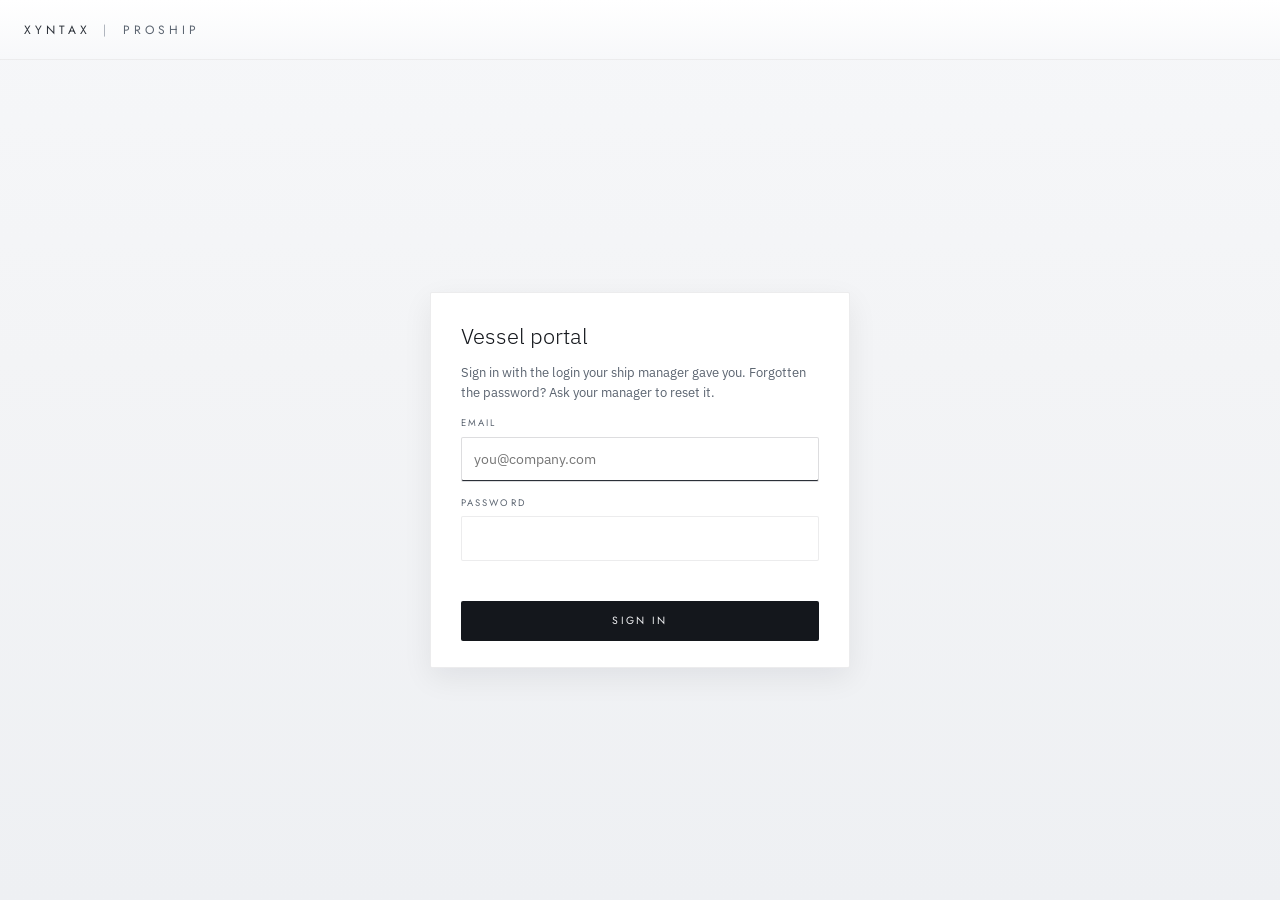
<file: index.html>
<!doctype html>
<html lang="en">
<head>
<meta charset="utf-8">
<meta http-equiv="Content-Security-Policy" content="default-src 'self'; script-src 'self'; style-src 'self' 'unsafe-inline'; img-src 'self' data: blob: https://tile.openstreetmap.org https://*.tile.openstreetmap.org ; connect-src 'self' https://mdrqnwozpcvexeqyfyue.supabase.co wss://mdrqnwozpcvexeqyfyue.supabase.co; font-src 'self' data:; base-uri 'self'; form-action 'self'">
<meta name="viewport" content="width=device-width, initial-scale=1, viewport-fit=cover">
<meta name="robots" content="noindex, nofollow">
<title>XYNTAX | PROSHIP · Vessel portal</title>
<link rel="stylesheet" href="fonts.css">
<link rel="stylesheet" href="leaflet.css">
<link rel="stylesheet" href="app.css">
<link rel="stylesheet" href="kyc.css">
<script src="config.js"></script>
</head>
<body>
<div id="app"></div>
<script src="leaflet.js"></script>
<script src="timeline.js"></script>
<script src="owner-statement.js"></script>
<script src="fixture-status.js"></script>
<script src="last-position.js"></script>
<script src="searoute.js"></script>
<script src="kyc-schema.js"></script>
<script src="kyc.js"></script>
<script src="app.js"></script>
</body>
</html>
</file>
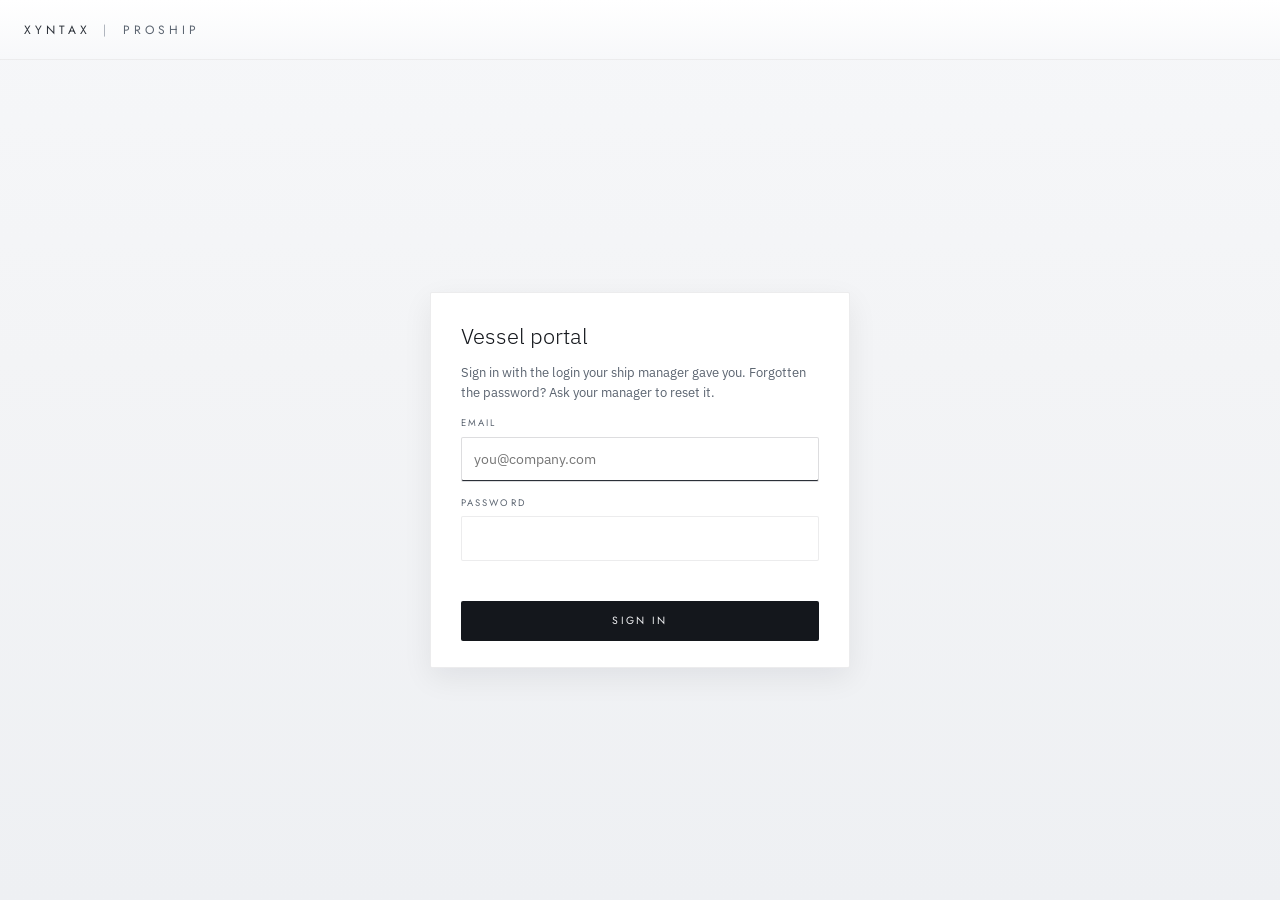
<file: kyc/index.html>
<!doctype html>
<html lang="en">
<head>
<meta charset="utf-8">
<meta http-equiv="Content-Security-Policy" content="default-src 'self'; script-src 'self'; style-src 'self' 'unsafe-inline'; img-src 'self' data: blob: https://tile.openstreetmap.org https://*.tile.openstreetmap.org ; connect-src 'self' https://mdrqnwozpcvexeqyfyue.supabase.co wss://mdrqnwozpcvexeqyfyue.supabase.co; font-src 'self' data:; base-uri 'self'; form-action 'self'">
<meta name="viewport" content="width=device-width, initial-scale=1, viewport-fit=cover">
<meta name="robots" content="noindex, nofollow">
<title>XYNTAX | COMPLIANCE · Onboarding</title>
<meta name="description" content="Secure onboarding form: company details, documents and declarations.">
<meta property="og:title" content="XYNTAX | COMPLIANCE · Onboarding">
<meta property="og:description" content="Secure onboarding form: company details, documents and declarations.">
<meta property="og:type" content="website">
<meta property="og:site_name" content="XYNTAX COMPLIANCE">
<link rel="stylesheet" href="../fonts.css">
<link rel="stylesheet" href="../leaflet.css">
<link rel="stylesheet" href="../app.css">
<link rel="stylesheet" href="../kyc.css">
<script src="../config.js"></script>
</head>
<body>
<div id="app"></div>
<script src="../leaflet.js"></script>
<script src="../timeline.js"></script>
<script src="../owner-statement.js"></script>
<script src="../fixture-status.js"></script>
<script src="../last-position.js"></script>
<script src="../searoute.js"></script>
<script src="../kyc-schema.js"></script>
<script src="../kyc.js"></script>
<script src="../app.js"></script>
</body>
</html>
</file>
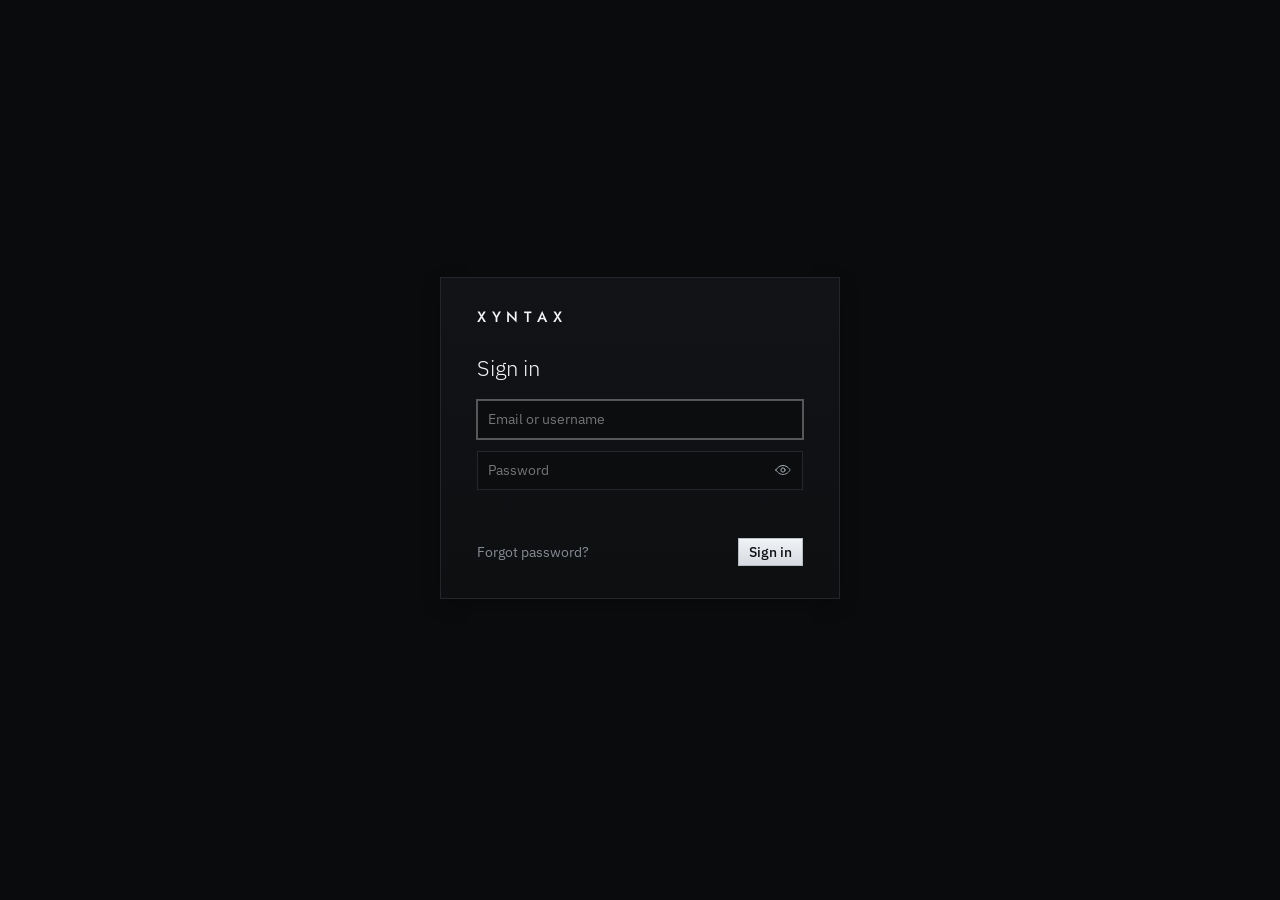
<file: suite/index.html>
<!doctype html>
<html lang="en">
<head>
<meta charset="utf-8">
<meta http-equiv="Content-Security-Policy" content="default-src 'self'; script-src 'self'; style-src 'self' 'unsafe-inline'; font-src 'self'; img-src 'self' data: blob: https://tile.openstreetmap.org https://*.tile.openstreetmap.org; connect-src 'self' https://mdrqnwozpcvexeqyfyue.supabase.co wss://mdrqnwozpcvexeqyfyue.supabase.co https://marine-api.open-meteo.com https://api.open-meteo.com https://geocoding-api.open-meteo.com; frame-src 'self' blob:; media-src 'self' blob: data:; worker-src 'self' blob:; manifest-src 'self'; object-src 'none'; base-uri 'none'; form-action 'none';">
<meta name="referrer" content="no-referrer">
<meta name="viewport" content="width=device-width, initial-scale=1, viewport-fit=cover">
<meta name="robots" content="noindex, nofollow">
<meta name="format-detection" content="telephone=no">
<link rel="icon" type="image/png" sizes="32x32" href="favicon-32.png">
<link rel="apple-touch-icon" href="favicon-180.png">
<link rel="manifest" href="manifest.webmanifest">
<meta name="theme-color" content="#0b0c0e">
<meta name="mobile-web-app-capable" content="yes">
<meta name="apple-mobile-web-app-capable" content="yes">
<meta name="apple-mobile-web-app-title" content="XYNTAX">
<meta name="apple-mobile-web-app-status-bar-style" content="black-translucent">
<title>XYNTAX</title>
<link rel="stylesheet" href="style.css?v=2a441e91c3">
<link rel="stylesheet" href="suite.css?v=470d60cc60">
<link rel="stylesheet" href="fonts.css?v=d6dba292d8">
<link rel="stylesheet" href="graphite.css?v=d24d9184b0">
<link rel="stylesheet" href="vertu.css?v=4f3cdef081">
<link rel="stylesheet" href="leaflet/leaflet.css?v=a783710282">
<link rel="stylesheet" href="proship.css?v=34b3230358">
<link rel="stylesheet" href="proship-fin.css?v=0164494f28">
<link rel="stylesheet" href="proship-portal.css?v=8039de6457">
<link rel="stylesheet" href="proship-laytime.css?v=aefd2a2d1f">
<link rel="stylesheet" href="proship-nav.css?v=77adf67363">
<link rel="stylesheet" href="compliance.css?v=8f07d1fb56">
<link rel="stylesheet" href="apps-r1.css?v=ff60015164">
<link rel="stylesheet" href="apps-r2.css?v=ec7be00719">
<link rel="stylesheet" href="accounting-r.css?v=ba7adad09b">
<link rel="stylesheet" href="wealth-r.css?v=f9cd3d80dd">
<link rel="stylesheet" href="enlarge.css?v=84c66d3bc0">
<link rel="stylesheet" href="contrast.css?v=bf9d69fe05">
<meta name="color-scheme" content="dark light">
<link rel="stylesheet" href="web.css?v=e076ed2247">
<script src="web-config.js?v=a25f6e8839"></script>
<script src="web-bridge.js?v=0a3d972b40"></script>
<script src="theme.js?v=c2f422267e"></script>
</head>
<body class="web">
<div id="boot" aria-hidden="true"><style>
#boot{position:fixed;inset:0;z-index:200;display:flex;flex-direction:column;align-items:center;justify-content:center;gap:26px;background:radial-gradient(120% 70% at 28% 0%,rgba(255,255,255,.05),rgba(255,255,255,0) 62%),linear-gradient(180deg,#1c1e23 0%,#171920 22%,#121318 42%,#0d0e12 66%,#090a0c 100%) #08090b;color:#cfd3d8;font-family:"Jost","Avenir Next","Segoe UI","Helvetica Neue",Arial,sans-serif;opacity:1;transition:opacity 320ms ease}
#boot.gone{opacity:0;pointer-events:none}
#boot .w{font-size:15px;letter-spacing:.42em;padding-left:.42em;font-weight:500;color:#e6e9ed;animation:bootw 1.6s ease-out both}
#boot .s{font-size:9.5px;letter-spacing:.3em;padding-left:.3em;color:#6d737b;margin-top:-16px;animation:bootw 1.6s .15s ease-out both}
#boot .r{width:36px;height:36px;border-radius:50%;border:1px solid rgba(255,255,255,.1);border-top-color:#93d2ea;animation:bootr .9s linear infinite}
#boot .l{position:absolute;left:50%;bottom:18%;width:140px;height:1px;margin-left:-70px;background:linear-gradient(90deg,rgba(147,210,234,0),#93d2ea 50%,rgba(147,210,234,0));opacity:.7}
@keyframes bootw{from{opacity:0;letter-spacing:.6em;transform:translateY(4px)}to{opacity:1}}
@keyframes bootr{to{transform:rotate(360deg)}}
</style><div class="w">XYNTAX</div><div class="s">SUITE</div><div class="r"></div><div class="l"></div></div>
<svg id="aluDefs" width="0" height="0" style="position:absolute;width:0;height:0" aria-hidden="true" focusable="false"><defs>
  <linearGradient id="alu24" gradientUnits="userSpaceOnUse" x1="0" y1="0" x2="9" y2="24"><stop offset="0" class="a0"/><stop offset="1" class="a1"/></linearGradient>
  <linearGradient id="alu24on" gradientUnits="userSpaceOnUse" x1="0" y1="0" x2="9" y2="24"><stop offset="0" class="b0"/><stop offset="1" class="b1"/></linearGradient>
  <linearGradient id="alu24dim" gradientUnits="userSpaceOnUse" x1="0" y1="0" x2="9" y2="24"><stop offset="0" class="c0"/><stop offset="1" class="c1"/></linearGradient>
  <linearGradient id="alu48" gradientUnits="userSpaceOnUse" x1="0" y1="0" x2="18" y2="48"><stop offset="0" class="a0"/><stop offset="1" class="a1"/></linearGradient>
  <linearGradient id="alu48on" gradientUnits="userSpaceOnUse" x1="0" y1="0" x2="18" y2="48"><stop offset="0" class="b0"/><stop offset="1" class="b1"/></linearGradient>
  <linearGradient id="ptFill" x1="0" y1="0" x2=".25" y2="1"><stop offset="0" class="v0"/><stop offset=".34" class="v1"/><stop offset=".5" class="v2"/><stop offset=".6" class="v3"/><stop offset="1" class="v4"/></linearGradient>
  <linearGradient id="ptLine" gradientUnits="userSpaceOnUse" x1="0" y1="0" x2="7" y2="24"><stop offset="0" class="v0"/><stop offset=".4" class="v1"/><stop offset=".65" class="v2"/><stop offset="1" class="v4"/></linearGradient>
  <linearGradient id="ptLineDim" gradientUnits="userSpaceOnUse" x1="0" y1="0" x2="7" y2="24"><stop offset="0" class="w0"/><stop offset=".4" class="w1"/><stop offset=".65" class="w2"/><stop offset="1" class="w4"/></linearGradient>
  <linearGradient id="ptFillDim" x1="0" y1="0" x2=".25" y2="1"><stop offset="0" class="w0"/><stop offset=".34" class="w1"/><stop offset=".5" class="w2"/><stop offset=".6" class="w3"/><stop offset="1" class="w4"/></linearGradient>
</defs></svg>
<div id="app">
  <header class="cmd">
    <button class="brand" id="brandBtn" title="Back to the XYNTAX suite"><span class="sh-lockup"><span class="sh-wordmark">XYNTAX</span><span class="sh-divider" aria-hidden="true">|</span><span class="sh-appname">ACCOUNTING</span></span></button>
    <div class="cmdwrap">
      <input id="cmd" type="text" autocomplete="off" spellcheck="false" placeholder="Type a command or search — sell 1500 vlsfo to nordic at 569 · buy 5000 hsfo from frp at 441 · find meridian · ? for help">
      <div id="palette"></div>
    </div>
    <div class="right">
      <div id="entityPick" title="Entities"></div>
      <button id="suiteBtn" class="quiet" title="All apps (Esc)"></button><span id="saveState"></span><span id="status"></span>
    </div>
  </header>
  <nav class="rail" id="rail"></nav>
  <main id="main"></main>
  <aside id="inspector"><div class="empty">Select anything to see what the engine knows about it.</div></aside>
</div>
<div id="scrim"></div>
<div id="sheet"></div>
<div id="toast"></div>
<div id="home"></div>
<div id="sapp"></div>
<div id="login"></div>
<script defer src="engine.js?v=ec50fe2f16"></script>
<script defer src="cloud-config.js?v=c9f2b7b465"></script>
<script defer src="cloud.js?v=2a5ddff673"></script>
<script defer src="cloud-book.js?v=efda24aa57"></script>
<script defer src="book-store.js?v=84afee780d"></script>
<script defer src="bankfeeds.js?v=66d10a5fb5"></script>
<script defer src="xlsx-read.js?v=8dc47cb353"></script>
<script defer src="ui.js?v=451529f1c1"></script>
<script defer src="docs.js?v=bc98643672"></script>
<script defer src="views.js?v=0b9591b60d"></script>
<script defer src="crypto/keccak.js?v=b4bf8674df"></script>
<script defer src="crypto/mlkem.js?v=00bed3733f"></script>
<script defer src="crypto/hybrid.js?v=a410ca6d11"></script>
<script defer src="crypto/chain.js?v=c4f9561056"></script>
<script defer src="brand.js?v=4769c41cbc"></script>
<script defer src="suite.js?v=86c1aff207"></script>
<script defer src="sharing.js?v=737f579ca0"></script>
<script defer src="notes.js?v=79ebaff94f"></script>
<script defer src="wealth.js?v=87d382c481"></script>
<script defer src="leaflet/leaflet.js?v=caddb8ebfa"></script>
<script defer src="proship-ui.js?v=5aaa651534"></script>
<script defer src="proship-store.js?v=16f30b4133"></script>
<script defer src="owner-statement.js?v=02ddaa26b5"></script>
<script defer src="fixture-status.js?v=aa19424590"></script>
<script defer src="last-position.js?v=ef25794f53"></script>
<script defer src="timeline.js?v=01e713a921"></script>
<script defer src="proship-grades.js?v=1d9db2eec1"></script>
<script defer src="searoute.js?v=1b8a750925"></script>
<script defer src="proship-engine.js?v=206300005a"></script>
<script defer src="proship-bunkers.js?v=8d35af30ce"></script>
<script defer src="proship.js?v=8b234d0fd6"></script>
<script defer src="proship-ops.js?v=a3c7ecd691"></script>
<script defer src="proship-fin.js?v=9787be2c6f"></script>
<script defer src="proship-portal.js?v=a72f898afe"></script>
<script defer src="proship-reports.js?v=329f52e87c"></script>
<script defer src="proship-laytime.js?v=56ac9ebb6c"></script>
<script defer src="proship-nav.js?v=a26bf0393e"></script>
<script defer src="kyc-schema.js?v=5204354f43"></script>
<script defer src="compliance.js?v=36c838d5b0"></script>
<script defer src="demo.js?v=f7c7e02042"></script>
<script defer src="calendar.js?v=f564f20878"></script>
<script defer src="vault.js?v=97fca4221b"></script>
<script defer src="contacts.js?v=e671affa92"></script>
<script defer src="messages.js?v=16901ee681"></script>
<script defer src="mail.js?v=a253ce95e8"></script>
<script defer src="workflow.js?v=f6a06a6383"></script>
<script defer src="owner.js?v=a3bfdc50a1"></script>
<script defer src="history.js?v=728fa35c51"></script>
<script defer src="security.js?v=16499f5ceb"></script>
<script defer src="notify.js?v=366ed5515f"></script>
<script defer src="advanced.js?v=3b7f4b4f94"></script>
<script defer src="settings.js?v=24fc2874cd"></script>
<script defer src="update.js?v=158070b60e"></script>
<script defer src="web-shell.js?v=3ae651e8c5"></script>
<script defer src="app.js?v=21719c48c0"></script>
</body>
</html>
</file>
<file: fonts.css>
@font-face { font-family: "Jost"; font-style: normal; font-weight: 300; font-display: swap; src: url("fonts/jost-latin-300-normal.woff2") format("woff2"); }
@font-face { font-family: "Jost"; font-style: normal; font-weight: 400; font-display: swap; src: url("fonts/jost-latin-400-normal.woff2") format("woff2"); }
@font-face { font-family: "Jost"; font-style: normal; font-weight: 500; font-display: swap; src: url("fonts/jost-latin-500-normal.woff2") format("woff2"); }
@font-face { font-family: "IBM Plex Sans"; font-style: normal; font-weight: 300; font-display: swap; src: url("fonts/ibm-plex-sans-latin-300-normal.woff2") format("woff2"); }
@font-face { font-family: "IBM Plex Sans"; font-style: normal; font-weight: 400; font-display: swap; src: url("fonts/ibm-plex-sans-latin-400-normal.woff2") format("woff2"); }
@font-face { font-family: "IBM Plex Sans"; font-style: normal; font-weight: 500; font-display: swap; src: url("fonts/ibm-plex-sans-latin-500-normal.woff2") format("woff2"); }
@font-face { font-family: "IBM Plex Sans"; font-style: normal; font-weight: 600; font-display: swap; src: url("fonts/ibm-plex-sans-latin-600-normal.woff2") format("woff2"); }
</file>
<file: leaflet.css>
/* required styles */

.leaflet-pane,
.leaflet-tile,
.leaflet-marker-icon,
.leaflet-marker-shadow,
.leaflet-tile-container,
.leaflet-pane > svg,
.leaflet-pane > canvas,
.leaflet-zoom-box,
.leaflet-image-layer,
.leaflet-layer {
	position: absolute;
	left: 0;
	top: 0;
	}
.leaflet-container {
	overflow: hidden;
	}
.leaflet-tile,
.leaflet-marker-icon,
.leaflet-marker-shadow {
	-webkit-user-select: none;
	   -moz-user-select: none;
	        user-select: none;
	  -webkit-user-drag: none;
	}
/* Prevents IE11 from highlighting tiles in blue */
.leaflet-tile::selection {
	background: transparent;
}
/* Safari renders non-retina tile on retina better with this, but Chrome is worse */
.leaflet-safari .leaflet-tile {
	image-rendering: -webkit-optimize-contrast;
	}
/* hack that prevents hw layers "stretching" when loading new tiles */
.leaflet-safari .leaflet-tile-container {
	width: 1600px;
	height: 1600px;
	-webkit-transform-origin: 0 0;
	}
.leaflet-marker-icon,
.leaflet-marker-shadow {
	display: block;
	}
/* .leaflet-container svg: reset svg max-width decleration shipped in Joomla! (joomla.org) 3.x */
/* .leaflet-container img: map is broken in FF if you have max-width: 100% on tiles */
.leaflet-container .leaflet-overlay-pane svg {
	max-width: none !important;
	max-height: none !important;
	}
.leaflet-container .leaflet-marker-pane img,
.leaflet-container .leaflet-shadow-pane img,
.leaflet-container .leaflet-tile-pane img,
.leaflet-container img.leaflet-image-layer,
.leaflet-container .leaflet-tile {
	max-width: none !important;
	max-height: none !important;
	width: auto;
	padding: 0;
	}

.leaflet-container img.leaflet-tile {
	/* See: https://bugs.chromium.org/p/chromium/issues/detail?id=600120 */
	mix-blend-mode: plus-lighter;
}

.leaflet-container.leaflet-touch-zoom {
	-ms-touch-action: pan-x pan-y;
	touch-action: pan-x pan-y;
	}
.leaflet-container.leaflet-touch-drag {
	-ms-touch-action: pinch-zoom;
	/* Fallback for FF which doesn't support pinch-zoom */
	touch-action: none;
	touch-action: pinch-zoom;
}
.leaflet-container.leaflet-touch-drag.leaflet-touch-zoom {
	-ms-touch-action: none;
	touch-action: none;
}
.leaflet-container {
	-webkit-tap-highlight-color: transparent;
}
.leaflet-container a {
	-webkit-tap-highlight-color: rgba(51, 181, 229, 0.4);
}
.leaflet-tile {
	filter: inherit;
	visibility: hidden;
	}
.leaflet-tile-loaded {
	visibility: inherit;
	}
.leaflet-zoom-box {
	width: 0;
	height: 0;
	-moz-box-sizing: border-box;
	     box-sizing: border-box;
	z-index: 800;
	}
/* workaround for https://bugzilla.mozilla.org/show_bug.cgi?id=888319 */
.leaflet-overlay-pane svg {
	-moz-user-select: none;
	}

.leaflet-pane         { z-index: 400; }

.leaflet-tile-pane    { z-index: 200; }
.leaflet-overlay-pane { z-index: 400; }
.leaflet-shadow-pane  { z-index: 500; }
.leaflet-marker-pane  { z-index: 600; }
.leaflet-tooltip-pane   { z-index: 650; }
.leaflet-popup-pane   { z-index: 700; }

.leaflet-map-pane canvas { z-index: 100; }
.leaflet-map-pane svg    { z-index: 200; }

.leaflet-vml-shape {
	width: 1px;
	height: 1px;
	}
.lvml {
	behavior: url(#default#VML);
	display: inline-block;
	position: absolute;
	}


/* control positioning */

.leaflet-control {
	position: relative;
	z-index: 800;
	pointer-events: visiblePainted; /* IE 9-10 doesn't have auto */
	pointer-events: auto;
	}
.leaflet-top,
.leaflet-bottom {
	position: absolute;
	z-index: 1000;
	pointer-events: none;
	}
.leaflet-top {
	top: 0;
	}
.leaflet-right {
	right: 0;
	}
.leaflet-bottom {
	bottom: 0;
	}
.leaflet-left {
	left: 0;
	}
.leaflet-control {
	float: left;
	clear: both;
	}
.leaflet-right .leaflet-control {
	float: right;
	}
.leaflet-top .leaflet-control {
	margin-top: 10px;
	}
.leaflet-bottom .leaflet-control {
	margin-bottom: 10px;
	}
.leaflet-left .leaflet-control {
	margin-left: 10px;
	}
.leaflet-right .leaflet-control {
	margin-right: 10px;
	}


/* zoom and fade animations */

.leaflet-fade-anim .leaflet-popup {
	opacity: 0;
	-webkit-transition: opacity 0.2s linear;
	   -moz-transition: opacity 0.2s linear;
	        transition: opacity 0.2s linear;
	}
.leaflet-fade-anim .leaflet-map-pane .leaflet-popup {
	opacity: 1;
	}
.leaflet-zoom-animated {
	-webkit-transform-origin: 0 0;
	    -ms-transform-origin: 0 0;
	        transform-origin: 0 0;
	}
svg.leaflet-zoom-animated {
	will-change: transform;
}

.leaflet-zoom-anim .leaflet-zoom-animated {
	-webkit-transition: -webkit-transform 0.25s cubic-bezier(0,0,0.25,1);
	   -moz-transition:    -moz-transform 0.25s cubic-bezier(0,0,0.25,1);
	        transition:         transform 0.25s cubic-bezier(0,0,0.25,1);
	}
.leaflet-zoom-anim .leaflet-tile,
.leaflet-pan-anim .leaflet-tile {
	-webkit-transition: none;
	   -moz-transition: none;
	        transition: none;
	}

.leaflet-zoom-anim .leaflet-zoom-hide {
	visibility: hidden;
	}


/* cursors */

.leaflet-interactive {
	cursor: pointer;
	}
.leaflet-grab {
	cursor: -webkit-grab;
	cursor:    -moz-grab;
	cursor:         grab;
	}
.leaflet-crosshair,
.leaflet-crosshair .leaflet-interactive {
	cursor: crosshair;
	}
.leaflet-popup-pane,
.leaflet-control {
	cursor: auto;
	}
.leaflet-dragging .leaflet-grab,
.leaflet-dragging .leaflet-grab .leaflet-interactive,
.leaflet-dragging .leaflet-marker-draggable {
	cursor: move;
	cursor: -webkit-grabbing;
	cursor:    -moz-grabbing;
	cursor:         grabbing;
	}

/* marker & overlays interactivity */
.leaflet-marker-icon,
.leaflet-marker-shadow,
.leaflet-image-layer,
.leaflet-pane > svg path,
.leaflet-tile-container {
	pointer-events: none;
	}

.leaflet-marker-icon.leaflet-interactive,
.leaflet-image-layer.leaflet-interactive,
.leaflet-pane > svg path.leaflet-interactive,
svg.leaflet-image-layer.leaflet-interactive path {
	pointer-events: visiblePainted; /* IE 9-10 doesn't have auto */
	pointer-events: auto;
	}

/* visual tweaks */

.leaflet-container {
	background: #ddd;
	outline-offset: 1px;
	}
.leaflet-container a {
	color: #0078A8;
	}
.leaflet-zoom-box {
	border: 2px dotted #38f;
	background: rgba(255,255,255,0.5);
	}


/* general typography */
.leaflet-container {
	font-family: "Helvetica Neue", Arial, Helvetica, sans-serif;
	font-size: 12px;
	font-size: 0.75rem;
	line-height: 1.5;
	}


/* general toolbar styles */

.leaflet-bar {
	box-shadow: 0 1px 5px rgba(0,0,0,0.65);
	border-radius: 4px;
	}
.leaflet-bar a {
	background-color: #fff;
	border-bottom: 1px solid #ccc;
	width: 26px;
	height: 26px;
	line-height: 26px;
	display: block;
	text-align: center;
	text-decoration: none;
	color: black;
	}
.leaflet-bar a,
.leaflet-control-layers-toggle {
	background-position: 50% 50%;
	background-repeat: no-repeat;
	display: block;
	}
.leaflet-bar a:hover,
.leaflet-bar a:focus {
	background-color: #f4f4f4;
	}
.leaflet-bar a:first-child {
	border-top-left-radius: 4px;
	border-top-right-radius: 4px;
	}
.leaflet-bar a:last-child {
	border-bottom-left-radius: 4px;
	border-bottom-right-radius: 4px;
	border-bottom: none;
	}
.leaflet-bar a.leaflet-disabled {
	cursor: default;
	background-color: #f4f4f4;
	color: #bbb;
	}

.leaflet-touch .leaflet-bar a {
	width: 30px;
	height: 30px;
	line-height: 30px;
	}
.leaflet-touch .leaflet-bar a:first-child {
	border-top-left-radius: 2px;
	border-top-right-radius: 2px;
	}
.leaflet-touch .leaflet-bar a:last-child {
	border-bottom-left-radius: 2px;
	border-bottom-right-radius: 2px;
	}

/* zoom control */

.leaflet-control-zoom-in,
.leaflet-control-zoom-out {
	font: bold 18px 'Lucida Console', Monaco, monospace;
	text-indent: 1px;
	}

.leaflet-touch .leaflet-control-zoom-in, .leaflet-touch .leaflet-control-zoom-out  {
	font-size: 22px;
	}


/* layers control */

.leaflet-control-layers {
	box-shadow: 0 1px 5px rgba(0,0,0,0.4);
	background: #fff;
	border-radius: 5px;
	}
.leaflet-control-layers-toggle {
	background-image: url(images/layers.png);
	width: 36px;
	height: 36px;
	}
.leaflet-retina .leaflet-control-layers-toggle {
	background-image: url(images/layers-2x.png);
	background-size: 26px 26px;
	}
.leaflet-touch .leaflet-control-layers-toggle {
	width: 44px;
	height: 44px;
	}
.leaflet-control-layers .leaflet-control-layers-list,
.leaflet-control-layers-expanded .leaflet-control-layers-toggle {
	display: none;
	}
.leaflet-control-layers-expanded .leaflet-control-layers-list {
	display: block;
	position: relative;
	}
.leaflet-control-layers-expanded {
	padding: 6px 10px 6px 6px;
	color: #333;
	background: #fff;
	}
.leaflet-control-layers-scrollbar {
	overflow-y: scroll;
	overflow-x: hidden;
	padding-right: 5px;
	}
.leaflet-control-layers-selector {
	margin-top: 2px;
	position: relative;
	top: 1px;
	}
.leaflet-control-layers label {
	display: block;
	font-size: 13px;
	font-size: 1.08333em;
	}
.leaflet-control-layers-separator {
	height: 0;
	border-top: 1px solid #ddd;
	margin: 5px -10px 5px -6px;
	}

/* Default icon URLs */
.leaflet-default-icon-path { /* used only in path-guessing heuristic, see L.Icon.Default */
	background-image: url(images/marker-icon.png);
	}


/* attribution and scale controls */

.leaflet-container .leaflet-control-attribution {
	background: #fff;
	background: rgba(255, 255, 255, 0.8);
	margin: 0;
	}
.leaflet-control-attribution,
.leaflet-control-scale-line {
	padding: 0 5px;
	color: #333;
	line-height: 1.4;
	}
.leaflet-control-attribution a {
	text-decoration: none;
	}
.leaflet-control-attribution a:hover,
.leaflet-control-attribution a:focus {
	text-decoration: underline;
	}
.leaflet-attribution-flag {
	display: inline !important;
	vertical-align: baseline !important;
	width: 1em;
	height: 0.6669em;
	}
.leaflet-left .leaflet-control-scale {
	margin-left: 5px;
	}
.leaflet-bottom .leaflet-control-scale {
	margin-bottom: 5px;
	}
.leaflet-control-scale-line {
	border: 2px solid #777;
	border-top: none;
	line-height: 1.1;
	padding: 2px 5px 1px;
	white-space: nowrap;
	-moz-box-sizing: border-box;
	     box-sizing: border-box;
	background: rgba(255, 255, 255, 0.8);
	text-shadow: 1px 1px #fff;
	}
.leaflet-control-scale-line:not(:first-child) {
	border-top: 2px solid #777;
	border-bottom: none;
	margin-top: -2px;
	}
.leaflet-control-scale-line:not(:first-child):not(:last-child) {
	border-bottom: 2px solid #777;
	}

.leaflet-touch .leaflet-control-attribution,
.leaflet-touch .leaflet-control-layers,
.leaflet-touch .leaflet-bar {
	box-shadow: none;
	}
.leaflet-touch .leaflet-control-layers,
.leaflet-touch .leaflet-bar {
	border: 2px solid rgba(0,0,0,0.2);
	background-clip: padding-box;
	}


/* popup */

.leaflet-popup {
	position: absolute;
	text-align: center;
	margin-bottom: 20px;
	}
.leaflet-popup-content-wrapper {
	padding: 1px;
	text-align: left;
	border-radius: 12px;
	}
.leaflet-popup-content {
	margin: 13px 24px 13px 20px;
	line-height: 1.3;
	font-size: 13px;
	font-size: 1.08333em;
	min-height: 1px;
	}
.leaflet-popup-content p {
	margin: 17px 0;
	margin: 1.3em 0;
	}
.leaflet-popup-tip-container {
	width: 40px;
	height: 20px;
	position: absolute;
	left: 50%;
	margin-top: -1px;
	margin-left: -20px;
	overflow: hidden;
	pointer-events: none;
	}
.leaflet-popup-tip {
	width: 17px;
	height: 17px;
	padding: 1px;

	margin: -10px auto 0;
	pointer-events: auto;

	-webkit-transform: rotate(45deg);
	   -moz-transform: rotate(45deg);
	    -ms-transform: rotate(45deg);
	        transform: rotate(45deg);
	}
.leaflet-popup-content-wrapper,
.leaflet-popup-tip {
	background: white;
	color: #333;
	box-shadow: 0 3px 14px rgba(0,0,0,0.4);
	}
.leaflet-container a.leaflet-popup-close-button {
	position: absolute;
	top: 0;
	right: 0;
	border: none;
	text-align: center;
	width: 24px;
	height: 24px;
	font: 16px/24px Tahoma, Verdana, sans-serif;
	color: #757575;
	text-decoration: none;
	background: transparent;
	}
.leaflet-container a.leaflet-popup-close-button:hover,
.leaflet-container a.leaflet-popup-close-button:focus {
	color: #585858;
	}
.leaflet-popup-scrolled {
	overflow: auto;
	}

.leaflet-oldie .leaflet-popup-content-wrapper {
	-ms-zoom: 1;
	}
.leaflet-oldie .leaflet-popup-tip {
	width: 24px;
	margin: 0 auto;

	-ms-filter: "progid:DXImageTransform.Microsoft.Matrix(M11=0.70710678, M12=0.70710678, M21=-0.70710678, M22=0.70710678)";
	filter: progid:DXImageTransform.Microsoft.Matrix(M11=0.70710678, M12=0.70710678, M21=-0.70710678, M22=0.70710678);
	}

.leaflet-oldie .leaflet-control-zoom,
.leaflet-oldie .leaflet-control-layers,
.leaflet-oldie .leaflet-popup-content-wrapper,
.leaflet-oldie .leaflet-popup-tip {
	border: 1px solid #999;
	}


/* div icon */

.leaflet-div-icon {
	background: #fff;
	border: 1px solid #666;
	}


/* Tooltip */
/* Base styles for the element that has a tooltip */
.leaflet-tooltip {
	position: absolute;
	padding: 6px;
	background-color: #fff;
	border: 1px solid #fff;
	border-radius: 3px;
	color: #222;
	white-space: nowrap;
	-webkit-user-select: none;
	-moz-user-select: none;
	-ms-user-select: none;
	user-select: none;
	pointer-events: none;
	box-shadow: 0 1px 3px rgba(0,0,0,0.4);
	}
.leaflet-tooltip.leaflet-interactive {
	cursor: pointer;
	pointer-events: auto;
	}
.leaflet-tooltip-top:before,
.leaflet-tooltip-bottom:before,
.leaflet-tooltip-left:before,
.leaflet-tooltip-right:before {
	position: absolute;
	pointer-events: none;
	border: 6px solid transparent;
	background: transparent;
	content: "";
	}

/* Directions */

.leaflet-tooltip-bottom {
	margin-top: 6px;
}
.leaflet-tooltip-top {
	margin-top: -6px;
}
.leaflet-tooltip-bottom:before,
.leaflet-tooltip-top:before {
	left: 50%;
	margin-left: -6px;
	}
.leaflet-tooltip-top:before {
	bottom: 0;
	margin-bottom: -12px;
	border-top-color: #fff;
	}
.leaflet-tooltip-bottom:before {
	top: 0;
	margin-top: -12px;
	margin-left: -6px;
	border-bottom-color: #fff;
	}
.leaflet-tooltip-left {
	margin-left: -6px;
}
.leaflet-tooltip-right {
	margin-left: 6px;
}
.leaflet-tooltip-left:before,
.leaflet-tooltip-right:before {
	top: 50%;
	margin-top: -6px;
	}
.leaflet-tooltip-left:before {
	right: 0;
	margin-right: -12px;
	border-left-color: #fff;
	}
.leaflet-tooltip-right:before {
	left: 0;
	margin-left: -12px;
	border-right-color: #fff;
	}

/* Printing */

@media print {
	/* Prevent printers from removing background-images of controls. */
	.leaflet-control {
		-webkit-print-color-adjust: exact;
		print-color-adjust: exact;
		}
	}
</file>
<file: app.css>
/* XYNTAX PROSHIP · customer portal. The suite's finish: a dark graded ground (or the proper light theme), panes of glass,
   names in tracked capitals, monochrome controls, 16 px gutters on a phone. No framework; one file. */
:root {
  color-scheme: dark;
  --font: "IBM Plex Sans", "Segoe UI", "Helvetica Neue", Arial, sans-serif; --caps: "Jost", "Avenir Next", "Segoe UI", "Helvetica Neue", Arial, sans-serif;
  --ink: #eceef1; --ink2: #cfd3d8; --dim: #959ba3; --faint: #6d737b;
  --glass: rgba(255,255,255,.028); --glass2: rgba(255,255,255,.045); --veil: rgba(14,15,19,.94); --hair: rgba(255,255,255,.085); --hair2: rgba(255,255,255,.16);
  --field: rgba(0,0,0,.46); --sel: rgba(255,255,255,.05); --pos: #9fd6b2; --neg: #e0766e; --ground: #08090b;
  --band: linear-gradient(180deg, rgba(255,255,255,.07), rgba(255,255,255,.03) 70%, rgba(255,255,255,.012));
  --sky: radial-gradient(120% 70% at 28% 0%, rgba(255,255,255,.05), rgba(255,255,255,0) 62%), linear-gradient(180deg, #1c1e23 0%, #171920 22%, #121318 42%, #0d0e12 66%, #090a0c 100%);
  --shadow: 0 14px 40px rgba(0,0,0,.28); --tile-filter: invert(1) hue-rotate(180deg) brightness(.75) contrast(.9) saturate(.2);
  --lid: #121317; --blue: #93d2ea; --blue-rgb: 147, 210, 234; --strip: linear-gradient(180deg, rgba(255,255,255,.075), rgba(255,255,255,.035));
}
:root[data-theme="light"] {
  color-scheme: light;
  --ink: #14171c; --ink2: #2b3038; --dim: #5b6470; --faint: #7a8290; --glass: #ffffff; --glass2: #f7f8fa; --veil: rgba(255,255,255,.96);
  --hair: rgba(16,20,28,.08); --hair2: rgba(16,20,28,.14); --field: #ffffff; --sel: rgba(16,20,28,.045); --pos: #1f7a46; --neg: #b8423a; --ground: #f3f4f6;
  --band: linear-gradient(180deg, #ffffff, #f7f8fa); --sky: linear-gradient(180deg, #f6f7f9, #f3f4f6 40%, #eef0f3); --shadow: 0 10px 30px rgba(16,20,28,.07); --tile-filter: none;
  --lid: #f7f8fa; --blue: #1f5fbf; --blue-rgb: 31, 95, 191; --strip: linear-gradient(180deg, #ffffff, #f7f8fa);
}
* { box-sizing: border-box; }
html, body { margin: 0; min-height: 100%; }
body { font: 400 14px/1.5 var(--font); color: var(--ink); background: var(--ground); background-image: var(--sky); background-attachment: fixed; -webkit-font-smoothing: antialiased; }
button, input, select { font: inherit; color: inherit; }
button { cursor: pointer; }
a { color: inherit; }
.caps { font-family: var(--caps); font-size: 10px; letter-spacing: .22em; text-transform: uppercase; color: var(--dim); }
.hidden { display: none !important; }
/* ---- header band, 60 px, the lockup in plain tracked text */
.top { height: 60px; display: flex; align-items: center; gap: 18px; padding: 0 24px; background: var(--band); border-bottom: 1px solid var(--hair); position: sticky; top: 0; z-index: 40; backdrop-filter: blur(6px); }
.lockup { font-family: var(--caps); font-size: 12px; letter-spacing: .34em; color: var(--dim); display: inline-flex; align-items: center; gap: 12px; white-space: nowrap; text-decoration: none; }
.lockup .word { color: var(--ink2); } .lockup .div { color: var(--faint); font-weight: 200; }
.top .who { margin-left: auto; display: flex; align-items: center; gap: 16px; font-size: 12.5px; color: var(--dim); white-space: nowrap; overflow: hidden; }
.top .who b { font-weight: 400; color: var(--ink2); }
.top button.q, .q { background: none; border: 0; padding: 6px 0; font-family: var(--caps); font-size: 10px; letter-spacing: .2em; text-transform: uppercase; color: var(--dim); }
.top button.q:hover, .q:hover { color: var(--ink); }
.ib { width: 34px; height: 34px; display: inline-flex; align-items: center; justify-content: center; background: none; border: 1px solid transparent; border-radius: 2px; color: var(--dim); padding: 0; }
.ib:hover { color: var(--ink); border-color: var(--hair2); } .ib svg { width: 18px; height: 18px; fill: none; stroke: currentColor; stroke-width: 1.6; stroke-linecap: round; stroke-linejoin: round; }
/* ---- layout */
.wrap { max-width: 1240px; margin: 0 auto; padding: 26px 24px 60px; }
.crumbs { display: flex; align-items: center; gap: 10px; margin: 0 0 16px; font-size: 12.5px; color: var(--dim); }
.crumbs button { background: none; border: 0; padding: 0; color: var(--ink2); font: inherit; } .crumbs button:hover { color: var(--ink); text-decoration: underline; }
h1 { font: 300 26px/1.2 var(--font); margin: 0 0 6px; letter-spacing: 0; }
.sub { color: var(--dim); font-size: 12.5px; margin: 0 0 22px; }
.pane { background: var(--glass); border: 1px solid var(--hair); border-radius: 2px; box-shadow: var(--shadow); }
.grid { display: grid; gap: 16px; align-content: start; align-items: start; } .grid.c2 { grid-template-columns: repeat(2, minmax(0, 1fr)); } .grid.c3 { grid-template-columns: repeat(3, minmax(0, 1fr)); } .grid.c4 { grid-template-columns: repeat(4, minmax(0, 1fr)); }
.pane h3 { margin: 0; padding: 14px 18px 10px; font-family: var(--caps); font-size: 10px; letter-spacing: .24em; text-transform: uppercase; color: var(--dim); font-weight: 400; border-bottom: 1px solid var(--hair); display: flex; align-items: center; justify-content: space-between; gap: 10px; }
.pane .body { padding: 14px 18px 16px; }
.kv { display: grid; grid-template-columns: max-content 1fr; gap: 6px 18px; font-size: 13px; }
.kv .k { color: var(--dim); } .kv .v { color: var(--ink); text-align: right; font-variant-numeric: tabular-nums; }
.kv .v.pos { color: var(--pos); } .kv .v.neg { color: var(--neg); }
.tiles { display: grid; grid-template-columns: repeat(auto-fit, minmax(150px, 1fr)); gap: 14px; margin-bottom: 18px; }
.tile { padding: 14px 16px 12px; background: var(--glass); border: 1px solid var(--hair); border-radius: 2px; }
.tile .l { font-family: var(--caps); font-size: 9.5px; letter-spacing: .22em; text-transform: uppercase; color: var(--faint); }
.tile .n { font: 300 22px/1.15 var(--font); margin-top: 6px; font-variant-numeric: tabular-nums; letter-spacing: 0; }
.tile .n small { font-size: 12px; color: var(--dim); margin-left: 4px; }
.tile .d { font-size: 12px; color: var(--dim); margin-top: 4px; }
/* ---- fleet cards */
.cards { display: grid; grid-template-columns: repeat(auto-fill, minmax(300px, 1fr)); gap: 16px; }
.card { text-align: left; padding: 18px 18px 16px; background: var(--glass); border: 1px solid var(--hair); border-radius: 2px; box-shadow: var(--shadow); color: inherit; display: grid; gap: 8px; transition: border-color .15s; }
.card:hover { border-color: var(--hair2); }
.card .name { font: 300 20px/1.2 var(--font); display: flex; align-items: baseline; justify-content: space-between; gap: 10px; }
.card .name .st { font-family: var(--caps); font-size: 9.5px; letter-spacing: .2em; text-transform: uppercase; color: var(--dim); white-space: nowrap; }
.card .meta { color: var(--dim); font-size: 12.5px; }
.card .row { display: flex; justify-content: space-between; gap: 10px; font-size: 13px; border-top: 1px solid var(--hair); padding-top: 8px; }
.card .row span:first-child { color: var(--dim); }
/* ---- tabs */
.tabs { display: flex; gap: 0; border-bottom: 1px solid var(--hair); margin: 0 0 18px; overflow-x: auto; scrollbar-width: none; }
.tabs::-webkit-scrollbar { display: none; }
.tabs button { background: none; border: 0; border-bottom: 1px solid transparent; margin-bottom: -1px; padding: 12px 16px 11px; font-family: var(--caps); font-size: 10.5px; letter-spacing: .2em; text-transform: uppercase; color: var(--dim); white-space: nowrap; }
.tabs button:hover { color: var(--ink); } .tabs button.on { color: var(--ink); border-bottom-color: var(--ink); }
/* ---- tables */
table.t { width: 100%; border-collapse: collapse; font-size: 13px; }
table.t th { text-align: left; font-family: var(--caps); font-weight: 400; font-size: 9px; letter-spacing: .2em; text-transform: uppercase; color: var(--faint); padding: 8px 10px; border-bottom: 1px solid var(--hair2); background: var(--lid); cursor: pointer; user-select: none; white-space: nowrap; position: sticky; top: 0; z-index: 1; }
table.t th.num, table.t td.num { text-align: right; font-variant-numeric: tabular-nums; }
table.t th.on::after { content: " ↓"; } table.t th.on.asc::after { content: " ↑"; }
table.t td { padding: 10px 10px; border-bottom: 1px solid var(--hair); vertical-align: top; }
table.t tr:last-child td { border-bottom: 0; } table.t tr.click { cursor: pointer; } table.t tr.click:hover td { background: var(--sel); }
.tscroll { overflow-x: auto; }
.pill { display: inline-block; padding: 2px 8px; border: 1px solid var(--hair2); border-radius: 2px; font-family: var(--caps); font-size: 9px; letter-spacing: .18em; text-transform: uppercase; color: var(--dim); white-space: nowrap; }
.pill.pos { color: var(--pos); border-color: currentColor; } .pill.neg { color: var(--neg); border-color: currentColor; }
.empty { padding: 26px 18px; color: var(--dim); font-size: 13px; text-align: center; }
.note { color: var(--dim); font-size: 12px; margin-top: 8px; }
/* ---- map */
.map { height: 420px; background: #0b1016; border-radius: 2px; position: relative; }
.map.small { height: 280px; }
.leaflet-container { background: #0b1016; font: inherit; } :root[data-theme="light"] .leaflet-container, :root[data-theme="light"] .map { background: #dfe6ee; }
.leaflet-tile-pane { filter: var(--tile-filter); }
.leaflet-control-attribution { background: var(--veil) !important; color: var(--faint) !important; font-size: 10px !important; } .leaflet-control-attribution a { color: var(--dim) !important; }
.leaflet-bar a { background: var(--veil) !important; color: var(--ink2) !important; border-color: var(--hair) !important; }
.ship { width: 26px; height: 26px; display: grid; place-items: center; }
.ship svg { width: 22px; height: 22px; fill: var(--ink); stroke: var(--ground); stroke-width: 1; filter: drop-shadow(0 1px 2px rgba(0,0,0,.6)); }
.ship.idle svg { fill: var(--dim); }
.shiplabel { font: 400 10.5px var(--font); color: var(--ink); background: var(--veil); border: 1px solid var(--hair2); padding: 1px 6px; border-radius: 2px; white-space: nowrap; margin-left: 14px; }
.port { width: 10px; height: 10px; border-radius: 50%; background: var(--ink); border: 2px solid var(--ground); }
.port.load { background: var(--pos); } .port.discharge { background: var(--neg); }
.leaflet-popup-content-wrapper, .leaflet-popup-tip { background: var(--veil) !important; color: var(--ink) !important; border: 1px solid var(--hair2); border-radius: 2px !important; box-shadow: var(--shadow) !important; }
.leaflet-popup-content { margin: 10px 14px !important; font: 300 12.5px/1.45 var(--font) !important; }
/* ---- charts (inline SVG) */
.chart { width: 100%; height: 180px; display: block; } .chart text { font: 10px var(--font); fill: var(--dim); } .chart .axis { stroke: var(--hair2); } .chart .grid { stroke: var(--hair); }
.chart .bar.in { fill: var(--ink2); } .chart .bar.out { fill: var(--faint); } .chart .line { fill: none; stroke: var(--ink); stroke-width: 1.5; } .chart .line.mkt { stroke: var(--dim); stroke-dasharray: 4 3; }
.legend { display: flex; gap: 16px; font-size: 11.5px; color: var(--dim); margin-top: 6px; } .legend i { display: inline-block; width: 10px; height: 10px; margin-right: 6px; vertical-align: -1px; }
/* ---- sign-in */
.signin { min-height: calc(100vh - 60px); display: grid; place-items: center; padding: 24px 16px; }
.signin .box { width: min(420px, 100%); padding: 30px 30px 26px; background: var(--glass); border: 1px solid var(--hair); border-radius: 2px; box-shadow: var(--shadow); display: grid; gap: 14px; }
.signin h2 { margin: 0; font: 300 22px/1.2 var(--font); } .signin p { margin: 0; color: var(--dim); font-size: 13px; }
.f { display: grid; gap: 6px; } .f label { font-family: var(--caps); font-size: 9.5px; letter-spacing: .22em; text-transform: uppercase; color: var(--dim); }
.f input { width: 100%; padding: 11px 12px; background: var(--field); border: 1px solid var(--hair); border-radius: 2px; color: var(--ink); outline: none; }
.f input:focus { border-color: var(--hair2); box-shadow: inset 0 -1px 0 var(--ink2); }
.primary { padding: 12px 18px; background: var(--ink); color: var(--ground); border: 0; border-radius: 2px; font-family: var(--caps); font-size: 10.5px; letter-spacing: .22em; text-transform: uppercase; }
.primary:hover { opacity: .9; } .primary[disabled] { opacity: .5; cursor: default; }
.err { color: var(--neg); font-size: 12.5px; min-height: 1em; }
.stamp { color: var(--faint); font-size: 11.5px; margin-top: 18px; text-align: right; }
.docs { display: grid; gap: 0; }
.doc { display: flex; align-items: center; gap: 12px; padding: 10px 0; border-bottom: 1px solid var(--hair); }
.doc:last-child { border-bottom: 0; } .doc .n { flex: 1; min-width: 0; overflow: hidden; text-overflow: ellipsis; white-space: nowrap; } .doc .m { color: var(--dim); font-size: 12px; white-space: nowrap; }
.doc button { background: none; border: 1px solid var(--hair2); border-radius: 2px; padding: 5px 10px; font-family: var(--caps); font-size: 9.5px; letter-spacing: .18em; text-transform: uppercase; color: var(--ink2); }
.doc button:hover { color: var(--ink); border-color: var(--ink2); }
.hz { display: grid; grid-template-columns: repeat(auto-fit, minmax(220px, 1fr)); gap: 14px; }
.hz .h { padding: 14px 16px; border: 1px solid var(--hair); border-radius: 2px; background: var(--glass2); }
.hz .h .t { font-family: var(--caps); font-size: 9.5px; letter-spacing: .22em; text-transform: uppercase; color: var(--dim); } .hz .h .r { font: 300 20px/1.2 var(--font); margin: 6px 0 4px; } .hz .h p { margin: 6px 0 0; font-size: 12.5px; color: var(--ink2); white-space: pre-wrap; }
.timeline { display: grid; gap: 0; } .tl { display: grid; grid-template-columns: 14px 1fr; gap: 12px; padding: 8px 0; }
.tl .dot { width: 10px; height: 10px; border-radius: 50%; border: 1px solid var(--ink2); margin-top: 5px; } .tl .dot.on { background: var(--ink); } .tl .dot.load { background: var(--pos); border-color: var(--pos); } .tl .dot.discharge { background: var(--neg); border-color: var(--neg); }
.tl .w { font-size: 13px; } .tl .w .m { color: var(--dim); font-size: 12px; }
footer.foot { padding: 30px 24px; text-align: center; color: var(--faint); font-family: var(--caps); font-size: 9.5px; letter-spacing: .22em; text-transform: uppercase; }
@media (max-width: 760px) {
  html, body { font-size: 14.5px; }
  .top { padding: 0 16px; gap: 10px; } .top .who span.email { display: none; } .lockup .org, .lockup .orgdiv { display: none; } .top .who b { overflow: hidden; text-overflow: ellipsis; max-width: 40vw; }
  .wrap { padding: 18px 16px 50px; }
  .grid.c2, .grid.c3, .grid.c4 { grid-template-columns: 1fr; }
  .cards { grid-template-columns: 1fr; }
  .map { height: 300px; } .map.small { height: 240px; }
  h1 { font-size: 22px; }
  .kv .v { text-align: left; } .kv { grid-template-columns: 1fr; gap: 2px 0; } .kv .k { margin-top: 6px; }
  table.t th, table.t td { padding: 8px 8px; }
}

/* ---- 4.13 · the fleet as a table (sortable, filtered, windowed for hundreds of vessels), the suite's search field and chips */
.quick { margin: 0 0 14px; padding: 0 14px 0 16px; height: 52px; display: flex; align-items: center; gap: 10px; background: var(--strip); border: 1px solid var(--hair); position: relative; }
.quick::after { content: ""; position: absolute; left: 8px; right: 8px; bottom: -1px; height: 1px; background: linear-gradient(90deg, rgba(var(--blue-rgb), 0), var(--blue) 10%, var(--blue) 90%, rgba(var(--blue-rgb), 0)); }
.quick:focus-within::after { height: 2px; }
.quick svg { width: 22px; height: 22px; fill: none; stroke: var(--ink2); stroke-width: 1.6; stroke-linecap: round; flex: none; }
.quick input { flex: 1 1 auto; min-width: 0; background: none; border: 0; outline: none; padding: 0; color: var(--ink); font: 300 17px var(--font); }
.quick .cnt { color: var(--dim); font-size: 12px; white-space: nowrap; }
.chips { display: flex; flex-wrap: wrap; gap: 18px; row-gap: 4px; margin: 4px 0 14px; align-items: center; }
.chip { position: relative; background: none; border: 0; padding: 6px 0; font-family: var(--caps); font-size: 9.5px; letter-spacing: .2em; text-transform: uppercase; color: var(--dim); white-space: nowrap; }
.chip:hover { color: var(--ink); } .chip.on { color: var(--ink); }
.chip.on::after { content: ""; position: absolute; left: 0; right: 0; bottom: 0; height: 1px; background: linear-gradient(90deg, var(--blue), rgba(var(--blue-rgb), .25)); }
.chip .n { color: var(--faint); margin-left: 6px; letter-spacing: 0; }
.chips .sep { flex: 1 1 auto; }
.chips .view { display: inline-flex; gap: 14px; }
.vt { position: relative; overflow: auto; max-height: calc(100vh - 300px); min-height: 220px; border: 1px solid var(--hair); background: var(--glass); }
.vt table.t { table-layout: fixed; }
.vt .spacer td { padding: 0; border: 0; }
table.t tr.click td .name { color: var(--ink); font-weight: 400; } table.t tr.click td .sub { color: var(--dim); font-size: 12px; display: block; }
table.t td.wrap { white-space: normal; }
.pill.st { border-color: var(--hair2); }
@media (max-width: 760px) { .vt { max-height: none; overflow: visible; border: 0; background: none; } .vt table.t, .vt thead { display: block; } .vt thead { display: none; } .vt tbody { display: grid; gap: 10px; } .vt tr { display: grid; grid-template-columns: 1fr 1fr; gap: 2px 12px; padding: 12px 14px; background: var(--glass); border: 1px solid var(--hair); border-radius: 2px; } .vt td { display: block; border: 0; padding: 2px 0; } .vt td::before { content: attr(data-l); display: block; font-family: var(--caps); font-size: 8.5px; letter-spacing: .2em; text-transform: uppercase; color: var(--faint); } .vt td.first { grid-column: 1 / -1; } .vt td.first::before { display: none; } .vt .spacer { display: none; } .quick input { font-size: 16px; } }
/* clusters on the fleet map (the app's look): a monochrome disc with the count; click zooms in */
.cluster { display: flex; align-items: center; justify-content: center; }
.cluster .clustern { display: flex; align-items: center; justify-content: center; width: 34px; height: 34px; border-radius: 50%; background: rgba(240, 242, 245, .92); color: #15181d; font: 400 12px var(--font); border: 1px solid rgba(21, 24, 29, .5); box-shadow: 0 0 0 4px rgba(240, 242, 245, .25); }
:root[data-theme="light"] .cluster .clustern { background: rgba(28, 31, 36, .92); color: #f7f8fa; box-shadow: 0 0 0 4px rgba(28, 31, 36, .18); }

/* ---- 4.14 · voyages, operations, hire statements */
.tabs.sub { margin: 0 0 14px; } .tabs.sub button { padding: 9px 12px 8px; font-size: 9.5px; }
.pill.mid { color: var(--ink2); border-style: dashed; }
table.t tr.tot td { border-top: 1px solid var(--hair2); font-weight: 500; }
.proc { display: grid; gap: 10px; } .prow { display: grid; grid-template-columns: minmax(140px, 220px) 1fr; gap: 14px; align-items: center; }
.prow .pl b { font-weight: 500; display: block; } .prow .pl .m { font-size: 11px; color: var(--dim); }
.pbar { height: 6px; background: var(--hair); position: relative; overflow: hidden; border-radius: 1px; } .pbar i { position: absolute; left: 0; top: 0; bottom: 0; background: var(--ink2); } .pbar.warn i { background: var(--ink); } .pbar.warn::after { content: ""; position: absolute; right: 0; top: 0; bottom: 0; width: 6px; background: var(--neg); opacity: .8; }
.map.small { height: 260px; }
@media (max-width: 760px) { .prow { grid-template-columns: 1fr; gap: 6px; } }

/* 4.15 · the voyage plan on the map: an estimated ship is hatched, ports say where she has been / is / goes, a legend sits in the corner */
.ship.est svg { fill: none; stroke: var(--ink); stroke-width: 1.6; stroke-dasharray: 2.2 1.6; filter: none; opacity: .95; }
.port.done { background: var(--dim); } .port.here { box-shadow: 0 0 0 3px rgba(240, 242, 245, .25); } .port.ahead { background: var(--ground); border-color: var(--ink); }
:root[data-theme="light"] .port.here { box-shadow: 0 0 0 3px rgba(21, 24, 29, .18); }
.leaflet-tooltip.portlabel { background: var(--veil); color: var(--ink); border: 1px solid var(--hair); border-radius: 0; font: 300 11px/1.35 var(--font); padding: 4px 7px; box-shadow: none; }
.leaflet-tooltip.portlabel::before { display: none; }
.maplegend { position: absolute; left: 10px; bottom: 10px; z-index: 800; display: flex; flex-wrap: wrap; gap: 4px 12px; padding: 6px 9px; background: var(--veil); border: 1px solid var(--hair); font: 300 10.5px/1.3 var(--font); color: var(--dim); pointer-events: none; max-width: calc(100% - 20px); }
.maplegend .li { display: inline-flex; align-items: center; gap: 6px; }
.maplegend i { display: inline-block; width: 18px; height: 0; border-top: 2px solid var(--ink); }
.maplegend i.lg-ahead { border-top: 2px dashed var(--dim); }
.maplegend i.lg-port { width: 9px; height: 9px; border: 2px solid var(--ground); border-radius: 50%; background: var(--ink); }
.maplegend i.lg-ship { width: 0; height: 0; border: 0; border-left: 5px solid transparent; border-right: 5px solid transparent; border-bottom: 10px solid var(--ink); }
.maplegend i.lg-est { width: 0; height: 0; border: 0; border-left: 5px solid transparent; border-right: 5px solid transparent; border-bottom: 10px solid var(--dim); opacity: .7; }
.maplegend i.lg-track { border-top: 1.5px solid var(--ink); opacity: .8; }
.map { position: relative; isolation: isolate; z-index: 0; } /* 4.34.2: the map keeps its own layers (zoom buttons, labels) below the page header when you scroll */
/* 4.20 · metrics first: the KPI rows on the fleet page and on every vessel page */
.tiles.kpis { grid-template-columns: repeat(auto-fit, minmax(168px, 1fr)); }
.tiles.kpis .tile .n { font-size: 21px; overflow-wrap: anywhere; }
.tiles.kpis .tile .d { line-height: 1.35; }
.tile.neg .n { color: var(--neg); }
.legend .muted { margin-left: auto; color: var(--faint); }
@media (max-width: 760px) { .tiles.kpis { grid-template-columns: repeat(2, minmax(0, 1fr)); gap: 10px; } .tiles.kpis .tile { padding: 12px 12px 10px; } .tiles.kpis .tile .n { font-size: 18px; } .legend { flex-wrap: wrap; } .legend .muted { margin-left: 0; flex-basis: 100%; } }

/* 4.30 · cyan vessel icons, the corridor, weather marks */
:root { --cyan: #4fd1e0; --cyan-fill: #2fb3c4; } :root[data-theme="light"] { --cyan-fill: #3fbccd; }
.ship { width: 28px; height: 28px; } .ship svg { width: 28px; height: 28px; fill: var(--cyan-fill); stroke: #0e1216; stroke-width: 1.3; filter: drop-shadow(0 0 4px rgba(79, 209, 224, .45)) drop-shadow(0 1px 2px rgba(0,0,0,.6)); }
.ship svg .keel { stroke: rgba(14, 18, 22, .55); stroke-width: 1; } .ship svg .brg { fill: #0e1216; stroke: none; opacity: .75; }
.ship.idle svg { fill: var(--cyan-fill); opacity: .85; } .ship.est svg { fill: rgba(79, 209, 224, .22); stroke: var(--cyan); stroke-width: 1.5; stroke-dasharray: 2.4 1.8; filter: none; } .ship.est svg .brg { fill: var(--cyan); } .ship.est svg .keel { stroke: var(--cyan); opacity: .7; }
.ship.stale svg { fill: rgba(79, 209, 224, .35); stroke: var(--cyan); stroke-width: 1.2; stroke-dasharray: 3 2; filter: none; opacity: .9; } .ship.stale svg .brg { fill: var(--cyan); opacity: .6; }
.maplegend i.lg-ship { border-bottom-color: var(--cyan-fill); } .maplegend i.lg-est { border-bottom-color: var(--cyan); }
.wx { background: none !important; border: 0 !important; display: flex; align-items: center; justify-content: center; gap: 3px; font: 500 10.5px var(--font, system-ui); color: var(--ink); }
.wx b { background: var(--ground, #10151a); padding: 1px 5px; border: 1px solid var(--hair, rgba(255,255,255,.2)); border-radius: 2px; } .wx.rough b { border-color: #c9a06a; } .wx.severe b { background: rgba(110, 50, 44, .9); border-color: #e0766e; color: #fff; }
.wx i { display: inline-block; width: 0; height: 0; border-left: 4px solid transparent; border-right: 4px solid transparent; border-top: 9px solid var(--dim, #999); transform-origin: 50% 35%; }
.kv .warn { color: #c9a06a; }

/* 4.31.10 · the page keeps itself current: the "Updated hh:mm" stamp in the band, the employment timeline on the vessel page */
.top .who .upd { font-family: var(--caps); font-size: 9.5px; letter-spacing: .2em; text-transform: uppercase; color: var(--faint); white-space: nowrap; }
.etl-wrap { position: relative; } .etl { position: relative; overflow-x: auto; overflow-y: hidden; scrollbar-width: none; padding-top: 2px; } .etl::-webkit-scrollbar { display: none; }
.etl-track { position: relative; min-width: 100%; }
.etl-tick { position: absolute; top: 18px; bottom: 0; width: 1px; background: var(--hair); } .etl-tick.q { background: var(--hair2); }
.etl-tick span { position: absolute; top: -18px; left: 3px; font-family: var(--caps); font-size: 9px; letter-spacing: .16em; text-transform: uppercase; color: var(--faint); white-space: nowrap; }
.etl-bar { position: absolute; height: 20px; border: 1px solid var(--ink2); background: transparent; color: var(--ink); font: 300 11px/18px var(--font); padding: 0 8px; text-align: left; white-space: nowrap; overflow: hidden; text-overflow: ellipsis; border-radius: 0; cursor: pointer; box-shadow: none; }
.etl-bar span { position: relative; display: block; overflow: hidden; text-overflow: ellipsis; }
.etl-bar .etl-fill { position: absolute; left: 0; top: 0; bottom: 0; background: var(--glass2); border-right: 1px solid var(--hair2); pointer-events: none; }
:root[data-theme="light"] .etl-bar .etl-fill { background: #e6e9ee; }
.etl-bar.est { background: repeating-linear-gradient(135deg, var(--hair) 0 5px, transparent 5px 11px); } .etl-bar.est .etl-fill { background: var(--glass2); } :root[data-theme="light"] .etl-bar.est .etl-fill { background: #e6e9ee; }
.etl-bar.k-voyage { border-style: dashed; } .etl-bar.subs { opacity: .6; border-style: dotted; } .etl-bar.done { opacity: .55; }
.etl-bar.cl { border-left-color: transparent; } .etl-bar.cr { border-right-color: transparent; }
.etl-bar:hover, .etl-bar:focus-visible { background-color: var(--sel); outline: none; border-color: var(--ink); }
.etl-off { position: absolute; height: 20px; background: var(--ink2); opacity: .75; }
.etl-today { position: absolute; top: 18px; bottom: 0; width: 1px; background: var(--blue); pointer-events: none; } .etl-today span { position: absolute; top: -16px; left: -16px; font-family: var(--caps); font-size: 9px; letter-spacing: .16em; text-transform: uppercase; color: var(--blue); }
.etl-tip { position: absolute; z-index: 3; width: 240px; max-width: 100%; padding: 8px 10px; background: var(--veil); border: 1px solid var(--hair2); font-size: 12px; color: var(--ink); pointer-events: none; box-shadow: var(--shadow); }
.etl-tip b { font-weight: 500; display: block; } .etl-tip .m { color: var(--dim); font-size: 11.5px; }
@media (max-width: 760px) { .etl-track { min-width: 900px; } .etl-bar { font-size: 10px; padding: 0 5px; } .top .who .upd { display: none; } }
.grid > * { min-width: 0; } .etl { max-width: 100%; }
/* 4.31.11 · two figures in one tile (total · commercial utilisation) and the day bar behind them: employed (ink), commercial off-hire (dim), technical off-hire (hatched) */
.tile.two .n2 { display: flex; gap: 18px; flex-wrap: wrap; align-items: baseline; margin-top: 6px; } .tile.two .n2 .n { margin-top: 0; white-space: nowrap; } .tile.two .n2 .n small { display: block; margin: 2px 0 0; font-family: var(--caps); font-size: 9px; letter-spacing: .18em; text-transform: uppercase; color: var(--faint); }
.ubar { display: flex; height: 8px; border: 1px solid var(--hair); overflow: hidden; margin: 2px 0 12px; } .ubar i { display: block; height: 100%; } .ubar i.emp { background: var(--ink2); } .ubar i.comm { background: var(--dim); } .ubar i.tech { background: repeating-linear-gradient(135deg, var(--dim) 0 2px, transparent 2px 5px); }
/* ---- 4.31.14 · the owners' Statement of accounts: filters, the seven parts, the reconciliation line, the print view (monochrome) */
.soahead { display: grid; gap: 12px; } .soah { margin: 4px 0 0; font-family: var(--caps); font-weight: 400; font-size: 11px; letter-spacing: .24em; text-transform: uppercase; color: var(--ink2); }
.soa { gap: 14px; } .soafilters { display: flex; flex-wrap: wrap; align-items: flex-end; gap: 10px 16px; }
.seg.soaper { display: inline-flex; border: 1px solid var(--hair2); border-radius: 2px; overflow: hidden; } .seg.soaper button { background: none; border: 0; border-right: 1px solid var(--hair); padding: 8px 12px; font-family: var(--caps); font-size: 9.5px; letter-spacing: .18em; text-transform: uppercase; color: var(--dim); white-space: nowrap; } .seg.soaper button:last-child { border-right: 0; } .seg.soaper button.on { background: var(--sel); color: var(--ink); }
.soaf { display: inline-flex; flex-direction: column; gap: 4px; min-width: 0; } .soaf > span { font-family: var(--caps); font-size: 9px; letter-spacing: .2em; text-transform: uppercase; color: var(--faint); }
.soaf select, .soadates input { background: var(--field); border: 1px solid var(--hair2); border-radius: 2px; padding: 7px 9px; min-width: 170px; max-width: 300px; } .soadates { display: inline-flex; align-items: center; gap: 6px; } .soadates input { min-width: 0; width: 150px; }
.soaacts, .soalink { display: flex; flex-wrap: wrap; align-items: center; gap: 10px 14px; } .soalink { margin: 0 0 18px; } .soalink .muted { font-size: 12px; }
.btn { background: none; border: 1px solid var(--hair2); border-radius: 2px; padding: 7px 12px; font-family: var(--caps); font-size: 9.5px; letter-spacing: .18em; text-transform: uppercase; color: var(--ink2); white-space: nowrap; } .btn:hover { color: var(--ink); border-color: var(--ink2); }
.tiles.soatiles { margin-bottom: 0; grid-template-columns: repeat(auto-fit, minmax(140px, 1fr)); } .tiles.soatiles .tile .n { font-size: 17px; font-variant-numeric: tabular-nums; }
.soarecon { border-top: 1px solid var(--hair); border-bottom: 1px solid var(--hair); padding: 9px 0; font-size: 12.5px; line-height: 1.6; font-variant-numeric: tabular-nums; } .soarecon .muted { font-size: 11.5px; } .pane .soarecon { border: 0; padding: 0; }
.soasub { margin: -4px 0 10px; } table.t tfoot td { border-top: 1px solid var(--hair2); border-bottom: 0; font-weight: 600; } .lnk { background: none; border: 0; padding: 0; text-decoration: underline; text-underline-offset: 2px; color: inherit; }
.soaprint { position: fixed; inset: 0; z-index: 50; overflow: auto; background: var(--ground); } .soabar { position: sticky; top: 0; display: flex; align-items: center; gap: 14px; padding: 12px 24px; background: var(--band); border-bottom: 1px solid var(--hair); } .soabar .sp { flex: 1; }
.soadoc { max-width: 1000px; margin: 24px auto 60px; padding: 34px 38px; background: #fff; color: #111; font: 11px/1.45 var(--font); box-shadow: var(--shadow); }
.soadoc header { display: flex; justify-content: space-between; gap: 24px; border-bottom: 1px solid #111; padding-bottom: 14px; margin-bottom: 8px; } .soadoc .t { font-family: var(--caps); font-size: 16px; letter-spacing: .2em; text-transform: uppercase; } .soadoc .s { color: #555; margin-top: 4px; max-width: 460px; }
.soadoc table { width: 100%; border-collapse: collapse; } .soadoc table.meta { width: auto; } .soadoc table.meta td { padding: 1px 0 1px 14px; color: #333; } .soadoc table.meta td:first-child { color: #777; padding-left: 0; }
.soadoc h4 { font-family: var(--caps); font-weight: 400; font-size: 10px; letter-spacing: .18em; text-transform: uppercase; margin: 18px 0 6px; color: #333; } .soadoc th { text-align: left; font-weight: 600; border-bottom: 1px solid #999; padding: 4px 6px; font-size: 10px; } .soadoc td { padding: 3px 6px; border-bottom: 1px solid #e3e3e3; vertical-align: top; } .soadoc .num { text-align: right; font-variant-numeric: tabular-nums; } .soadoc tfoot td { border-bottom: 0; } .soadoc p { margin: 2px 0 6px; } .soadoc .muted { color: #888; }
@media (max-width: 760px) { .soafilters { flex-direction: column; align-items: stretch; } .seg.soaper { display: flex; flex-wrap: wrap; } .seg.soaper button { flex: 1 1 auto; } .soaf select, .soadates input { max-width: none; width: 100%; } .soadoc { margin: 0; padding: 18px 16px; box-shadow: none; } .soadoc header { flex-direction: column; } .soabar { padding: 10px 16px; } .tiles.soatiles { grid-template-columns: repeat(2, minmax(0, 1fr)); } }
@media print { body.printing-soa > *:not(#soaprint) { display: none !important; } body.printing-soa { background: #fff; } .soaprint { position: static; overflow: visible; background: #fff; } .soabar { display: none; } .soadoc { margin: 0; padding: 0; max-width: none; box-shadow: none; } }
.soa table.t td, .soa table.t th { white-space: nowrap; } .tiles.soatiles { grid-template-columns: repeat(auto-fit, minmax(165px, 1fr)); } .tiles.soatiles .tile .n { font-size: 16px; white-space: nowrap; overflow: hidden; text-overflow: ellipsis; }
.soadoc td.num, .soadoc th.num, .soadoc tfoot td { white-space: nowrap; }
/* 4.31.15 · fixture status everywhere (chips and the timeline: filled = delivered / commenced, dashed = fixed, dotted = on subs, grey = completed),
   the fixture page, search, activity, the documents browser, the help page — monochrome, caps labels, hairlines */
.fxs { display: inline-block; padding: 2px 8px; border: 1px solid var(--hair2); border-radius: 2px; font-family: var(--caps); font-size: 9px; letter-spacing: .18em; text-transform: uppercase; color: var(--dim); white-space: nowrap; vertical-align: middle; line-height: 1.5; }
.fxs .w { font-family: var(--font); letter-spacing: .02em; text-transform: none; font-size: 11px; }
.fxs.s-live { color: var(--ink); border-color: var(--ink2); background: var(--glass2); }
.fxs.s-fixed { color: var(--ink); border-color: var(--ink2); border-style: dashed; }
.fxs.s-subs { color: var(--ink2); border-color: var(--ink2); border-style: dotted; }
.fxs.s-done, .fxs.s-open { color: var(--faint); } .fxs.s-cancel { color: var(--faint); text-decoration: line-through; }
.fxline { display: flex; flex-wrap: wrap; align-items: center; gap: 8px 12px; margin: 0 0 10px; font-size: 12.5px; } .fxline.big .fxs { font-size: 10px; padding: 4px 10px; }
a.lnk { color: inherit; text-decoration: underline; text-decoration-color: var(--hair2); text-underline-offset: 3px; } a.lnk:hover { text-decoration-color: var(--ink); } a.lnk.small { font-size: 11.5px; color: var(--dim); } .tile a.lnk.small { display: inline-block; margin-top: 6px; }
.tile.emp .n { font-size: 20px; } .tile.emp .d { white-space: normal; }
.etl-bar.s-live { border-style: solid; } .etl-bar.s-live .etl-fill { background: var(--glass2); }
.etl-bar.s-fixed { border-style: dashed; background: transparent; opacity: 1; } .etl-bar.s-subs { border-style: dotted; background: transparent; opacity: .8; }
.etl-bar.s-done { border-color: var(--hair2); color: var(--faint); opacity: 1; background: transparent; border-style: solid; } .etl-bar.s-done .etl-fill { background: transparent; border-right: 0; }
.fxlegend { display: flex; flex-wrap: wrap; gap: 6px 18px; margin-top: 10px; font-family: var(--caps); font-size: 9px; letter-spacing: .16em; text-transform: uppercase; color: var(--faint); }
.fxlegend span { display: inline-flex; align-items: center; gap: 6px; } .fxlegend i { position: static; display: inline-block; width: 22px; height: 10px; padding: 0; } .fxlegend i.etl-bar.s-live { background: var(--glass2); }
.top .gsearch { display: flex; align-items: center; gap: 8px; flex: 1 1 320px; max-width: 420px; margin-left: 12px; padding: 6px 10px; border: 1px solid var(--hair); border-radius: 2px; background: var(--field); }
.top .gsearch svg, .quick.sq svg, .dq svg { width: 15px; height: 15px; fill: none; stroke: var(--dim); stroke-width: 1.6; flex: none; }
.top .gsearch input { flex: 1; min-width: 0; background: none; border: 0; outline: none; color: var(--ink); font: 300 13px var(--font); }
.top .who { margin-left: 12px; }
.feed { display: grid; } .feed .ev { display: grid; grid-template-columns: 96px 74px 1fr; gap: 10px; padding: 7px 0; border-bottom: 1px solid var(--hair); color: var(--ink2); text-decoration: none; font-size: 12.5px; align-items: baseline; }
.feed .ev:hover { color: var(--ink); background: var(--sel); } .feed .ev .t { color: var(--dim); font-variant-numeric: tabular-nums; white-space: nowrap; } .feed .ev .k { font-family: var(--caps); font-size: 9px; letter-spacing: .18em; text-transform: uppercase; color: var(--faint); } .feed .ev b { font-weight: 500; color: var(--ink); }
.dfilters { flex-wrap: wrap; margin-bottom: 8px; } .dq { flex: 1 1 240px; margin: 0; } .dcount { display: block; font-size: 11.5px; margin: 0 0 8px; }
table.docs2 .dn { word-break: break-word; } table.docs2 button.dl { background: none; border: 1px solid var(--hair2); border-radius: 2px; padding: 4px 9px; font-family: var(--caps); font-size: 9px; letter-spacing: .18em; text-transform: uppercase; color: var(--dim); } table.docs2 button.dl:hover { color: var(--ink); border-color: var(--ink2); }
.newmark { display: inline-block; margin-left: 8px; padding: 1px 6px; border: 1px solid var(--ink2); border-radius: 2px; font-family: var(--caps); font-size: 8.5px; letter-spacing: .2em; text-transform: uppercase; color: var(--ink); vertical-align: middle; }
.dgroups { display: grid; gap: 14px; } .dgh { font-size: 9.5px; letter-spacing: .2em; color: var(--faint); margin-bottom: 2px; }
.empty.nofile { text-align: left; padding: 14px 0; } tr.nofile td { color: var(--dim); }
.vyblock { padding-bottom: 12px; border-bottom: 1px solid var(--hair); } .vyblock:last-child { border-bottom: 0; }
table.t.vlist tr.on td { background: var(--sel); } table.t tr.click { cursor: pointer; } table.t tr.click:hover td { background: var(--sel); } table.t .sub { display: block; color: var(--dim); font-size: 11.5px; }
.sres .slist { display: grid; } .sitem { display: flex; flex-direction: column; gap: 2px; padding: 9px 0; border-bottom: 1px solid var(--hair); color: var(--ink); text-decoration: none; } .sitem:hover { background: var(--sel); } .sitem b { font-weight: 400; } .sitem .muted { font-size: 12px; }
.quick.sq { margin: 0; } .quick.sq input.sbig { font-size: 16px; }
.helppage .help p { margin: 0 0 10px; color: var(--ink2); line-height: 1.6; max-width: 760px; } .hrow { display: grid; grid-template-columns: 200px 1fr; gap: 14px; padding: 8px 0; border-bottom: 1px solid var(--hair); color: var(--ink2); font-size: 13px; line-height: 1.55; } .hrow .caps { color: var(--ink); font-size: 10px; padding-top: 2px; }
footer.foot a.flink { color: var(--dim); text-decoration: underline; text-underline-offset: 3px; } footer.foot a.flink:hover { color: var(--ink); }
.soalink { flex-wrap: wrap; gap: 10px 16px; }
@media (max-width: 760px) {
  .top .gsearch { order: 3; flex: 1 1 100%; max-width: none; margin: 0 0 8px; } .top { height: auto; flex-wrap: wrap; padding-top: 10px; } .top .gsearch input { font-size: 16px; }
  .feed .ev { grid-template-columns: 84px 1fr; } .feed .ev .k { display: none; }
  .hrow { grid-template-columns: 1fr; gap: 4px; }
  table.docs2 thead { display: none; } table.docs2, table.docs2 tbody { display: block; } table.docs2 tr { display: grid; grid-template-columns: 1fr auto; gap: 2px 10px; padding: 10px 0; border-bottom: 1px solid var(--hair); } table.docs2 td { display: block; border: 0; padding: 0; font-size: 12px; } table.docs2 td:first-child { grid-column: 1 / -1; font-size: 13px; } table.docs2 td.num:last-child { grid-column: 2; grid-row: 2 / span 3; align-self: center; }
  .fxhead h1 { font-size: 22px; } .dfilters .soaf { width: 100%; }
}
@media (max-width: 760px) { .dgroups .doc { flex-wrap: wrap; } .dgroups .doc .n { flex: 1 1 100%; word-break: break-word; } .dgroups .doc .m { margin-right: auto; } }
/* ---- 4.33 · the signed-in header (.top.in — the sign-in page's bar is untouched): three zones. The lockup with the manager's name on
   the left; the search in the true centre of the bar (the two side columns are always equal, so it stays centred whatever stands in
   them; 520 px wide, narrower when the window is); on the right, flush with the bar's padding: the company and its login one above
   the other, the time of the last update, light / dark, Sign out. Long names are cut with an ellipsis instead of pushing anything. */
.top.in { display: grid; grid-template-columns: minmax(436px, 1fr) minmax(0, 520px) minmax(436px, 1fr); column-gap: 18px; }
.top.in .lockup { grid-column: 1; justify-self: start; min-width: 0; max-width: 100%; }
.top.in .lockup .org { overflow: hidden; text-overflow: ellipsis; min-width: 0; }
.top.in .gsearch { grid-column: 2; justify-self: stretch; margin: 0; max-width: none; min-width: 0; }
.top.in .who { grid-column: 3; justify-self: end; margin-left: 0; min-width: 0; max-width: 100%; gap: 14px; }
.top.in .who .id { display: flex; flex-direction: column; align-items: flex-end; min-width: 0; flex: 0 1 auto; line-height: 1.3; }
.top.in .who .id b, .top.in .who .id .email { display: block; max-width: 100%; overflow: hidden; text-overflow: ellipsis; white-space: nowrap; }
.top.in .who .id .email { font-size: 11px; color: var(--faint); }
.top.in .who .upd, .top.in .who .ib, .top.in .who button.q { flex: none; }
/* a narrower window: the lockup and the right-hand group share the first row, the search sits centred under them */
@media (max-width: 1240px) {
  .top.in { height: auto; grid-template-columns: minmax(0, 1fr) auto; row-gap: 10px; padding-top: 12px; padding-bottom: 12px; }
  .top.in .lockup { grid-column: 1; grid-row: 1; } .top.in .who { grid-column: 2; grid-row: 1; max-width: 62vw; }
  .top.in .gsearch { grid-column: 1 / -1; grid-row: 2; justify-self: center; width: 100%; max-width: 520px; }
}
/* the phone: lockup left, light / dark and Sign out right; the search across the second row; company · login · updated on one quiet line */
@media (max-width: 760px) {
  .top.in { display: flex; flex-wrap: wrap; align-items: center; gap: 8px 12px; padding: 10px 16px; }
  .top.in .lockup { order: 1; flex: 1 1 0; }
  .top.in .who { display: contents; }
  .top.in .who .ib { order: 2; } .top.in .who button.q { order: 3; }
  .top.in .gsearch { order: 4; flex: 1 1 100%; width: auto; max-width: none; margin: 0; }
  .top.in .who .id { order: 5; flex: 1 1 0; flex-direction: row; align-items: baseline; gap: 6px; font-size: 11.5px; color: var(--dim); line-height: 1.4; }
  .top.in .who .id b { flex: 0 1 auto; max-width: none; min-width: 0; } .top.in .who .id .email { display: block; flex: 0 9999 auto; min-width: 0; font-size: 11.5px; }
  .top.in .who .id .email:not(:empty)::before { content: "· "; }
  .top.in .who .upd { order: 6; display: block; margin-left: auto; }
  .top.in .who .upd:empty { display: none; }
}

/* 4.34.10 · the management marker and the zoom on the employment timeline */
.etl-tick span { display: none; } .etl-tick.q span, .etl.zoomed-months .etl-tick span { display: block; }
.etl-mgmt { position: absolute; top: 18px; bottom: 0; width: 0; border-left: 1px dashed var(--ink); pointer-events: auto; z-index: 1; } .etl-mgmt i { position: absolute; top: -4px; left: -4.5px; width: 8px; height: 8px; background: var(--ink); transform: rotate(45deg); }
.etl-mgmt span { position: absolute; bottom: 2px; left: 6px; font-family: var(--caps); font-size: 9px; letter-spacing: .14em; text-transform: uppercase; color: var(--dim); white-space: nowrap; } .etl-mgmt.out span { left: auto; right: 6px; }
.etl-shade { position: absolute; top: 18px; bottom: 0; background: repeating-linear-gradient(135deg, var(--hair) 0 1px, transparent 1px 7px); opacity: .55; pointer-events: auto; }
.etl-mgmt-k { display: inline-block; width: 8px; height: 8px; background: var(--ink); transform: rotate(45deg); margin: 0 9px 0 3px; }
.etl-head { display: inline-flex; align-items: center; gap: 14px; flex-wrap: wrap; justify-content: flex-end; }
.tlz { display: inline-flex; align-items: center; gap: 6px; } .tlz-l { font-family: var(--caps); font-size: 9px; letter-spacing: .14em; text-transform: uppercase; color: var(--dim); min-width: 74px; text-align: center; }
.tlz-b { width: 26px; height: 26px; border: 1px solid var(--hair2); background: transparent; color: var(--ink); font: 400 14px/1 var(--font); cursor: pointer; padding: 0; } .tlz-b:hover:not(:disabled) { border-color: var(--ink); } .tlz-b:disabled { opacity: .35; cursor: default; } .tlz-b:focus-visible { outline: 1px solid var(--ink); outline-offset: 1px; }
@media (max-width: 760px) { .tlz-b { width: 40px; height: 40px; } }
.fxlegend i.etl-mgmt-k { width: 8px; height: 8px; min-width: 0; border: 0; background: var(--ink); opacity: 1; position: static; display: inline-block; vertical-align: middle; }
/* 4.34.12 · a zoomed chart is dragged sideways and shows where it stands */
.etl.zoomed { cursor: grab; scrollbar-width: thin; touch-action: pan-y; overscroll-behavior-x: contain; } .etl.zoomed::-webkit-scrollbar { display: block; height: 6px; } .etl.zoomed::-webkit-scrollbar-thumb { background: var(--hair2); } .etl.dragging { cursor: grabbing; user-select: none; } .etl.dragging .etl-bar { pointer-events: none; }
</file>
<file: kyc.css>
/* XYNTAX COMPLIANCE · the counterparty's KYC page (4.33). The portal's own finish (app.css tokens): a graded ground, panes of
   glass, names in tracked capitals, monochrome controls — no colour but the two status inks. One column; the section index on the
   left from 900 px, a stepper above the form below that; 16 px gutters on a phone; nothing wider than the screen. */
.kyc-top .who { gap: 20px; } .kyc-save { font-family: var(--caps); font-size: 9.5px; letter-spacing: .2em; text-transform: uppercase; color: var(--faint); } .kyc-save.bad { color: var(--neg); }
.kyc-wrap { display: grid; grid-template-columns: 250px minmax(0, 680px); gap: 56px; max-width: 1040px; align-items: start; } .kyc-wrap.one { grid-template-columns: minmax(0, 760px); justify-content: center; gap: 26px; }
.kyc-index { position: sticky; top: 86px; display: flex; flex-direction: column; }
.kyc-prog { font-size: 12.5px; color: var(--dim); } .kyc-bar { height: 1px; background: var(--hair2); margin: 10px 0 14px; } .kyc-bar i { display: block; height: 1px; background: var(--ink); width: 0; transition: width .25s; }
.kyc-index button { display: grid; grid-template-columns: 22px 1fr 14px; align-items: center; gap: 8px; text-align: left; background: none; border: 0; border-left: 1px solid var(--hair); padding: 9px 0 9px 14px; color: var(--dim); font-size: 13.5px; }
.kyc-index button:hover { color: var(--ink); } .kyc-index button.on { color: var(--ink); border-left-color: var(--ink); background: var(--sel); }
.kyc-index .no { font-family: var(--caps); font-size: 10px; letter-spacing: .1em; color: var(--faint); }
.kyc-index .mk { width: 7px; height: 7px; border-radius: 50%; border: 1px solid var(--faint); justify-self: end; margin-right: 10px; } .kyc-index .done .mk { background: var(--ink2); border-color: var(--ink2); } .kyc-index .note .mk, .kyc-index .cm:not(.done) .mk { background: var(--neg); border-color: var(--neg); }
.kyc-step { display: none; }
.kyc-head h1 { margin-top: 6px; } .kyc-head .sub { margin-bottom: 14px; } .kyc-ctx { margin: 0 0 12px; font-size: 13px; color: var(--ink2); border-left: 1px solid var(--hair2); padding-left: 14px; }
.kyc-sec { display: grid; gap: 22px; margin-top: 22px; }
.kyc-grid { display: grid; grid-template-columns: repeat(2, minmax(0, 1fr)); gap: 16px 20px; } .kyc-grid.g3 { grid-template-columns: repeat(3, minmax(0, 1fr)); }
.kyc-f { display: grid; gap: 6px; align-content: start; min-width: 0; } .kyc-f.wide { grid-column: 1 / -1; }
.kyc-f > label, .kyc-dd > span { font-family: var(--caps); font-size: 9.5px; letter-spacing: .2em; text-transform: uppercase; color: var(--dim); line-height: 1.5; } .kyc-f .req { color: var(--ink2); }
html.kyc input[type="text"], html.kyc input[type="email"], html.kyc input[type="tel"], html.kyc input[type="number"], html.kyc input[type="date"], html.kyc select, html.kyc textarea { width: 100%; min-width: 0; padding: 11px 12px; background: var(--field); border: 1px solid var(--hair); border-radius: 2px; color: var(--ink); font: 400 14px/1.4 var(--font); outline: 0; color-scheme: inherit; }
html.kyc textarea { resize: vertical; min-height: 76px; } html.kyc select { appearance: none; -webkit-appearance: none; }
html.kyc input:focus, html.kyc select:focus, html.kyc textarea:focus { border-color: var(--hair2); box-shadow: inset 0 -1px 0 var(--ink2); }
html.kyc input[readonly], html.kyc textarea[readonly], html.kyc select[disabled] { color: var(--ink2); background: transparent; }
html.kyc button:focus-visible, html.kyc .kyc-pick:focus-within { outline: 1px solid var(--ink2); outline-offset: 2px; }
.kyc-e { font-size: 12px; color: var(--neg); min-height: 0; } .kyc-e:empty { display: none; } .kyc-f.bad input, .kyc-f.bad select, .kyc-f.bad textarea, .kyc-slot.bad, .kyc-q.bad { border-color: var(--neg); }
.kyc-yn { display: inline-flex; border: 1px solid var(--hair2); border-radius: 2px; width: max-content; } .kyc-yn button { min-width: 74px; padding: 9px 16px; background: none; border: 0; color: var(--dim); font-family: var(--caps); font-size: 10px; letter-spacing: .2em; text-transform: uppercase; } .kyc-yn button + button { border-left: 1px solid var(--hair2); }
.kyc-yn button.on { background: var(--ink); color: var(--ground); } .kyc-yn button[disabled] { cursor: default; }
.kyc-chk { display: grid; grid-template-columns: 18px 1fr; gap: 10px; align-items: start; font-size: 13.5px; color: var(--ink2); cursor: pointer; } .kyc-chk input { width: 16px; height: 16px; margin: 2px 0 0; accent-color: var(--ink2); } .kyc-chk .kyc-e { grid-column: 2; }
.kyc-gh, .kyc-rh h3 { margin: 6px 0 0; font-family: var(--caps); font-size: 10px; font-weight: 400; letter-spacing: .24em; text-transform: uppercase; color: var(--dim); padding-bottom: 8px; border-bottom: 1px solid var(--hair); }
.kyc-rows { display: grid; gap: 14px; } .kyc-row { border: 1px solid var(--hair); background: var(--glass); border-radius: 2px; padding: 14px 16px 16px; display: grid; gap: 12px; } .kyc-rt { display: flex; justify-content: space-between; align-items: center; } .kyc-rows > .btn { justify-self: start; }
.kyc-slot { border: 1px solid var(--hair); background: var(--glass); border-radius: 2px; padding: 14px 16px; display: grid; gap: 10px; }
.kyc-sh { display: flex; justify-content: space-between; align-items: center; gap: 12px; } .kyc-sh b { font-weight: 400; font-size: 14px; margin-right: 10px; }
.kyc-tag { font-family: var(--caps); font-size: 9px; letter-spacing: .2em; text-transform: uppercase; color: var(--faint); white-space: nowrap; } .kyc-tag.req { color: var(--ink2); }
.kyc-pick { position: relative; cursor: pointer; flex: none; } .kyc-file { position: absolute; inset: 0; width: 100%; height: 100%; opacity: 0; cursor: pointer; }
.kyc-doc { display: grid; grid-template-columns: minmax(0, 1fr) 150px 150px auto; gap: 12px; align-items: end; padding-top: 10px; border-top: 1px solid var(--hair); } .kyc-doc.up { grid-template-columns: minmax(0, 1fr) auto; } .kyc-doc.error .s { color: var(--neg); }
.kyc-dn { display: grid; gap: 2px; min-width: 0; align-self: center; } .kyc-dn .n { overflow: hidden; text-overflow: ellipsis; white-space: nowrap; font-size: 13.5px; } .kyc-dn .s { font-size: 12px; color: var(--dim); } .kyc-dd { display: grid; gap: 4px; } html.kyc .kyc-dd input { padding: 8px 10px; font-size: 13px; }
.kyc-q { border: 1px solid var(--hair); background: var(--glass); border-radius: 2px; padding: 16px; display: grid; gap: 12px; } .kyc-qt { display: grid; grid-template-columns: 26px 1fr; gap: 6px; } .kyc-qt p { margin: 0; font-size: 14px; line-height: 1.55; color: var(--ink); } .kyc-qt .caps { padding-top: 4px; }
.kyc-note { margin: 0; font-size: 12.5px; color: var(--dim); line-height: 1.6; }
.kyc-comment { border: 1px solid var(--neg); border-radius: 2px; padding: 12px 14px; display: grid; gap: 6px; } .kyc-comment p { margin: 0; font-size: 13.5px; white-space: pre-wrap; } .kyc-comment .caps { color: var(--neg); }
.kyc-sum { margin-top: 22px; border: 1px solid var(--neg); border-radius: 2px; padding: 14px 16px; display: grid; gap: 8px; } .kyc-sum[hidden] { display: none; } .kyc-sum p { margin: 0; font-size: 13.5px; }
.kyc-sl { display: grid; gap: 2px; text-align: left; background: none; border: 0; border-top: 1px solid var(--hair); padding: 8px 0 0; color: var(--ink2); } .kyc-sl b { font-weight: 400; color: var(--ink); } .kyc-sl span { font-size: 12.5px; color: var(--dim); } .kyc-sl:hover b { text-decoration: underline; }
.kyc-nav { display: flex; align-items: center; gap: 12px; margin-top: 30px; padding-top: 20px; border-top: 1px solid var(--hair); } .kyc-nav .sp { flex: 1; } .kyc-nav .btn { padding: 12px 16px; }
.kyc-receipt .body { padding: 28px 30px; display: grid; gap: 10px; } .kyc-receipt h1 { margin: 4px 0 0; } .kyc-receipt .sub { margin: 0; } .kyc-rl { margin: 0; font-size: 15px; color: var(--ink2); } .kyc-rl b, .kyc-valid b { font-weight: 500; color: var(--ink); } .kyc-rl .ref { font-variant-numeric: tabular-nums; letter-spacing: .04em; } .kyc-valid { margin: 0; font-size: 15px; } .kyc-acts { margin-top: 8px; }
.kyc-copy { display: grid; gap: 18px; } .kyc-copy section { border: 1px solid var(--hair); background: var(--glass); border-radius: 2px; } .kyc-copy h3 { margin: 0; padding: 12px 18px 10px; font-family: var(--caps); font-size: 10px; font-weight: 400; letter-spacing: .24em; text-transform: uppercase; color: var(--dim); border-bottom: 1px solid var(--hair); }
.kyc-kv { display: grid; grid-template-columns: minmax(140px, 36%) 1fr; gap: 7px 18px; padding: 14px 18px; font-size: 13px; } .kyc-kv .k { color: var(--dim); } .kyc-kv .v { color: var(--ink); overflow-wrap: anywhere; white-space: pre-wrap; } .kyc-kv .rowh { font-family: var(--caps); font-size: 9.5px; letter-spacing: .2em; text-transform: uppercase; color: var(--faint); padding-top: 8px; } .kyc-kv.q { grid-template-columns: 1fr minmax(90px, 30%); }
@media (max-width: 900px) {
  .kyc-wrap { grid-template-columns: minmax(0, 1fr); gap: 0; padding: 18px 16px 48px; } .kyc-index { display: none; }
  .kyc-step { display: grid; gap: 10px; padding: 12px 16px; position: sticky; top: 60px; z-index: 4; background: var(--veil); border-bottom: 1px solid var(--hair); } .kyc-st { display: flex; justify-content: space-between; align-items: baseline; gap: 10px; }
  .kyc-dots { display: grid; grid-auto-flow: column; grid-auto-columns: 1fr; gap: 4px; } .kyc-dots button { height: 14px; padding: 0; background: none; border: 0; border-top: 2px solid var(--hair2); } .kyc-dots button.done { border-top-color: var(--ink2); } .kyc-dots button.on { border-top-color: var(--ink); border-top-width: 3px; } .kyc-dots button.note, .kyc-dots button.cm:not(.done) { border-top-color: var(--neg); }
  .kyc-top { padding: 0 16px; } .kyc-top .who > span:first-child { display: none; }
}
@media (max-width: 640px) {
  .kyc-grid, .kyc-grid.g3 { grid-template-columns: minmax(0, 1fr); } .kyc-doc { grid-template-columns: minmax(0, 1fr) minmax(0, 1fr); } .kyc-doc .kyc-dn { grid-column: 1 / -1; } .kyc-doc > .q { justify-self: start; }
  html.kyc input[type="text"], html.kyc input[type="email"], html.kyc input[type="tel"], html.kyc input[type="number"], html.kyc input[type="date"], html.kyc select, html.kyc textarea { font-size: 16px; }
  .kyc-sh { flex-wrap: wrap; } .kyc-nav { flex-wrap: wrap; } .kyc-nav .primary { flex: 1 1 100%; order: 3; padding: 14px 18px; } .kyc-receipt .body { padding: 22px 18px; } .kyc-kv, .kyc-kv.q { grid-template-columns: minmax(0, 1fr); gap: 2px 0; } .kyc-kv .v { margin-bottom: 8px; } .kyc-yn button { min-width: 88px; padding: 12px 16px; }
}
@media print {
  html.kyc body { background: #fff; color: #000; } .kyc-top, .kyc-step, .kyc-index, .kyc-nav, .kyc-acts, .kyc-sum { display: none !important; } .kyc-wrap { display: block; max-width: none; padding: 0; }
  .kyc-receipt, .kyc-copy section { box-shadow: none; border-color: #bbb; background: none; break-inside: avoid; margin-bottom: 12px; } html.kyc .kyc-kv .k, html.kyc .caps, html.kyc .kyc-copy h3, html.kyc .sub, html.kyc .kyc-note { color: #444; } html.kyc .kyc-kv .v, html.kyc h1, html.kyc .kyc-rl, html.kyc .kyc-rl b { color: #000; }
}
</file>
<file: suite/style.css>
/* XYNTAX — one quiet, dense, black interface. Hairlines carry structure; type carries hierarchy. */
:root {
  --bg: #000; --panel: #0a0a0a; --panel2: #121212; --line: #1f1f1f; --line2: #2c2c2c; --line3: #3d3d3d;
  --text: #f5f5f6; --text2: #e6e6e9; --dim: #b6b6bd; --faint: #8e8e96;
  --accent: #b9c7ff; --ok: #62c48f; --warn: #d8a542; --stop: #e0625a; --info: #7f8fc9;
  --alloc: #33406a; --alloc2: #445685; --lost: #5a2b2b; --reserve: #262626; --free: #1d4a35;
  --hover: #1c1c1c; --hover-line: #2a2a2a; --active: #262626; --active-line: #363636; --btn-row-hover: #333; --btn-row-line: #444; --pill: #151515; --pop: #050505; --tip: #0d0d0d; --selrow: #0c0f1c; --thumb: #222; --field: #000; --primary: #1e1e1e; --primary-text: var(--text); --primary-line: #2e2e2e; --primary-hover: #2a2a2a; --primary-active: #333; --danger-hover: #2a1412; --danger-active: #341917; --danger-line: #4a2320;
  --tag-ok-bg: #0b1a12; --tag-warn-bg: #1c1608; --tag-stop-bg: #1e0e0d; --tag-info-bg: #10131f; --tag-acc-bg: #12162a; --focus: #4a5a8a; --sel-bg: #26304f; --alloc-line: #7f93d6;
  --font: "Inter", "SF Pro Text", "Segoe UI Variable", "Segoe UI", "Helvetica Neue", Arial, sans-serif;
  --rail: 220px; --inspector: 370px; --cmd-h: 46px; --r: 4px;
  --t: 140ms cubic-bezier(.22,1,.36,1);
}
* { box-sizing: border-box; }
html, body { height: 100%; margin: 0; background: var(--bg); color: var(--text); font: 13px/1.5 var(--font); font-variant-numeric: tabular-nums; -webkit-font-smoothing: antialiased; overflow: hidden; }
::selection { background: var(--fx-sel, rgba(255, 255, 255, .2)); color: inherit; }
::-webkit-scrollbar { width: 8px; height: 8px; } ::-webkit-scrollbar-thumb { background: var(--thumb); border-radius: 4px; } ::-webkit-scrollbar-track { background: transparent; }
a { color: var(--accent); text-decoration: none; } a:hover { text-decoration: underline; text-underline-offset: 2px; }
button, input, select, textarea { font: inherit; color: inherit; }
button { background: transparent; border: 1px solid transparent; border-radius: 3px; padding: 4px 10px; cursor: pointer; color: var(--text2); transition: background var(--t), border-color var(--t), color var(--t); line-height: 1.3; }
button:hover { background: var(--hover); border-color: var(--hover-line); color: var(--text); }
button:active, button.on, button.active { background: var(--active); border-color: var(--active-line); color: var(--text); }
button.primary { background: var(--primary); border-color: var(--primary-line); color: var(--primary-text); font-weight: 600; }
button.primary:hover { background: var(--primary-hover); border-color: var(--primary-hover); color: var(--primary-text); }
button.primary:active { background: var(--primary-active); border-color: var(--primary-active); }
button.quiet { padding: 3px 8px; }
button.quiet:hover { background: var(--active); border-color: var(--active-line); color: var(--text); }
/* inside a hovered row the row itself is already --hover, so buttons step up one more level to stay visible */
table.t tr:hover button.quiet:hover, .list .li:hover button.quiet:hover { background: var(--btn-row-hover); border-color: var(--btn-row-line); }
button.danger { color: var(--stop); } button.danger:hover { background: var(--danger-hover); border-color: var(--danger-line); color: var(--stop); }
button.danger:active { background: var(--danger-active); border-color: var(--danger-line); color: var(--stop); }
button:disabled, button:disabled:hover { opacity: .45; background: transparent; border-color: transparent; cursor: default; }
button:disabled { opacity: .4; cursor: default; }
input, select, textarea { background: var(--field); border: 1px solid var(--line2); border-radius: var(--r); padding: 5px 8px; outline: none; width: 100%; transition: border-color var(--t), box-shadow var(--t); }
input:hover, select:hover, textarea:hover { border-color: var(--line3); }
input:focus, select:focus, textarea:focus { border-color: var(--fx-hair, rgba(255, 255, 255, .3)); box-shadow: none; }
select { appearance: none; background-image: linear-gradient(45deg, transparent 50%, var(--dim) 50%), linear-gradient(135deg, var(--dim) 50%, transparent 50%); background-position: calc(100% - 12px) 12px, calc(100% - 8px) 12px; background-size: 4px 4px; background-repeat: no-repeat; padding-right: 22px; }
select option { background: var(--panel2); }
textarea { min-height: 56px; resize: vertical; }
:focus-visible { outline: 1px solid var(--fx-ring, #cfd3d8); outline-offset: 1px; } /* 4.31.22 · see "focus, in one place" at the end */
@media (prefers-reduced-motion: reduce) { * { transition: none !important; animation: none !important; } }

/* ---------- frame */
#app { display: grid; grid-template-columns: var(--rail) 1fr var(--inspector); grid-template-rows: var(--cmd-h) 1fr; height: 100vh; }
header.cmd { grid-column: 1 / -1; display: grid; grid-template-columns: auto 1fr auto; align-items: center; border-bottom: 1px solid var(--line); -webkit-app-region: drag; }
header.cmd .brand { padding: 0 14px 0 18px; font-weight: 700; letter-spacing: .2em; font-size: 12px; display: flex; align-items: baseline; gap: 8px; background: none; border: 0; color: var(--text); cursor: pointer; -webkit-app-region: no-drag; height: 100%; border-radius: 0; }
header.cmd .brand:hover { background: none; border: 0; } header.cmd .brand:hover small { color: var(--dim); }
header.cmd .brand small { font-weight: 400; letter-spacing: .08em; color: var(--faint); font-size: 10px; text-transform: uppercase; }
header.cmd .brand .appname { margin-left: 10px; padding-left: 14px; border-left: 1px solid var(--line2); font-size: 11.5px; letter-spacing: .12em; line-height: 22px; }
header.cmd .cmdwrap { position: relative; -webkit-app-region: no-drag; padding: 8px 10px; }
header.cmd input#cmd { height: 30px; border-radius: 6px; background: var(--panel2); border-color: var(--line); padding: 0 12px 0 30px; font-size: 12.5px; background-image: url("data:image/svg+xml,%3Csvg xmlns='http://www.w3.org/2000/svg' width='14' height='14' viewBox='0 0 24 24' fill='none' stroke='%23666' stroke-width='2' stroke-linecap='round'%3E%3Ccircle cx='11' cy='11' r='7'/%3E%3Cpath d='M20 20l-3.5-3.5'/%3E%3C/svg%3E"); background-repeat: no-repeat; background-position: 10px center; }
header.cmd input#cmd:focus { background-color: var(--field); }
header.cmd input#cmd::placeholder { color: var(--faint); }
header.cmd .right { display: flex; gap: 10px; align-items: center; padding: 0 14px; -webkit-app-region: no-drag; color: var(--dim); }
header.cmd .right select { width: 200px; padding: 4px 22px 4px 8px; }
#entityPick { position: relative; }
#entityPick .epick { background: var(--panel2); border: 1px solid var(--line2); border-radius: 5px; padding: 4px 10px; min-width: 200px; text-align: left; display: flex; justify-content: space-between; color: var(--text); }
#entityPick .epick .car { color: var(--dim); }
#entityPick .epop { display: none; position: absolute; right: 0; top: 34px; width: 300px; max-height: 60vh; overflow: auto; background: var(--pop); border: 1px solid var(--line2); border-radius: 6px; z-index: 30; box-shadow: 0 20px 60px rgba(0,0,0,.7); padding: 6px; }
#entityPick .epop.open { display: block; }
#entityPick .eitem { display: grid; grid-template-columns: 18px 1fr auto; gap: 8px; align-items: center; padding: 6px 8px; border-radius: var(--r); cursor: pointer; }
#entityPick .eitem:hover { background: var(--panel2); } #entityPick .eitem input { width: auto; margin: 0; }
#saveState { font-size: 11px; color: var(--faint); min-width: 52px; text-align: right; }
#themeBtn { padding: 4px 6px; color: var(--dim); display: inline-flex; align-items: center; } #themeBtn .shic, #suiteBtn .shic { width: 16px; height: 16px; display: inline-block; flex: none; }
#suiteBtn { display: inline-flex; align-items: center; gap: 5px; white-space: nowrap; }
header.cmd .right { white-space: nowrap; }
footer.status { display: none; }

nav.rail { border-right: 1px solid var(--line); padding: 10px 8px; display: flex; flex-direction: column; gap: 1px; }
nav.rail .grp { color: var(--faint); font-size: 10.5px; padding: 12px 10px 4px; letter-spacing: .02em; }
nav.rail .grp:first-child { padding-top: 2px; }
nav.rail button { border: 0; border-radius: var(--r); text-align: left; padding: 6px 10px; color: var(--text2); display: flex; justify-content: space-between; align-items: center; }
nav.rail button:hover { background: var(--hover); color: var(--text); }
nav.rail button.active { color: var(--text); background: var(--active); }
nav.rail button .n { color: var(--dim); font-size: 11px; background: var(--pill); border-radius: 3px; padding: 0 6px; min-width: 18px; text-align: center; }
nav.rail button.active .n { background: var(--tag-acc-bg); color: var(--accent); }
nav.rail .spacer { flex: 1; }
nav.rail .foot { padding: 8px 10px; color: var(--faint); font-size: 10.5px; line-height: 1.5; } nav.rail .foot .ver { margin-top: 4px; opacity: .7; }

main#main { overflow: auto; padding: 18px 22px 48px; min-width: 0; }
aside#inspector { border-left: 1px solid var(--line); overflow: auto; background: var(--bg); min-width: 0; scrollbar-gutter: stable; }
aside#inspector .empty { padding: 28px 20px; color: var(--faint); line-height: 1.6; }
aside#inspector .head { padding: 16px 20px 12px; border-bottom: 1px solid var(--line); position: sticky; top: 0; background: var(--bg); z-index: 2; }
aside#inspector .head h2 { margin: 0; font-size: 15px; font-weight: 600; letter-spacing: -.01em; }
aside#inspector .head .sub { color: var(--dim); margin-top: 3px; }
aside#inspector .head .row { align-items: center; }
aside#inspector section { padding: 14px 20px; border-bottom: 1px solid var(--line); }
aside#inspector section h3 { margin: 0 0 8px; font-size: 11px; font-weight: 500; color: var(--dim); }
@keyframes fade { from { opacity: 0; } to { opacity: 1; } }
.expand { animation: fade 160ms ease both; }
#app.wide { grid-template-columns: var(--rail) 1fr 720px; }
#app.wide header.cmd { grid-template-columns: var(--rail) 1fr auto; }
.preview-frame { width: 100%; height: calc(100vh - 220px); border: 1px solid var(--line); border-radius: 6px; background: #fff; }
.preview-pdf { position: relative; height: calc(100vh - 220px); overflow: auto; border: 1px solid var(--line); border-radius: 6px; background: var(--panel2, #0f1013); touch-action: pan-x pan-y; } .preview-pdf .vw-pdf { padding: 10px 0; }
.preview-img { max-width: 100%; display: block; margin: 0 auto; border-radius: 6px; }
.itabs { display: flex; gap: 2px; padding: 0 12px; border-bottom: 1px solid var(--line); background: var(--bg); position: sticky; top: 0; z-index: 2; overflow-x: auto; }
.itabs button { border: 0; border-radius: 0; padding: 8px 8px 7px; color: var(--dim); white-space: nowrap; border-bottom: 1px solid transparent; margin-bottom: -1px; display: flex; gap: 6px; align-items: center; }
.itabs button:hover { background: var(--hover); border-color: transparent; color: var(--text); }
.itabs button.on, .itabs button.on:hover { background: var(--active); border-color: transparent; color: var(--text); }
.itabs button.on { color: var(--text); border-bottom-color: var(--text); }
.itabs button .b { background: var(--stop); color: #fff; border-radius: 9px; min-width: 16px; height: 16px; font-size: 10px; display: inline-flex; align-items: center; justify-content: center; padding: 0 4px; font-weight: 600; }
.itabs button .b.warn { background: var(--warn); color: #fff; } .itabs button .b.n { background: var(--tag-acc-bg); color: var(--accent); }
aside#inspector .head + .itabs { top: auto; }

/* ---------- content primitives */
h1 { font-size: 17px; font-weight: 600; letter-spacing: -.01em; margin: 0 0 14px; display: flex; align-items: baseline; gap: 12px; }
h1 .sub { font-size: 12px; font-weight: 400; color: var(--dim); flex: 1; min-width: 0; }
h1 .actions { margin-left: auto; display: flex; gap: 6px; align-items: center; font-size: 12.5px; font-weight: 400; flex-shrink: 0; }
h1 .actions button, h1 .actions select { white-space: nowrap; }
h2.sec { font-size: 11px; font-weight: 500; color: var(--dim); margin: 22px 0 8px; }
.row { display: flex; gap: 8px; align-items: center; flex-wrap: wrap; } .row.nowrap { flex-wrap: nowrap; }
.grid { display: grid; gap: 18px; } .grid > * { min-width: 0; } .g2 { grid-template-columns: 1fr 1fr; } .g3 { grid-template-columns: repeat(3, 1fr); } .g4 { grid-template-columns: repeat(4, 1fr); }
.kpis { display: grid; grid-template-columns: repeat(auto-fit, minmax(150px, 1fr)); border: 1px solid var(--line); border-radius: 6px; margin-bottom: 18px; overflow: hidden; }
.kpi { padding: 10px 14px; border-right: 1px solid var(--line); }
.kpi:last-child { border-right: 0; }
.kpi .l { color: var(--dim); font-size: 11px; }
.kpi .v { font-size: 19px; font-weight: 500; letter-spacing: -.01em; margin-top: 2px; }
.kpi .d { color: var(--faint); font-size: 11px; margin-top: 1px; }
.pos { color: var(--ok); } .neg { color: var(--stop); } .warnc { color: var(--warn); } .dim { color: var(--dim); } .faint { color: var(--faint); }
.num { text-align: right; }
.tag { display: inline-flex; align-items: center; gap: 5px; padding: 0 8px 0 7px; border-radius: 3px; border: 1px solid transparent; background: var(--pill); color: var(--text2); font-size: 11px; line-height: 18px; vertical-align: middle; white-space: nowrap; }
.tag::before { content: ""; width: 5px; height: 5px; border-radius: 50%; background: currentColor; opacity: .8; }
.tag.ok { color: var(--ok); background: var(--tag-ok-bg); } .tag.warn { color: var(--warn); background: var(--tag-warn-bg); } .tag.stop { color: var(--stop); background: var(--tag-stop-bg); } .tag.info { color: var(--info); background: var(--tag-info-bg); } .tag.acc { color: var(--accent); background: var(--tag-acc-bg); }

table.t { width: 100%; border-collapse: collapse; }
table.t th { text-align: left; color: var(--dim); font-weight: 500; font-size: 11px; padding: 6px 8px; border-bottom: 1px solid var(--line2); white-space: nowrap; position: sticky; top: -18px; background: var(--bg); z-index: 1; }
table.t th.sortable { cursor: pointer; user-select: none; } table.t th.sortable:hover, table.t th.on { color: var(--text); } table.t th .arrow { color: var(--accent); }
table.t td { padding: 5px 8px; border-bottom: 1px solid var(--line); white-space: nowrap; vertical-align: middle; }
table.t th.num, table.t td.num { text-align: right; }
table.t tr.click { cursor: pointer; }
table.t tr.click td { transition: background var(--t); }
table.t tr.click:hover td { background: var(--hover); }
table.t tr.sel td { background: var(--selrow); }
table.t.compact td, table.t.compact th { padding: 3px 7px; }
table.t td .row { flex-wrap: nowrap; } table.t td .tag, table.t td button { white-space: nowrap; }
.tablewrap { overflow: auto; border: 1px solid var(--line); border-radius: 6px; }
.tablewrap table.t th { top: 0; }

.panel { border: 1px solid var(--line); border-radius: 6px; padding: 12px 14px; }
.panel h3 { margin: 0 0 8px; font-size: 11px; font-weight: 500; color: var(--dim); display: flex; justify-content: space-between; align-items: center; }
.kv { display: grid; grid-template-columns: max-content 1fr; gap: 3px 14px; }
.kv .k { color: var(--dim); white-space: nowrap; } .kv .v { text-align: right; } .kv.left .v { text-align: left; }
aside#inspector .head h2 { white-space: normal; } aside#inspector .head .sub { white-space: normal; }
.stat-row { display: flex; gap: 22px; margin: 6px 0 12px; }
.stat-row .s .v { font-size: 16px; font-weight: 500; } .stat-row .s .l { color: var(--dim); font-size: 11px; }

/* signals */
.signals { display: flex; flex-direction: column; gap: 6px; }
.signal { display: grid; grid-template-columns: 8px 1fr; gap: 10px; padding: 7px 10px; border: 1px solid var(--line); border-radius: var(--r); line-height: 1.4; }
.signal .dot { width: 8px; height: 8px; border-radius: 50%; margin-top: 4px; background: var(--faint); }
.signal.ok .dot { background: var(--ok); } .signal.warn .dot { background: var(--warn); } .signal.stop .dot { background: var(--stop); } .signal.info .dot { background: var(--info); }
.signal .area { color: var(--faint); font-size: 11px; }
.signal.click { cursor: pointer; } .signal.click:hover { border-color: var(--line3); }
.verdict { display: flex; align-items: baseline; gap: 12px; padding: 10px 12px; border: 1px solid var(--line2); border-radius: var(--r); margin-bottom: 10px; }
.verdict .score { font-size: 26px; font-weight: 600; letter-spacing: -.02em; }
.verdict.ok .score { color: var(--ok); } .verdict.warn .score { color: var(--warn); } .verdict.stop .score { color: var(--stop); }
.verdict .txt { font-weight: 600; } .verdict .d { color: var(--dim); }

/* cargo flow */
.flow { display: flex; height: 12px; border: 1px solid var(--line2); border-radius: 3px; background: var(--field); overflow: hidden; }
.flow div { height: 100%; border-right: 1px solid var(--field); position: relative; overflow: hidden; }
.flow div:last-child { border-right: 0; }
.flow.labeled { height: 20px; }
.flow.labeled div span { position: absolute; left: 6px; top: 0; line-height: 20px; font-size: 10.5px; color: #fff; white-space: nowrap; opacity: .9; }
.flow.labeled .reserve span { color: var(--text2); }
.flow .alloc { background: var(--alloc); } .flow .alloc + .alloc { border-left: 1px solid var(--alloc-line); } .flow .alloc.committed { background: repeating-linear-gradient(135deg, var(--alloc) 0 4px, #2a3352 4px 7px); }
.flowlegend i.alloc.committed { background: repeating-linear-gradient(135deg, var(--alloc) 0 2px, #2a3352 2px 4px); } .flow .lost { background: var(--lost); } .flow .reserve { background: var(--reserve); } .flow .free { background: var(--free); }
.flowlegend { display: flex; gap: 12px; color: var(--dim); font-size: 11px; margin-top: 4px; }
.flowlegend i { display: inline-block; width: 8px; height: 8px; margin-right: 4px; vertical-align: -1px; border-radius: 2px; }
.flowlegend i.alloc { background: var(--alloc); } .flowlegend i.lost { background: var(--lost); } .flowlegend i.reserve { background: var(--reserve); } .flowlegend i.free { background: var(--free); }
.cargo-row { border: 1px solid var(--line); border-radius: 6px; padding: 10px 14px; margin-bottom: 8px; cursor: pointer; display: grid; grid-template-columns: 190px 1fr 210px; gap: 16px; align-items: center; transition: border-color var(--t), background var(--t); }
.cargo-row:hover { border-color: var(--line3); background: var(--panel); }
.cargo-row.sel { border-color: var(--focus); background: var(--selrow); }
.cargo-row .ref { font-weight: 600; } .cargo-row .meta { color: var(--dim); font-size: 11px; }
.cargo-row .nums { display: grid; grid-template-columns: 1fr 1fr 1fr; gap: 8px; text-align: right; }
.cargo-row .nums .l { color: var(--faint); font-size: 10.5px; }
.meter { height: 3px; background: var(--pill); position: relative; margin-top: 4px; border-radius: 2px; overflow: hidden; }
.meter i { position: absolute; left: 0; top: 0; bottom: 0; background: var(--ok); }
.meter i.warn { background: var(--warn); } .meter i.stop { background: var(--stop); }

/* sheet */
#sheet { position: fixed; inset: var(--cmd-h) 0 0 auto; width: 1080px; max-width: calc(100vw - var(--rail)); background: var(--panel); border-left: 1px solid var(--line2); transform: translateX(100%); transition: transform 260ms cubic-bezier(.22,1,.36,1); will-change: transform; backface-visibility: hidden; z-index: 20; display: grid; grid-template-rows: auto 1fr auto; box-shadow: -30px 0 60px rgba(0,0,0,.6); }
#sheet.open { transform: none; }
#sheet .shead { display: flex; align-items: center; gap: 12px; padding: 14px 20px; border-bottom: 1px solid var(--line); }
#sheet .shead h2 { margin: 0; font-size: 15px; font-weight: 600; }
#sheet .shead .close { margin-left: auto; }
#sheet .sbody { overflow: auto; display: grid; grid-template-columns: 1fr 340px; }
#sheet .sbody.single { grid-template-columns: 1fr; }
#sheet .form { padding: 16px 20px; display: grid; grid-template-columns: 1fr 1fr; gap: 12px 16px; align-content: start; }
#sheet .form .f { display: flex; flex-direction: column; gap: 4px; }
#sheet .form .f label { color: var(--dim); font-size: 11px; }
#sheet .form .f.wide { grid-column: 1 / -1; }
#sheet .form .f .hint { color: var(--faint); font-size: 11px; }
#sheet .form h4 { grid-column: 1 / -1; margin: 10px 0 0; font-size: 11px; color: var(--dim); font-weight: 500; border-top: 1px solid var(--line); padding-top: 12px; }
#sheet .analysis { border-left: 1px solid var(--line); padding: 16px; background: var(--panel2); overflow: auto; }
#sheet .sfoot { display: flex; gap: 8px; justify-content: flex-end; padding: 12px 20px; border-top: 1px solid var(--line); }
#sheet .sfoot .err { margin-right: auto; color: var(--stop); }
.costs .cost { display: grid; grid-template-columns: 1fr 120px 28px; gap: 6px; margin-bottom: 4px; }
#scrim { position: fixed; inset: 0; background: rgba(0,0,0,.5); z-index: 15; opacity: 0; pointer-events: none; transition: opacity 220ms ease; }
#scrim.open { opacity: 1; pointer-events: auto; }
.imgprev { max-height: 64px; max-width: 160px; background: #fff; padding: 4px; border-radius: 3px; }
.imgfield .row { margin-top: 6px; }

/* palette */
#palette { position: absolute; left: 10px; right: 10px; top: 44px; max-height: 60vh; overflow: auto; background: var(--pop); border: 1px solid var(--line2); border-radius: 6px; z-index: 30; display: none; box-shadow: 0 20px 60px rgba(0,0,0,.7); }
#palette.open { display: block; }
#palette .item { padding: 7px 14px; display: grid; grid-template-columns: 76px 1fr auto; gap: 12px; cursor: pointer; border-bottom: 1px solid var(--line); align-items: center; }
#palette .item:last-child { border-bottom: 0; }
#palette .item:hover, #palette .item.active { background: var(--selrow); }
#palette .item .k { color: var(--faint); font-size: 11px; } #palette .item .d { color: var(--dim); font-size: 11px; }
#palette .hintline { padding: 6px 14px; color: var(--faint); font-size: 11px; border-bottom: 1px solid var(--line); }

/* network, charts */
#net { width: 100%; height: auto; border: 1px solid var(--line); border-radius: 6px; background: var(--field); display: block; }
.legend { display: flex; gap: 16px; color: var(--dim); font-size: 11px; margin-top: 8px; flex-wrap: wrap; }
.legend i { display: inline-block; width: 9px; height: 9px; margin-right: 5px; vertical-align: -1px; border-radius: 2px; }
canvas.chart { width: 100%; display: block; }
.chartwrap { position: relative; }
.charttip { display: none; position: absolute; top: 4px; background: var(--tip); border: 1px solid var(--line2); border-radius: var(--r); padding: 5px 8px; font-size: 11px; pointer-events: none; z-index: 3; white-space: nowrap; }
.charttip i { display: inline-block; width: 8px; height: 8px; margin-right: 5px; border-radius: 2px; }
.chartfoot { text-align: right; margin-top: -2px; } .chartfoot button { font-size: 11px; padding: 1px 6px; color: var(--faint); }

#toast { position: fixed; bottom: 18px; left: 50%; transform: translateX(-50%) translateY(6px); background: var(--tip); border: 1px solid var(--line2); padding: 7px 14px; border-radius: 6px; opacity: 0; transition: opacity var(--t), transform var(--t); z-index: 50; pointer-events: none; }
#toast.show { opacity: 1; transform: translateX(-50%); }
.help kbd { border: 1px solid var(--line3); border-radius: 3px; padding: 0 5px; color: var(--dim); font-size: 11px; }
.list { display: flex; flex-direction: column; }
.list .li { display: grid; grid-template-columns: 1fr auto; gap: 10px; padding: 6px 0; border-bottom: 1px solid var(--line); cursor: pointer; }
.list .li:hover { background: var(--hover); } .list .li .d { color: var(--dim); font-size: 11px; }
.note { border-left: 2px solid var(--line3); padding: 4px 10px; margin: 6px 0; color: var(--text2); } .note .d { color: var(--faint); font-size: 11px; }
.empty-state { padding: 40px; border: 1px dashed var(--line3); border-radius: 6px; color: var(--dim); text-align: center; line-height: 1.6; }
.empty-state button { margin-top: 10px; }
.trunc { display: inline-block; max-width: 260px; overflow: hidden; text-overflow: ellipsis; white-space: nowrap; vertical-align: bottom; }

/* filters, facets, pipeline */
.filters { display: flex; gap: 8px; align-items: center; flex-wrap: wrap; margin-bottom: 12px; }
.filters input, .filters select { width: auto; }
label.chk { display: inline-flex; gap: 6px; align-items: center; color: var(--dim); } label.chk input { width: auto; }
.withfacets { display: grid; grid-template-columns: 208px 1fr; gap: 18px; align-items: start; }
.facets { position: sticky; top: 0; }
.facets .fg { margin-bottom: 6px; }
.facets .fh { padding: 6px 8px 4px; color: var(--dim); font-size: 11px; display: flex; justify-content: space-between; cursor: pointer; user-select: none; }
.facets .fh .car { color: var(--faint); }
.facets .fi { display: flex; justify-content: space-between; padding: 4px 8px; border-radius: var(--r); cursor: pointer; color: var(--text2); transition: background var(--t); }
.facets .fi:hover { background: var(--hover); color: var(--text); }
.facets .fi.on { color: var(--text); background: var(--active); }
.facets .fi .n { color: var(--faint); }
.facets .reset { margin: 8px; }
.pipeline { display: flex; gap: 6px; margin-bottom: 14px; flex-wrap: wrap; }
.pipeline .stage { display: flex; gap: 8px; align-items: baseline; padding: 5px 10px; border: 1px solid var(--line); border-radius: var(--r); color: var(--dim); }
.pipeline .stage .n { font-size: 15px; font-weight: 600; color: var(--text); } .pipeline .stage .d { color: var(--faint); font-size: 11px; }
.pipeline .stage.on { border-color: var(--accent); color: var(--text); } .pipeline .stage:hover { border-color: var(--line3); }
.seg { display: inline-flex; border: 1px solid var(--line2); border-radius: var(--r); overflow: hidden; }
.seg button { border: 0; border-radius: 0; border-right: 1px solid var(--line2); padding: 2px 9px; color: var(--dim); font-weight: 400; } .seg button:last-child { border-right: 0; }
.seg button.on { background: var(--active); color: var(--text); }
.seg button:not(.on):hover { background: var(--hover); color: var(--text); }
.seg.choice { display: inline-flex; } .seg.choice button { padding: 5px 14px; } .hint.choiced { margin-top: 4px; }
.pager { display: inline-flex; gap: 6px; align-items: center; margin-left: 10px; font-weight: 400; } .pager button { padding: 0 7px; }

/* timeline, chain, agenda */
.timeline .tl, .chain .cl { display: grid; grid-template-columns: 78px 1fr; gap: 10px; padding: 4px 0 4px 12px; border-left: 1px solid var(--line3); position: relative; }
.chain .cl { cursor: pointer; border-radius: 0 var(--r) var(--r) 0; } .chain .cl:hover { background: var(--panel2); }
.timeline .tl::before, .chain .cl::before { content: ""; position: absolute; left: -4.5px; top: 9px; width: 8px; height: 8px; border-radius: 50%; background: var(--faint); border: 2px solid var(--panel); box-sizing: content-box; margin-left: -2px; }
.timeline .tl.delivered::before, .timeline .tl.receipt::before { background: var(--ok); }
.timeline .tl.invoiced::before, .timeline .tl.allocated::before, .timeline .tl.booked::before, .chain .cl.on::before { background: var(--accent); }
.timeline .tl.claim::before, .timeline .tl.cancelled::before { background: var(--stop); } .timeline .tl.credit::before { background: var(--warn); }
.timeline .tl.next { border-left-style: dashed; } .timeline .tl.next::before { background: transparent; border: 1px solid var(--faint); }
.timeline .tl .d, .chain .cl .k { color: var(--faint); font-size: 11px; }
.chain .cl.sub { padding-left: 24px; color: var(--dim); } .chain .cl.sub::before { width: 5px; height: 5px; left: -3px; top: 11px; }
.agenda { display: flex; flex-direction: column; }
.agenda .ag { display: grid; grid-template-columns: 82px 128px 1fr auto; gap: 10px; padding: 6px 4px; border-bottom: 1px solid var(--line); cursor: pointer; align-items: baseline; transition: background var(--t); }
.agenda .ag:hover { background: var(--panel2); }
.agenda .ag .d { color: var(--dim); font-size: 11px; } .agenda .ag .k { color: var(--faint); font-size: 11px; }
.agenda .ag .k::before { content: ""; display: inline-block; width: 5px; height: 5px; border-radius: 50%; margin-right: 6px; vertical-align: 1px; background: var(--line3); }
.agenda .ag.stop .k::before { background: var(--stop); } .agenda .ag.warn .k::before { background: var(--warn); }
.agenda .ag .num { color: var(--text2); }

/* screening matches */
.strengthbar { height: 5px; background: var(--pill); width: 110px; display: inline-block; vertical-align: middle; border-radius: 3px; overflow: hidden; }
.strengthbar i { display: block; height: 100%; background: var(--ok); }
.matches { display: grid; gap: 0; margin-top: 10px; border: 1px solid var(--line); border-radius: 6px; overflow: hidden; }
.match { padding: 8px 12px; display: grid; grid-template-columns: 1fr 130px 90px; gap: 6px 14px; align-items: center; border-bottom: 1px solid var(--line); }
.match:last-child { border-bottom: 0; }
.match .rule { color: var(--dim); font-size: 11px; } .match .nm { font-weight: 600; } .match .reason { grid-column: 1 / -1; color: var(--dim); } .match .sev { justify-self: end; }

/* ---------- trade lines editor, workflow stepper */
.lines { border: 1px solid var(--line); border-radius: 6px; padding: 8px 10px; }
.jlines { border: 1px solid var(--line); border-radius: 6px; padding: 8px 10px; }
.jlines .jhead, .jlines .jrow { display: grid; grid-template-columns: 2fr 1.6fr 110px 110px 28px; gap: 6px; align-items: center; }
.jlines .jhead { color: var(--faint); font-size: 10.5px; padding-bottom: 6px; } .jlines .jrow { margin-bottom: 6px; }
.jlines .jtot { font-size: 11.5px; }
.lines .lhead, .lines .line { display: grid; grid-template-columns: 92px 2fr 72px 66px 86px 1.7fr 24px; gap: 6px; align-items: start; }
.lines .lhead { color: var(--faint); font-size: 10.5px; padding: 0 0 6px; }
.lines .line { margin-bottom: 6px; }
.lines .cell { display: grid; gap: 4px; }
.steps { display: flex; flex-direction: column; margin: 2px 0 0; }
.step { position: relative; display: grid; grid-template-columns: 22px 1fr auto; gap: 2px 10px; align-items: start; padding: 5px 0 7px; }
.step .dotc { grid-row: 1 / 3; width: 18px; height: 18px; border-radius: 50%; border: 1px solid var(--line3); color: var(--dim); font-size: 10px; display: flex; align-items: center; justify-content: center; background: var(--panel); position: relative; z-index: 1; margin-top: 1px; }
.step::before { content: ""; position: absolute; left: 9px; top: 22px; bottom: -4px; width: 1px; background: var(--line2); }
.step:last-child::before { display: none; }
.step.done .dotc { background: var(--ok); border-color: var(--ok); color: #fff; font-weight: 700; }
.step.done::before { background: var(--ok); opacity: .45; }
.step.cur .dotc { border-color: var(--accent); color: var(--accent); box-shadow: 0 0 0 3px rgba(185,199,255,.12); }
.step.late .dotc { border-color: var(--stop); color: var(--stop); }
.step.na { opacity: .5; }
.step .lbl { font-size: 12px; color: var(--text); align-self: center; }
.step.todo .lbl, .step.na .lbl { color: var(--dim); }
.step .det { grid-column: 2; color: var(--faint); font-size: 11px; line-height: 1.4; }
.step button { grid-column: 3; grid-row: 1 / 3; align-self: center; font-size: 11px; padding: 2px 8px; }
aside#inspector table.t td:first-child { white-space: normal; }
aside#inspector table.t td, aside#inspector table.t th { padding: 3px 5px; }
.lines .b2b { grid-column: 2 / 7; display: grid; grid-template-columns: max-content 1.6fr 1fr 1fr; gap: 8px; align-items: center; padding: 6px 8px; margin-top: -2px; border: 1px dashed var(--line3); border-radius: var(--r); background: var(--panel2); font-size: 11.5px; }
.quick { position: absolute; top: 60px; left: 50%; transform: translateX(-50%); width: 520px; background: var(--pop); border: 1px solid var(--line3); border-radius: 8px; padding: 14px 16px; z-index: 5; box-shadow: 0 20px 60px rgba(0,0,0,.7); }
.quick h4 { margin: 0 0 10px; font-size: 13px; font-weight: 600; }
.quick .qgrid { display: grid; grid-template-columns: 1fr 1fr; gap: 8px 12px; }
.quick label { display: flex; flex-direction: column; gap: 3px; } .quick label span { color: var(--dim); font-size: 11px; }
.quick .err { margin-right: auto; color: var(--stop); }
/* ---------- trade file */
.flowgrid { display: grid; grid-template-columns: 1.3fr 18px 1fr 18px 1.1fr 18px 1fr 18px 1fr; gap: 0; align-items: stretch; }
.flowgrid .arrow { position: relative; } .flowgrid .arrow::before { content: ""; position: absolute; left: 0; right: 0; top: 22px; height: 1px; background: var(--line3); } .flowgrid .arrow::after { content: ""; position: absolute; right: 2px; top: 19px; width: 6px; height: 6px; border-top: 1px solid var(--line3); border-right: 1px solid var(--line3); transform: rotate(45deg); }
.station { border: 1px solid var(--line); border-radius: 6px; display: flex; flex-direction: column; min-width: 0; }
.station .sh { display: flex; align-items: center; padding: 8px 12px; border-bottom: 1px solid var(--line); font-weight: 600; font-size: 12px; }
.station .sh::before { content: ""; width: 7px; height: 7px; border-radius: 50%; background: var(--line3); margin-right: 8px; }
.station.done .sh::before { background: var(--ok); } .station.cur .sh::before { background: var(--accent); box-shadow: 0 0 0 3px rgba(185,199,255,.15); } .station.late .sh::before { background: var(--stop); }
.station .sb { padding: 6px 12px 8px; flex: 1; }
.station .sg { padding: 6px 0; border-bottom: 1px solid var(--line); } .station .sg:last-child { border-bottom: 0; } .station .sg.click { cursor: pointer; } .station .sg.click:hover { background: var(--panel2); }
.station .sl { display: flex; justify-content: space-between; gap: 8px; padding: 1px 0; font-size: 11.5px; flex-wrap: wrap; }
.station .sl .k { color: var(--dim); } .station .sl .v { text-align: right; min-width: 0; margin-left: auto; } .station .sl .v.b { font-weight: 600; }
.station .sl.hd .k { color: var(--faint); font-size: 10.5px; margin-top: 4px; }
.station button.quiet { margin-top: 4px; padding: 1px 6px; font-size: 11px; }
.wrow { display: flex; justify-content: space-between; padding: 3px 0; border-bottom: 1px solid var(--line); } .wrow:last-child { border-bottom: 0; } .wrow .b { font-weight: 600; }
/* ---------- full-screen table */
.twouter { position: relative; }
.twouter .xbtn { position: absolute; top: 4px; right: 4px; width: 22px; height: 22px; padding: 0; font-size: 13px; line-height: 20px; text-align: center; color: var(--dim); background: var(--bg); border: 1px solid var(--line2); border-radius: 3px; z-index: 2; opacity: .55; transition: opacity var(--t), color var(--t); }
.twouter:hover .xbtn { opacity: 1; } .twouter .xbtn:hover { color: var(--text); border-color: var(--line3); }
.expand { position: fixed; inset: 0; background: var(--bg); z-index: 40; display: grid; grid-template-rows: auto 1fr; animation: fade var(--t) both; }
.expand .xhead { display: flex; gap: 16px; align-items: center; padding: 12px 22px; border-bottom: 1px solid var(--line); font-weight: 600; }
.expand .xbody { overflow: auto; padding: 10px 22px 30px; }
.expand table.t { min-width: 100%; }
.expand table.t th { top: -10px; }
.expand table.t td, .expand table.t th { padding: 6px 10px; }
.finframe { width: 100%; height: calc(100vh - 190px); border: 1px solid var(--line); border-radius: 6px; background: #fff; }
.updbar { position: fixed; bottom: 18px; right: 18px; background: var(--tip); border: 1px solid var(--line3); border-radius: 6px; padding: 10px 14px; display: flex; gap: 10px; align-items: center; z-index: 70; box-shadow: 0 10px 30px rgba(0,0,0,.6); }
/* 4.31.5 · Update required: one card over the whole window; nothing behind it can be reached (the app roots are inert) */
#updblock { position: fixed; inset: 0; z-index: 1000; display: flex; align-items: center; justify-content: center; padding: 16px; background: rgba(0,0,0,.86); -webkit-backdrop-filter: blur(6px); backdrop-filter: blur(6px); }
#updblock .ub-card { width: min(460px, 100%); background: var(--panel); border: 1px solid var(--line3); border-radius: 8px; padding: 24px 24px 20px; box-shadow: 0 20px 60px rgba(0,0,0,.7); color: var(--text); }
#updblock .ub-mark { font-size: 11px; letter-spacing: .38em; color: var(--faint); margin-bottom: 14px; }
#updblock h2 { margin: 0 0 10px; font-size: 18px; font-weight: 600; }
#updblock p { margin: 0 0 10px; color: var(--text2); }
#updblock .ub-saved { color: var(--text); }
#updblock .ub-dim { color: var(--faint); font-size: 12px; }
#updblock .ub-err { word-break: break-word; }
#updblock .ub-prog { margin: 14px 0 4px; }
#updblock .ub-track { height: 3px; background: var(--line2); border-radius: 2px; overflow: hidden; }
#updblock .ub-track i { display: block; height: 100%; background: var(--text2); transition: width .3s ease; }
#updblock .ub-pct { display: block; margin-top: 6px; font-size: 12px; color: var(--dim); }
#updblock .ub-acts { display: flex; flex-wrap: wrap; gap: 8px; margin-top: 16px; }
.costs.withvendor .cost { grid-template-columns: 1fr 110px 1fr 28px; }
.filesec { padding: 0 !important; border: 0 !important; } .filesec h3 { display: none; }
#login { display: none; position: fixed; inset: 0; background: var(--bg); z-index: 60; align-items: center; justify-content: center; }
#login.open { display: flex; }
/* 4.34.5 · the loading screen between Sign in and the home: the wordmark and a quiet line. Its own greys for each theme — the
   theme's --bg is transparent wherever an app is open (the page's own ground shows through), and this screen must cover. */
.xload { position: fixed; inset: 0; z-index: 61; display: flex; flex-direction: column; align-items: center; justify-content: center; gap: 22px; background: #0a0b0c; color: #e6e9ed; opacity: 1; transition: opacity 240ms ease; }
:root[data-theme="light"] .xload { background: #f3f4f6; color: #14171c; }
.xload.gone { opacity: 0; pointer-events: none; }
.xload .ld-w { font-size: 15px; letter-spacing: .42em; padding-left: .42em; font-weight: 500; }
.xload .ld-l { position: relative; width: 140px; height: 1px; overflow: hidden; background: rgba(255, 255, 255, .12); }
.xload .ld-l::after { content: ""; position: absolute; top: 0; bottom: 0; left: 0; width: 40%; background: rgba(255, 255, 255, .62); animation: xloadrun 1.5s ease-in-out infinite; }
:root[data-theme="light"] .xload .ld-l { background: rgba(16, 20, 28, .14); } :root[data-theme="light"] .xload .ld-l::after { background: rgba(16, 20, 28, .58); }
@keyframes xloadrun { from { transform: translateX(-100%); } to { transform: translateX(250%); } }
@media (prefers-reduced-motion: reduce) { .xload .ld-l::after { animation: none; width: 100%; opacity: .5; } }
#login .card { width: 380px; background: var(--panel); border: 1px solid var(--line3); border-radius: 8px; padding: 22px 24px; display: flex; flex-direction: column; gap: 8px; }
#login .card h2 { margin: 0 0 4px; font-size: 15px; }
#login .brand { font-weight: 700; letter-spacing: .2em; font-size: 12px; }
.spin { display: inline-block; width: 12px; height: 12px; border: 2px solid rgba(255,255,255,.25); border-top-color: var(--text); border-radius: 50%; margin-right: 8px; vertical-align: -2px; animation: spin .8s linear infinite; }
@keyframes spin { to { transform: rotate(360deg); } }
.multi { display: flex; flex-wrap: wrap; gap: 6px 14px; padding: 6px 0; } .multi .mitem { display: inline-flex; gap: 6px; align-items: center; cursor: pointer; } .multi .mitem input { width: auto; margin: 0; }
.pwwrap { display: flex; gap: 6px; } .pwwrap input { flex: 1; } .pwtog { white-space: nowrap; }
#status { display: inline-flex; align-items: center; gap: 6px; font-size: 11px; color: var(--dim); position: relative; cursor: default; }
#status i { width: 7px; height: 7px; border-radius: 50%; background: var(--faint); display: inline-block; }
#status.online i { background: var(--ok); } #status.offline i { background: var(--stop); }
#status .tip { display: none; position: absolute; right: 0; top: 24px; width: 320px; background: var(--tip); border: 1px solid var(--line2); border-radius: 6px; padding: 10px 12px; z-index: 40; color: var(--text2); line-height: 1.5; box-shadow: 0 10px 30px rgba(0,0,0,.6); text-align: left; }
#status:hover .tip, #status.pin .tip { display: block; }
#status .tip .neg { margin-top: 6px; }

table.ledgert tr.jh td { background: var(--panel2); padding-top: 8px; padding-bottom: 6px; white-space: normal; }
table.ledgert tr.jl td { padding-top: 4px; padding-bottom: 4px; }
table.ledgert tr.jl:hover td { background: var(--hover); }
/* native date pickers follow the theme so the calendar icon is visible and the popup matches */
input[type="date"], input[type="month"], input[type="time"] { color-scheme: dark; }
input[type="date"]::-webkit-calendar-picker-indicator { cursor: pointer; opacity: .7; }
input[type="date"]::-webkit-calendar-picker-indicator:hover { opacity: 1; }

/* ---------- phones: the same program, laid out for one hand. The rail becomes the bottom bar (#mtabs, built by app.js),
   the inspector slides over the page, forms and the sheet take the whole screen, wide tables scroll sideways. */
@media (max-width: 760px) {
  html, body { font-size: 14px; }
  #app { grid-template-columns: 1fr; grid-template-rows: auto 1fr auto; }
  header.cmd { grid-template-columns: 1fr auto; grid-template-rows: auto auto; padding-top: env(safe-area-inset-top, 0px); -webkit-app-region: no-drag; }
  header.cmd .brand { grid-row: 1; grid-column: 1; padding: 0 12px; height: 46px; min-width: 0; } header.cmd .brand small { display: none; } header.cmd .brand .appname { white-space: nowrap; overflow: hidden; text-overflow: ellipsis; margin-left: 2px; }
  header.cmd .right { grid-row: 1; grid-column: 2; padding: 0 10px; gap: 6px; } #saveState, #suiteBtn { display: none !important; } #status { font-size: 11px; }
  header.cmd .cmdwrap { grid-row: 2; grid-column: 1 / 2; padding: 0 8px 8px 10px; } header.cmd input#cmd { height: 38px; font-size: 14px; border-radius: 8px; }
  header.cmd > #entityPick { grid-row: 2; grid-column: 2; align-self: start; padding: 0 10px 8px 0; } #entityPick .epick { min-width: 0; max-width: 40vw; overflow: hidden; text-overflow: ellipsis; white-space: nowrap; font-size: 12px; height: 38px; gap: 8px; } #entityPick .epop { width: calc(100vw - 20px); } #entityPick .epop { right: 10px; left: auto; max-width: calc(100vw - 20px); }
  h1 { flex-wrap: wrap; gap: 6px 12px; } h1 .sub { flex-basis: 100%; order: 3; } h1 .actions { margin-left: auto; flex-wrap: wrap; justify-content: flex-end; }
  #palette { position: fixed; left: 8px; right: 8px; top: 96px; max-height: 50vh; }
  nav.rail { display: none; }
  main#main { grid-column: 1; grid-row: 2; padding: 12px 14px 24px; } main#main h1 { font-size: 18px; }
  #mtabs { grid-column: 1; grid-row: 3; }
  aside#inspector { position: fixed; inset: 0; z-index: 30; border: 0; transform: translateX(100%); transition: transform 200ms cubic-bezier(.22,1,.36,1); background: var(--bg); overflow: auto; padding-bottom: 32px; }
  aside#inspector.open { transform: none; }
  aside#inspector .iclose { position: sticky; top: 0; display: flex; align-items: center; gap: 10px; padding: calc(8px + env(safe-area-inset-top, 0px)) 10px 8px; background: var(--panel); border-bottom: 1px solid var(--line); z-index: 3; font-size: 12px; }
  aside#inspector .iclose button { display: inline-flex; align-items: center; gap: 4px; font-weight: 600; } aside#inspector .iclose .shic { width: 16px; height: 16px; }
  aside#inspector .head { top: 42px; } aside#inspector .empty { display: none; }
  #app.wide, #app.wider { grid-template-columns: 1fr; }
  #sheet { inset: 0; width: 100vw; max-width: none; border: 0; transform: translateY(100%); transition: transform 220ms cubic-bezier(.22,1,.36,1); display: flex; flex-direction: column; }
  #sheet.open { transform: none; }
  #sheet .shead { padding: calc(12px + env(safe-area-inset-top, 0px)) 14px 10px; flex-wrap: wrap; } #sheet .shead h2 { font-size: 16px; }
  #sheet .sbody { grid-template-columns: 1fr; flex: 1; } #sheet .form { grid-template-columns: 1fr; padding: 12px 14px; gap: 10px; } #sheet .form .f label { font-size: 12px; }
  #sheet .analysis { border-left: 0; border-top: 1px solid var(--line); }
  #sheet .sfoot { padding: 10px 14px calc(12px + env(safe-area-inset-bottom, 0px)); flex-wrap: wrap; } #sheet .sfoot .err { flex-basis: 100%; }
  input, select, textarea { font-size: 15px; padding: 8px 10px; } button { padding: 8px 12px; } button.quiet { padding: 6px 8px; }
  .grid, .grid.g2, .grid.g3, .grid.g4 { grid-template-columns: 1fr !important; }
  .withfacets { grid-template-columns: 1fr; }
  .kpis { grid-template-columns: 1fr 1fr; }
  .cargo-row { grid-template-columns: 1fr; gap: 6px; } .cargo-row .nums { text-align: left; grid-template-columns: 1fr 1fr 1fr; }
  .flowgrid { grid-template-columns: 1fr; } .flowgrid > .arrow { display: none; }
  .lines, .jlines, .costs, .table-scroll, .agenda { overflow-x: auto; }
  .tscroll { overflow-x: auto; max-width: 100%; margin-bottom: 8px; } .tscroll > table.t { min-width: 100%; }
  table.t th { top: -12px; } .tscroll table.t th { position: static; }
  .agenda .ag { grid-template-columns: 70px 1fr auto; } .agenda .ag > :nth-child(2) { display: none; }
  .expand { padding-top: env(safe-area-inset-top, 0px); } .expand .xhead { padding: 10px 14px; } .expand .xbody { padding: 8px 14px 30px; }
  #login .card { width: calc(100vw - 32px); max-width: 420px; }
  #toast { bottom: calc(72px + env(safe-area-inset-bottom, 0px)); max-width: calc(100vw - 32px); }
  .updbar { left: 12px; right: 12px; bottom: calc(68px + env(safe-area-inset-bottom, 0px)); flex-wrap: wrap; }
  #scrim { z-index: 15; } #status .tip { position: fixed; left: 12px; right: 12px; top: auto; width: auto; margin-top: 8px; }
  @media (hover: none) { button:hover, button.quiet:hover { background: transparent; border-color: transparent; color: inherit; } button.primary:hover { background: var(--primary); border-color: var(--primary-line); } }
}

/* 4.31.20 · date + 24-hour time (0000–2359) in one field */
.dt24 { display: grid; grid-template-columns: minmax(0, 1fr) 92px; gap: 8px; align-items: stretch; }
.dt24 > input { width: 100%; min-width: 0; box-sizing: border-box; }
.dt24 .dt24-t { text-align: center; font-variant-numeric: tabular-nums; letter-spacing: .06em; }

/* 4.31.22 · focus, in one place for the whole suite (desktop and phone, dark and light): monochrome, never the browser's blue ring, a light-blue
   line or a light box. Keyboard focus stays visible — a 1px ink ring on buttons and links, a hairline on fields. A text being written
   (the notes editor, the mail composer, any contenteditable) and the search fields (their own underline shows focus) show the caret only.
   The later sheets (apps-r2, graphite, suite, vertu) use these tokens instead of their own focus colours. */
:root { --fx-ring: #cfd3d8; --fx-hair: rgba(255, 255, 255, .3); --fx-sel: rgba(255, 255, 255, .2); }
:root[data-theme="light"] { --fx-ring: #14171c; --fx-hair: rgba(16, 20, 28, .38); --fx-sel: rgba(16, 20, 28, .14); }
::selection { background: var(--fx-sel); color: inherit; }
input, textarea, select, button, a, [contenteditable] { -webkit-tap-highlight-color: transparent; }
:focus:not(:focus-visible) { outline: none; }
body[data-app] :focus-visible, #home :focus-visible, #shdlg :focus-visible, .sh-pal-wrap :focus-visible, #sheet :focus-visible, #login :focus-visible { outline: 1px solid var(--fx-ring); outline-offset: 2px; border-radius: 0; }
body[data-app] input:focus-visible, body[data-app] textarea:focus-visible, body[data-app] select:focus-visible, #shdlg input:focus-visible, #shdlg select:focus-visible, #shdlg textarea:focus-visible, #sheet input:focus-visible, #sheet select:focus-visible, #sheet textarea:focus-visible, #login input:focus-visible { outline: 1px solid var(--fx-hair); outline-offset: 0; box-shadow: none; }
[contenteditable]:focus, body[data-app] [contenteditable]:focus-visible, #sheet [contenteditable]:focus-visible, #shdlg [contenteditable]:focus-visible, body[data-app] .nt-page .nt-title:focus-visible, body[data-app] .nt-page .nt-todo input[type="text"]:focus-visible { outline: none; box-shadow: none; }
body[data-app] .nt-quick input:focus-visible, body[data-app] .nt-find input:focus-visible, body[data-app] .nt-search input:focus-visible, body[data-app] header.cmd input#cmd:focus-visible, .sh-pal-in input:focus-visible { outline: none; box-shadow: none; }
</file>
<file: suite/suite.css>
/* XYNTAX Suite — dashboard, app frame and the four suite apps. Shared by the desktop app and the Android app; it only uses the
 * colour tokens both define (--bg, --panel, --panel2, --line, --line2, --line3, --text, --text2, --dim, --faint, --accent, --ok,
 * --warn, --stop, --hover, --active, --pill, --field, --primary, --primary-text). Monochrome: shape and weight carry meaning. */
.sh-home, .sh-frame { position: fixed; inset: 0; background: var(--bg); color: var(--text); z-index: 10; display: none; flex-direction: column; font-variant-numeric: tabular-nums; }
.sh-home.open, .sh-frame.open { display: flex; }
.sh-top { display: flex; align-items: center; gap: 10px; height: 46px; padding: 0 14px 0 18px; border-bottom: 1px solid var(--line); flex: none; -webkit-app-region: drag; }
.sh-top button, .sh-top .sh-right { -webkit-app-region: no-drag; }
.sh-brand { font-weight: 700; letter-spacing: .2em; font-size: 12px; display: flex; align-items: baseline; gap: 8px; color: var(--text); background: none; border: 0; padding: 0; cursor: default; }
.sh-brand small { font-weight: 400; letter-spacing: .08em; color: var(--faint); font-size: 10px; text-transform: uppercase; }
.sh-homebtn { cursor: pointer; } .sh-homebtn:hover { background: none; border: 0; } .sh-homebtn:hover small { color: var(--dim); }
.sh-right { margin-left: auto; display: flex; gap: 8px; align-items: center; color: var(--dim); font-size: 11.5px; }
.sh-who { display: flex; flex-direction: column; line-height: 1.2; text-align: right; color: var(--text2); font-size: 11.5px; margin-right: 6px; }
.sh-who .sh-org { color: var(--faint); font-size: 10.5px; }
.sh-tiles { flex: 1; display: flex; flex-wrap: wrap; align-content: center; justify-content: center; gap: 18px; padding: 24px; overflow: auto; }
.sh-tile { position: relative; width: 176px; height: 176px; border: 1px solid var(--line2); border-radius: 6px; background: var(--panel); color: var(--text); display: flex; flex-direction: column; align-items: center; justify-content: center; gap: 14px; padding: 18px 14px 14px; text-align: center; cursor: pointer; transition: border-color 140ms, background 140ms, transform 140ms, box-shadow 200ms; font: inherit; }
.sh-tile:hover { border-color: var(--line3); background: var(--panel2); box-shadow: 0 0 22px color-mix(in srgb, var(--accent) 9%, transparent); } .sh-tile:active { transform: translateY(1px); }
.sh-tile:focus-visible { outline: 1px solid var(--fx-ring); outline-offset: 2px; }
.sh-tile .sh-n { display: none; }
.sh-tile .sh-i { position: static; width: 52px; height: 52px; color: var(--text); filter: drop-shadow(0 0 6px color-mix(in srgb, var(--accent) 22%, transparent)); } .sh-tile .sh-i svg { stroke-width: 1.25; }
.sh-tile .sh-name { font-size: 11.5px; font-weight: 700; letter-spacing: .14em; margin: 0; }
.sh-tile .sh-desc { font-size: 11px; color: var(--dim); line-height: 1.35; margin-top: 4px; height: 30px; overflow: hidden; }
.sh-tile.locked { opacity: .55; cursor: default; } .sh-tile.locked:hover { border-color: var(--line2); background: var(--panel); }
.sh-tile .sh-lock { position: absolute; top: 12px; right: 12px; width: 12px; height: 12px; color: var(--dim); }
.shic svg { width: 100%; height: 100%; fill: none; stroke: currentColor; stroke-width: 1.5; stroke-linecap: round; stroke-linejoin: round; display: block; }
.shic { display: inline-block; }
.sh-foot { display: flex; justify-content: space-between; padding: 10px 18px; color: var(--faint); font-size: 10.5px; border-top: 1px solid var(--line); flex: none; }
.sh-apptop .sh-title { display: flex; align-items: center; gap: 8px; font-weight: 700; letter-spacing: .12em; font-size: 11.5px; margin-left: 10px; padding-left: 14px; border-left: 1px solid var(--line2); height: 22px; }
.sh-i.small { width: 18px; height: 18px; color: var(--dim); flex: none; margin-top: 1px; }
.sh-acts { margin-left: auto; display: flex; gap: 6px; align-items: center; }
.sh-status { font-size: 11px; color: var(--faint); min-width: 40px; text-align: right; } .sh-status.ok { color: var(--ok); } .sh-status.neg { color: var(--stop); } .sh-status.dim { color: var(--faint); }
.sh-body { flex: 1; min-height: 0; display: flex; }
.sh-err { color: var(--stop); padding: 12px; }
.sh-back { display: none; }

/* ---- app layout: side list · main · optional detail pane. On a phone only one of them shows at a time. */
.sh-app { flex: 1; min-height: 0; min-width: 0; display: grid; grid-template-columns: 220px 1fr; }
.sh-app.with-pane { grid-template-columns: 220px 1fr 370px; }
.sh-app.no-side { grid-template-columns: 1fr; } .sh-app.no-side.with-pane { grid-template-columns: 1fr 370px; }
.sh-side { border-right: 1px solid var(--line); overflow: auto; display: flex; flex-direction: column; min-width: 0; background: var(--bg); }
.sh-main { overflow: auto; padding: 18px 22px 40px; min-width: 0; position: relative; }
.sh-pane { border-left: 1px solid var(--line); overflow: auto; min-width: 0; background: var(--bg); }
.sh-pane .ph { padding: 14px 18px 10px; border-bottom: 1px solid var(--line); position: sticky; top: 0; background: var(--bg); z-index: 2; display: flex; align-items: flex-start; gap: 8px; }
.sh-pane .ph h2 { margin: 0; font-size: 14px; font-weight: 600; flex: 1; word-break: break-word; } .sh-pane .ph .sub { color: var(--dim); font-size: 11px; margin-top: 2px; }
.sh-pane section { padding: 12px 18px; border-bottom: 1px solid var(--line); } .sh-pane section h3 { margin: 0 0 8px; font-size: 11px; font-weight: 500; color: var(--dim); }
.sh-sh { padding: 12px 12px 6px; display: flex; align-items: center; gap: 6px; }
.sh-sh h2 { margin: 0; font-size: 11px; font-weight: 500; color: var(--dim); letter-spacing: .03em; flex: 1; }
.sh-side .sh-search { padding: 6px 12px 8px; } .sh-side .sh-search input { width: 100%; }
.sh-nav { display: flex; flex-direction: column; gap: 1px; padding: 4px 8px; }
.sh-nav button { text-align: left; border: 0; border-radius: 4px; padding: 6px 10px; color: var(--text2); display: flex; justify-content: space-between; align-items: center; gap: 8px; background: none; width: 100%; font: inherit; cursor: pointer; }
.sh-nav button:hover { background: var(--hover); color: var(--text); } .sh-nav button.on { background: var(--active); color: var(--text); }
.sh-nav button .n { color: var(--dim); font-size: 11px; background: var(--pill); border-radius: 3px; padding: 0 6px; min-width: 18px; text-align: center; }
.sh-nav button .lbl { flex: 1; min-width: 0; overflow: hidden; text-overflow: ellipsis; white-space: nowrap; }
.sh-nav button.sub { padding-left: 24px; font-size: 12px; }
.sh-nav .grp { color: var(--faint); font-size: 10.5px; padding: 12px 10px 4px; letter-spacing: .02em; display: flex; justify-content: space-between; align-items: center; }
.sh-nav .grp button { padding: 0 4px; width: auto; color: var(--faint); } .sh-nav .grp button:hover { color: var(--text); }
.sh-nav button.drop { background: var(--active); box-shadow: inset 0 0 0 1px var(--line3); }
.sh-h1 { font-size: 17px; font-weight: 600; letter-spacing: -.01em; margin: 0 0 14px; display: flex; align-items: baseline; gap: 12px; flex-wrap: wrap; }
.sh-h1 .sub { font-size: 12px; font-weight: 400; color: var(--dim); flex: 1; min-width: 0; } .sh-h1 .acts { margin-left: auto; display: flex; gap: 6px; align-items: center; font-size: 12.5px; font-weight: 400; flex-wrap: wrap; }
.sh-toolbar { display: flex; gap: 8px; align-items: center; flex-wrap: wrap; margin-bottom: 12px; } .sh-toolbar input, .sh-toolbar select { width: auto; }
.sh-kpis { display: grid; grid-template-columns: repeat(auto-fit, minmax(150px, 1fr)); border: 1px solid var(--line); border-radius: 6px; margin-bottom: 16px; overflow: hidden; }
.sh-kpi { padding: 10px 14px; border-right: 1px solid var(--line); min-width: 0; } .sh-kpi:last-child { border-right: 0; } .sh-kpi .l { color: var(--dim); font-size: 11px; } .sh-kpi .v.sm { font-size: 13.5px; white-space: normal; line-height: 1.3; margin-top: 5px; } .sh-kpi .v { font-size: 19px; font-weight: 500; letter-spacing: -.01em; margin-top: 2px; white-space: nowrap; overflow: hidden; text-overflow: ellipsis; } .sh-kpi .d { color: var(--faint); font-size: 11px; margin-top: 1px; }
.sh-panel { border: 1px solid var(--line); border-radius: 6px; padding: 12px 14px; margin-bottom: 14px; } .sh-panel h3 { margin: 0 0 8px; font-size: 11px; font-weight: 500; color: var(--dim); display: flex; justify-content: space-between; align-items: center; gap: 8px; }
.sh-grid2 { display: grid; grid-template-columns: 1fr 1fr; gap: 14px; } .sh-grid2 > * { min-width: 0; }
.sh-tw { overflow: auto; border: 1px solid var(--line); border-radius: 6px; margin-bottom: 14px; }
table.sh-t { width: 100%; border-collapse: collapse; font-size: 12.5px; }
table.sh-t th { text-align: left; color: var(--dim); font-weight: 500; font-size: 11px; padding: 6px 8px; border-bottom: 1px solid var(--line2); white-space: nowrap; position: sticky; top: 0; background: var(--bg); z-index: 1; cursor: pointer; user-select: none; }
table.sh-t th:hover, table.sh-t th.on { color: var(--text); } table.sh-t th .arrow { color: var(--accent); }
table.sh-t td { padding: 5px 8px; border-bottom: 1px solid var(--line); white-space: nowrap; vertical-align: middle; }
table.sh-t th.num, table.sh-t td.num { text-align: right; } table.sh-t tr.click { cursor: pointer; } table.sh-t tr.click:hover td { background: var(--hover); } table.sh-t tr.sel td { background: var(--active); }
table.sh-t tr.tot td { font-weight: 600; border-top: 1px solid var(--line2); } table.sh-t td.wrap { white-space: normal; }
.sh-tag { display: inline-flex; align-items: center; gap: 5px; padding: 0 7px; border-radius: 3px; background: var(--pill); color: var(--text2); font-size: 11px; line-height: 18px; white-space: nowrap; }
.sh-tag.ok { color: var(--ok); } .sh-tag.warn { color: var(--warn); } .sh-tag.stop { color: var(--stop); } .sh-tag.acc { color: var(--accent); }
.sh-empty { padding: 40px 20px; border: 1px dashed var(--line3); border-radius: 6px; color: var(--dim); text-align: center; line-height: 1.6; } .sh-empty button { margin-top: 10px; }
.sh-chartwrap { position: relative; margin: 4px 0 10px; } .sh-chart { display: block; width: 100%; }
.sh-ctip { display: none; position: absolute; top: 4px; background: var(--panel2); border: 1px solid var(--line2); border-radius: 4px; padding: 5px 8px; font-size: 11px; pointer-events: none; z-index: 3; white-space: nowrap; } .sh-ctip i { display: inline-block; width: 8px; height: 8px; margin-right: 5px; border-radius: 2px; }
.sh-legend { display: flex; gap: 14px; flex-wrap: wrap; color: var(--dim); font-size: 11px; margin: 0 0 6px; } .sh-legend i { display: inline-block; width: 9px; height: 9px; margin-right: 5px; vertical-align: -1px; border-radius: 2px; }
.sh-seg { display: inline-flex; border: 1px solid var(--line2); border-radius: 4px; overflow: hidden; } .sh-seg button { border: 0; border-radius: 0; border-right: 1px solid var(--line2); padding: 3px 10px; color: var(--dim); background: none; font: inherit; cursor: pointer; } .sh-seg button:last-child { border-right: 0; } .sh-seg button.on { background: var(--active); color: var(--text); } .sh-seg button:not(.on):hover { background: var(--hover); color: var(--text); }
.sh-chk { display: inline-flex; gap: 6px; align-items: center; color: var(--dim); cursor: pointer; } .sh-chk input { width: auto; margin: 0; }
.sh-usage { height: 4px; background: var(--pill); border-radius: 2px; overflow: hidden; margin-top: 6px; } .sh-usage i { display: block; height: 100%; background: var(--text2); } .sh-usage i.warn { background: var(--warn); } .sh-usage i.stop { background: var(--stop); }
.sh-pos { color: var(--ok); } .sh-neg { color: var(--stop); } .sh-dim { color: var(--dim); } .sh-faint { color: var(--faint); } .sh-b { font-weight: 600; }
.sh-drop { outline: 1px dashed var(--accent); outline-offset: -4px; background: var(--panel2) !important; }
.sh-kbd { border: 1px solid var(--line3); border-radius: 3px; padding: 0 5px; color: var(--dim); font-size: 11px; }

/* ---- dialog and menu */
#shdlg { display: none; position: fixed; inset: 0; background: rgba(0,0,0,.55); z-index: 80; align-items: center; justify-content: center; padding: 20px; } #shdlg.open { display: flex; }
.sh-dcard { width: 400px; max-width: 100%; background: var(--panel); border: 1px solid var(--line3); border-radius: 8px; padding: 18px 20px; display: flex; flex-direction: column; gap: 10px; box-shadow: 0 20px 60px rgba(0,0,0,.5); }
.sh-dcard h3 { margin: 0; font-size: 14px; font-weight: 600; } .sh-dcard p { margin: 0; color: var(--text2); line-height: 1.5; white-space: pre-wrap; }
.sh-dcard .sh-f { display: flex; flex-direction: column; gap: 4px; } .sh-dcard .sh-f span { color: var(--dim); font-size: 11px; } .sh-dcard .sh-f small { color: var(--faint); font-size: 11px; }
.sh-dbtns { display: flex; gap: 8px; justify-content: flex-end; align-items: center; margin-top: 4px; } .sh-dbtns .sh-err { margin-right: auto; padding: 0; font-size: 12px; }
#shmenu { position: fixed; min-width: 180px; background: var(--panel); border: 1px solid var(--line3); border-radius: 6px; padding: 4px; z-index: 85; box-shadow: 0 14px 40px rgba(0,0,0,.45); display: flex; flex-direction: column; }
#shmenu button { text-align: left; border: 0; border-radius: 4px; padding: 7px 10px; background: none; color: var(--text2); display: flex; justify-content: space-between; gap: 14px; font: inherit; cursor: pointer; width: 100%; } #shmenu button:hover { background: var(--hover); color: var(--text); } #shmenu button.danger { color: var(--stop); } #shmenu button.off { opacity: .4; cursor: default; } #shmenu button small { color: var(--faint); } #shmenu .sep { height: 1px; background: var(--line); margin: 4px 6px; }

/* ---- NOTES */
.nt-page { display: flex; flex-direction: column; min-height: 100%; }
.nt-title { font-size: 22px; font-weight: 600; letter-spacing: -.01em; border: 0; background: none; padding: 0; margin: 0 0 4px; width: 100%; outline: none; color: var(--text); } .nt-title::placeholder { color: var(--faint); }
.nt-meta { color: var(--faint); font-size: 11px; margin-bottom: 14px; display: flex; gap: 12px; flex-wrap: wrap; align-items: center; }
.nt-tools { display: flex; gap: 2px; flex-wrap: wrap; border: 1px solid var(--line); border-radius: 6px; padding: 3px; margin-bottom: 10px; position: sticky; top: -18px; background: var(--bg); z-index: 2; } .nt-tools button { padding: 3px 8px; font-size: 12px; min-width: 28px; } .nt-tools .sep { width: 1px; background: var(--line2); margin: 3px 4px; }
.nt-ed { min-height: 50vh; outline: none; line-height: 1.6; font-size: 13.5px; } .nt-ed:empty::before { content: attr(data-ph); color: var(--faint); } .nt-ed h1, .nt-ed h2, .nt-ed h3 { margin: 14px 0 6px; } .nt-ed h1 { font-size: 20px; } .nt-ed h2 { font-size: 16px; } .nt-ed h3 { font-size: 14px; } .nt-ed ul, .nt-ed ol { padding-left: 22px; } .nt-ed blockquote { border-left: 2px solid var(--line3); margin: 8px 0; padding: 2px 12px; color: var(--text2); } .nt-ed pre { background: var(--panel2); border: 1px solid var(--line); border-radius: 4px; padding: 8px 10px; font-size: 12px; overflow: auto; } .nt-ed a { color: var(--accent); } .nt-ed img { max-width: 100%; border-radius: 4px; } .nt-ed table { border-collapse: collapse; } .nt-ed td, .nt-ed th { border: 1px solid var(--line2); padding: 3px 8px; } .nt-ed hr { border: 0; border-top: 1px solid var(--line2); }
.nt-todo { display: flex; flex-direction: column; } .nt-todo .ti { display: grid; grid-template-columns: 20px 1fr auto auto; gap: 8px; align-items: center; padding: 6px 4px; border-bottom: 1px solid var(--line); } .nt-todo .ti input[type="checkbox"] { width: 16px; height: 16px; margin: 0; } .nt-todo .ti input[type="text"] { border: 0; background: none; padding: 2px 4px; } .nt-todo .ti.done input[type="text"] { text-decoration: line-through; color: var(--faint); } .nt-todo .ti .due { color: var(--dim); font-size: 11px; white-space: nowrap; } .nt-todo .ti .due.late { color: var(--stop); } .nt-todo .ti input[type="date"] { width: 130px; padding: 2px 6px; font-size: 11px; }
.nt-todo .ti .grab { cursor: grab; color: var(--faint); font-size: 14px; } .nt-progress { display: flex; align-items: center; gap: 10px; color: var(--dim); font-size: 11px; margin-bottom: 8px; } .nt-progress .bar { flex: 1; height: 4px; background: var(--pill); border-radius: 2px; overflow: hidden; } .nt-progress .bar i { display: block; height: 100%; background: var(--ok); }
.nt-voice { display: flex; flex-direction: column; gap: 10px; } .nt-voice .rec { display: flex; align-items: center; gap: 12px; padding: 14px; border: 1px solid var(--line); border-radius: 6px; } .nt-voice .rec .dot { width: 10px; height: 10px; border-radius: 50%; background: var(--line3); } .nt-voice .rec.on .dot { background: var(--stop); animation: shpulse 1s infinite; } @keyframes shpulse { 50% { opacity: .3; } } .nt-voice audio { width: 100%; } .nt-voice .clip { display: grid; grid-template-columns: 1fr auto; gap: 8px; align-items: center; padding: 6px 0; border-bottom: 1px solid var(--line); }
.nt-sketch { border: 1px solid var(--line2); border-radius: 6px; background: #fff; touch-action: none; width: 100%; display: block; cursor: crosshair; } .nt-sketchbar { display: flex; gap: 6px; align-items: center; margin-bottom: 8px; flex-wrap: wrap; } .nt-sketchbar .sw { width: 22px; height: 22px; border-radius: 50%; border: 2px solid transparent; cursor: pointer; padding: 0; } .nt-sketchbar .sw.on { border-color: var(--accent); }
.nt-att { display: flex; flex-wrap: wrap; gap: 6px; margin-top: 10px; } .nt-att .a { border: 1px solid var(--line); border-radius: 4px; padding: 3px 8px; font-size: 11.5px; display: inline-flex; gap: 8px; align-items: center; cursor: pointer; } .nt-att .a:hover { border-color: var(--line3); }
.nt-row { display: grid; grid-template-columns: 1fr auto; gap: 2px 8px; padding: 8px 12px; border-bottom: 1px solid var(--line); cursor: pointer; } .nt-row:hover { background: var(--hover); } .nt-row.on { background: var(--active); } .nt-row .t { font-weight: 500; overflow: hidden; text-overflow: ellipsis; white-space: nowrap; } .nt-row .p { grid-column: 1 / -1; color: var(--dim); font-size: 11px; overflow: hidden; text-overflow: ellipsis; white-space: nowrap; } .nt-row .k { color: var(--faint); font-size: 10.5px; } .nt-row.dragging { opacity: .4; }
.nt-pin { color: var(--accent); font-size: 10px; margin-right: 4px; }

/* ---- WEALTH */
.wl-tree .inst { padding: 8px 12px 4px; color: var(--dim); font-size: 11px; display: flex; justify-content: space-between; align-items: center; } .wl-tree .inst b { color: var(--text2); font-weight: 600; font-size: 12px; }
.wl-tree .acc > div:first-child { min-width: 0; overflow: hidden; text-overflow: ellipsis; white-space: nowrap; } .wl-tree .acc { display: grid; grid-template-columns: 1fr auto; gap: 8px; padding: 5px 12px 5px 22px; cursor: pointer; border-radius: 4px; } .wl-tree .acc:hover { background: var(--hover); } .wl-tree .acc.on { background: var(--active); } .wl-tree .acc .n { text-align: right; } .wl-tree .acc .d { color: var(--faint); font-size: 10.5px; }
.wl-alloc { display: flex; height: 10px; border-radius: 3px; overflow: hidden; margin: 6px 0 4px; background: var(--pill); } .wl-alloc i { display: block; height: 100%; }
.wl-neg { color: var(--stop); }

/* ---- CALENDAR */
.cal-head { display: flex; gap: 8px; align-items: center; margin-bottom: 10px; flex-wrap: wrap; } .cal-head h2 { margin: 0; font-size: 16px; font-weight: 600; min-width: 170px; }
.cal-month { display: grid; grid-template-columns: repeat(7, 1fr); border-left: 1px solid var(--line); border-top: 1px solid var(--line); }
.cal-month .dh { padding: 4px 6px; color: var(--dim); font-size: 10.5px; border-right: 1px solid var(--line); border-bottom: 1px solid var(--line); text-transform: uppercase; letter-spacing: .04em; }
.cal-month .dc { min-height: 92px; border-right: 1px solid var(--line); border-bottom: 1px solid var(--line); padding: 4px 5px; cursor: pointer; position: relative; display: flex; flex-direction: column; gap: 2px; } .cal-month .dc:hover { background: var(--hover); } .cal-month .dc.out { color: var(--faint); background: var(--panel); } .cal-month .dc.sel { box-shadow: inset 0 0 0 1px var(--line3); }
.cal-month .dc .dn { font-size: 11px; color: var(--dim); display: flex; justify-content: space-between; align-items: center; } .cal-month .dc.today .dn b { background: var(--text); color: var(--bg); border-radius: 50%; width: 20px; height: 20px; display: inline-flex; align-items: center; justify-content: center; font-weight: 600; } .cal-month .dc .dn .wk { color: var(--faint); font-size: 9.5px; }
.cal-ev { font-size: 11px; padding: 1px 5px; border-radius: 3px; background: var(--pill); color: var(--text2); white-space: nowrap; overflow: hidden; text-overflow: ellipsis; cursor: pointer; border-left: 2px solid var(--line3); display: flex; gap: 4px; } .cal-ev:hover { background: var(--active); } .cal-ev .t { color: var(--dim); } .cal-ev.l1 { border-left-color: var(--text); } .cal-ev.l2 { border-left-color: var(--accent); } .cal-ev.l3 { border-left-color: var(--ok); } .cal-ev.l4 { border-left-color: var(--warn); } .cal-ev.l5 { border-left-color: var(--stop); } .cal-ev.feed { border-left-style: dashed; } .cal-ev.done { text-decoration: line-through; opacity: .6; } .cal-ev.all { background: var(--active); }
.cal-more { font-size: 10.5px; color: var(--dim); padding-left: 4px; cursor: pointer; }
.cal-week { display: grid; grid-template-columns: 46px repeat(7, 1fr); border-left: 1px solid var(--line); border-top: 1px solid var(--line); position: relative; }
.cal-week .wh { border-right: 1px solid var(--line); border-bottom: 1px solid var(--line); padding: 6px 4px; text-align: center; font-size: 11px; color: var(--dim); cursor: pointer; } .cal-week .wh b { display: block; font-size: 15px; color: var(--text); font-weight: 600; } .cal-week .wh.today b { color: var(--accent); }
.cal-week .allday { border-right: 1px solid var(--line); border-bottom: 1px solid var(--line); min-height: 22px; padding: 2px 3px; display: flex; flex-direction: column; gap: 2px; }
.cal-week .hourcol { border-right: 1px solid var(--line); } .cal-week .hourcol div { height: 44px; font-size: 10px; color: var(--faint); text-align: right; padding-right: 5px; transform: translateY(-6px); }
.cal-week .daycol { position: relative; border-right: 1px solid var(--line); height: calc(24 * 44px); background-image: linear-gradient(var(--line) 1px, transparent 1px); background-size: 100% 44px; } .cal-week .daycol.off { background-color: var(--panel); } .cal-week .daycol.today { background-color: color-mix(in srgb, var(--accent) 4%, transparent); }
.cal-week .wev { position: absolute; left: 2px; right: 3px; background: var(--panel2); border: 1px solid var(--line2); border-left: 2px solid var(--line3); border-radius: 3px; padding: 2px 5px; font-size: 11px; overflow: hidden; cursor: pointer; } .cal-week .wev:hover { border-color: var(--line3); z-index: 2; } .cal-week .wev b { display: block; font-weight: 600; white-space: nowrap; overflow: hidden; text-overflow: ellipsis; } .cal-week .wev .t { color: var(--dim); } .cal-week .wev.l1 { border-left-color: var(--text); } .cal-week .wev.l2 { border-left-color: var(--accent); } .cal-week .wev.l3 { border-left-color: var(--ok); } .cal-week .wev.l4 { border-left-color: var(--warn); } .cal-week .wev.l5 { border-left-color: var(--stop); } .cal-week .wev.feed { border-left-style: dashed; }
.cal-week .nowline { position: absolute; left: 0; right: 0; height: 1px; background: var(--stop); z-index: 1; } .cal-week .nowline::before { content: ""; position: absolute; left: -3px; top: -3px; width: 7px; height: 7px; border-radius: 50%; background: var(--stop); }
.cal-week .workband { position: absolute; left: 0; right: 0; background: color-mix(in srgb, var(--text) 3%, transparent); pointer-events: none; }
.cal-agenda .day { padding: 10px 0 4px; color: var(--dim); font-size: 11px; border-bottom: 1px solid var(--line2); margin-top: 8px; display: flex; justify-content: space-between; } .cal-agenda .day.today { color: var(--accent); }
.cal-agenda .ai { display: grid; grid-template-columns: 110px 1fr auto; gap: 10px; padding: 7px 4px; border-bottom: 1px solid var(--line); cursor: pointer; align-items: baseline; } .cal-agenda .ai:hover { background: var(--hover); } .cal-agenda .ai .t { color: var(--dim); font-size: 11.5px; } .cal-agenda .ai .loc { color: var(--faint); font-size: 11px; }
.cal-next { display: flex; gap: 12px; align-items: center; padding: 10px 14px; border: 1px solid var(--line2); border-radius: 6px; margin-bottom: 12px; } .cal-next .big { font-size: 22px; font-weight: 600; letter-spacing: -.02em; min-width: 80px; } .cal-next .d { color: var(--dim); font-size: 11px; }
.cal-quick { display: flex; gap: 6px; margin-bottom: 12px; } .cal-quick input { flex: 1; }
.cal-mini { display: grid; grid-template-columns: repeat(7, 1fr); gap: 1px; padding: 6px 12px 10px; font-size: 11px; text-align: center; } .cal-mini .h { color: var(--faint); font-size: 9.5px; } .cal-mini button { border: 0; background: none; padding: 4px 0; border-radius: 4px; color: var(--text2); font: inherit; font-size: 11px; cursor: pointer; } .cal-mini button:hover { background: var(--hover); } .cal-mini button.out { color: var(--faint); } .cal-mini button.today { color: var(--accent); font-weight: 700; } .cal-mini button.sel { background: var(--active); } .cal-mini button.has::after { content: ""; display: block; width: 3px; height: 3px; border-radius: 50%; background: var(--dim); margin: 1px auto 0; }
.cal-dot { display: inline-block; width: 8px; height: 8px; border-radius: 2px; background: var(--line3); margin-right: 6px; } .cal-dot.l1 { background: var(--text); } .cal-dot.l2 { background: var(--accent); } .cal-dot.l3 { background: var(--ok); } .cal-dot.l4 { background: var(--warn); } .cal-dot.l5 { background: var(--stop); }
.cal-labels { display: flex; gap: 4px; } .cal-labels button { width: 22px; height: 22px; padding: 0; border-radius: 4px; border: 1px solid var(--line2); } .cal-labels button.on { outline: 1px solid var(--accent); outline-offset: 1px; }

/* ---- DOCUMENTS */
.vt-crumbs { display: flex; gap: 4px; align-items: center; flex-wrap: wrap; color: var(--dim); font-size: 12px; margin-bottom: 10px; } .vt-crumbs button { padding: 2px 6px; color: var(--text2); } .vt-crumbs .sep { color: var(--faint); }
.vt-icons { display: grid; grid-template-columns: repeat(auto-fill, minmax(124px, 1fr)); gap: 8px; }
.vt-ic { border: 1px solid var(--line); border-radius: 6px; padding: 12px 8px 8px; display: flex; flex-direction: column; align-items: center; gap: 6px; cursor: pointer; text-align: center; position: relative; transition: border-color 140ms, background 140ms; } .vt-ic:hover { border-color: var(--line3); background: var(--panel); } .vt-ic.sel { background: var(--active); border-color: var(--line3); } .vt-ic .sh-i { width: 44px; height: 44px; color: var(--text2); } .vt-ic .nm { font-size: 12px; overflow: hidden; text-overflow: ellipsis; white-space: nowrap; width: 100%; } .vt-ic .d { color: var(--faint); font-size: 10.5px; } .vt-ic .lk { position: absolute; top: 8px; right: 8px; width: 11px; height: 11px; color: var(--dim); } .vt-ic .ext { position: absolute; top: 34px; font-size: 9px; font-weight: 700; letter-spacing: .05em; color: var(--bg); background: var(--text2); padding: 0 4px; border-radius: 2px; }
.vt-ic img.th { width: 44px; height: 44px; object-fit: cover; border-radius: 3px; }
.vt-row .ic { width: 16px; height: 16px; color: var(--dim); display: inline-block; vertical-align: -3px; margin-right: 8px; }
.vt-prev { width: 100%; height: calc(100vh - 230px); min-height: 300px; border: 1px solid var(--line); border-radius: 6px; background: #fff; } .vt-prevtxt { white-space: pre-wrap; font-family: ui-monospace, Menlo, Consolas, monospace; font-size: 12px; background: var(--panel2); border: 1px solid var(--line); border-radius: 6px; padding: 10px 12px; max-height: calc(100vh - 230px); overflow: auto; } .vt-previmg { max-width: 100%; max-height: calc(100vh - 230px); display: block; margin: 0 auto; border-radius: 6px; }
.vt-dropzone { border: 1px dashed var(--line3); border-radius: 6px; padding: 14px; text-align: center; color: var(--dim); margin-bottom: 12px; font-size: 12px; } .vt-dropzone.over { border-color: var(--accent); color: var(--text); background: var(--panel2); }
.vt-big { display: flex; flex-direction: column; align-items: center; gap: 10px; padding: 40px 20px; border: 1px solid var(--line); border-radius: 6px; color: var(--dim); } .vt-big .sh-i { width: 72px; height: 72px; color: var(--text2); }

/* ---- phone layout: one pane at a time, bigger targets */
@media (max-width: 760px) {
  .sh-top { height: auto; min-height: 48px; padding: calc(6px + env(safe-area-inset-top, 0px)) 10px 6px 12px; flex-wrap: wrap; row-gap: 4px; }
  .sh-home .sh-top { padding-top: calc(12px + env(safe-area-inset-top, 0px)); } .sh-who { font-size: 10.5px; max-width: 34vw; overflow: hidden; text-overflow: ellipsis; white-space: nowrap; display: block; } .sh-who .sh-org { display: block; overflow: hidden; text-overflow: ellipsis; } .sh-right { gap: 4px; } .sh-right button { padding: 5px 7px; font-size: 12px; }
  .sh-tiles { display: grid; grid-template-columns: 1fr 1fr; gap: 12px; padding: 0; width: 100%; } .sh-tile { width: auto; height: auto; aspect-ratio: 1 / 1; padding: 14px 10px 12px; gap: 12px; }
  .sh-apptop { flex-wrap: nowrap; } .sh-apptop .sh-acts { overflow-x: auto; scrollbar-width: none; flex-wrap: nowrap; } .sh-apptop .sh-acts::-webkit-scrollbar { display: none; } .sh-apptop .sh-acts button { white-space: nowrap; } .sh-apptop .sh-title { flex: none; } .sh-apptop .sh-suitebtn { flex: none; }
  .sh-apptop .sh-brand { display: none; } .sh-apptop .sh-title { margin-left: 0; padding-left: 0; border-left: 0; letter-spacing: .1em; font-size: 12px; flex: 1; } .sh-apptop .sh-back + .sh-title { margin-left: 2px; } .sh-apptop .sh-acts { display: none; } .sh-status { margin-left: auto; } .sh-back { display: inline-block; padding: 6px 6px 6px 0; } .sh-apptop .sh-suitebtn { display: none; } .sh-apptop .sh-ib { padding: 6px 8px; }
  .sh-h1 { gap: 8px; } .sh-h1 .sub { flex-basis: 100%; order: 5; font-size: 11.5px; } .sh-h1 .acts { margin-left: 0; }
  .sh-foot { padding-bottom: calc(10px + env(safe-area-inset-bottom, 0px)); }
  .sh-app, .sh-app.with-pane, .sh-app.no-side, .sh-app.no-side.with-pane { grid-template-columns: 1fr; }
  .sh-app > .sh-side, .sh-app > .sh-main, .sh-app > .sh-pane { display: none; border: 0; }
  .sh-app[data-pane="side"] > .sh-side, .sh-app[data-pane="main"] > .sh-main, .sh-app[data-pane="pane"] > .sh-pane { display: flex; flex-direction: column; }
  .sh-app[data-pane="main"] > .sh-main { display: block; } .sh-app[data-pane="pane"] > .sh-pane { display: block; }
  .sh-main { padding: 14px 14px calc(30px + env(safe-area-inset-bottom, 0px)); } .sh-grid2 { grid-template-columns: 1fr; }
  .sh-nav button, .nt-row, .wl-tree .acc { padding-top: 10px; padding-bottom: 10px; }
  .sh-kpis { grid-template-columns: 1fr 1fr; } .sh-kpi { border-bottom: 1px solid var(--line); } .sh-kpi:nth-child(2n) { border-right: 0; }
  .cal-month .dc { min-height: 54px; padding: 2px 3px; } .cal-month .dc .cal-ev { display: none; } .cal-month .dc .cal-more { display: none; } .cal-month .dc .dn .wk { display: none; } .cal-month .dc .dots { display: flex; gap: 2px; flex-wrap: wrap; } .cal-month .dc .dots i { width: 5px; height: 5px; border-radius: 50%; background: var(--dim); display: block; }
  .cal-week { grid-template-columns: 34px repeat(7, 1fr); } .cal-week .wev { font-size: 9.5px; padding: 1px 2px; } .cal-week .wev .t { display: none; }
  .cal-agenda .ai { grid-template-columns: 76px 1fr; } .cal-agenda .ai .loc { grid-column: 2; }
  .nt-tools { top: -14px; } .nt-ed { min-height: 40vh; font-size: 15px; } .nt-title { font-size: 20px; }
  .vt-prev, .vt-prevtxt, .vt-previmg { height: auto; max-height: 60vh; min-height: 200px; }
  .sh-dcard { padding: 16px; }
}
@media (min-width: 761px) { .cal-month .dc .dots { display: none; } }
/* notes: sections · pages · editor */
.sh-app.nt { grid-template-columns: 200px 290px 1fr; }
.sh-app.nt .sh-pane { border-left: 1px solid var(--line); }
@media (max-width: 760px) { .sh-app.nt { grid-template-columns: 1fr; } }

/* ---- 4.0 design pass: dashboard, glyph buttons, floating action on the phone, help, motion */
.sh-homebody { flex: 1; display: flex; flex-direction: column; align-items: center; justify-content: center; gap: 26px; padding: 24px; overflow: auto; } .sh-hello { display: none; }
.sh-hello { text-align: center; } .sh-hello h1 { margin: 0; font-size: 24px; font-weight: 600; letter-spacing: -.02em; } .sh-date { color: var(--dim); font-size: 12.5px; margin-top: 4px; }
.sh-home .sh-tiles { flex: none; padding: 0; }
.sh-tile { height: 176px; width: 176px; } .sh-tile .sh-sum { font-size: 10.5px; color: var(--faint); margin: -6px 0 0; white-space: nowrap; overflow: hidden; text-overflow: ellipsis; width: 100%; height: 14px; line-height: 14px; display: block; }
.sh-tile:hover .sh-i { filter: drop-shadow(0 0 9px color-mix(in srgb, var(--accent) 45%, transparent)); } .sh-tile .sh-i { transition: color 140ms, filter 200ms; }
.sh-g { width: 16px; height: 16px; display: inline-block; vertical-align: -3px; } .sh-g svg { stroke-width: 1.7; }
.sh-ib { padding: 4px 6px; display: inline-flex; align-items: center; justify-content: center; color: var(--dim); line-height: 1; } .sh-ib:hover { color: var(--text); } .sh-ib .sh-g { vertical-align: 0; }
.sh-back { align-items: center; gap: 2px; padding: 4px 8px 4px 4px; } .sh-back .sh-g { width: 18px; height: 18px; }
.sh-suitebtn { display: inline-flex; align-items: center; gap: 5px; }
.sh-tabs { display: none; }
/* the phone's bottom bar — the same element in every app, the accounting app included (#mtabs) */
@media (max-width: 760px) {
  .sh-tabs { display: grid; grid-auto-flow: column; grid-auto-columns: 1fr; flex: none; border-top: 1px solid var(--line); background: var(--panel); padding: 4px 4px calc(4px + env(safe-area-inset-bottom, 0px)); min-height: 56px; }
  .sh-tabs button { background: none; border: 0; border-radius: 6px; color: var(--dim); font: 10.5px var(--font); letter-spacing: .02em; padding: 6px 2px 4px; display: flex; flex-direction: column; align-items: center; justify-content: center; gap: 4px; min-width: 0; }
  .sh-tabs button span { overflow: hidden; text-overflow: ellipsis; white-space: nowrap; max-width: 100%; }
  .sh-tabs button .shic { width: 22px; height: 22px; stroke-width: 1.5; }
  .sh-tabs button.on { color: var(--text); background: var(--active); } .sh-tabs button.on .shic { color: var(--text); }
  .sh-tabs button.act .shic { background: var(--text); color: var(--bg); border-radius: 7px; padding: 3px; box-sizing: content-box; width: 18px; height: 18px; } .sh-tabs button.act { color: var(--text); }
  .sh-tabs button:active { background: var(--active); }
}
.sh-help .sh-tips { display: flex; flex-direction: column; gap: 10px; max-height: 60vh; overflow: auto; } .sh-help .tip { display: grid; grid-template-columns: 120px 1fr; gap: 10px; font-size: 12.5px; line-height: 1.45; } .sh-help .tip b { font-weight: 600; color: var(--text); } .sh-help .tip span { color: var(--text2); } .sh-help h3 { display: flex; align-items: center; gap: 8px; }
.sh-empty .sh-g { width: 30px; height: 30px; color: var(--dim); display: block; margin: 0 auto 8px; } .sh-empty b { display: block; color: var(--text); font-weight: 600; margin-bottom: 2px; }
.sh-side, .sh-main, .sh-pane { animation: shin 160ms ease both; } @keyframes shin { from { opacity: .6; } to { opacity: 1; } }
@media (prefers-reduced-motion: reduce) { .sh-side, .sh-main, .sh-pane { animation: none; } }
.sh-chip { display: inline-flex; align-items: center; gap: 6px; padding: 3px 10px; border: 1px solid var(--line2); border-radius: 4px; background: none; color: var(--dim); font: inherit; font-size: 11.5px; cursor: pointer; } .sh-chip:hover { color: var(--text); border-color: var(--line3); } .sh-chip.on { background: var(--active); color: var(--text); border-color: var(--line3); }
.sh-chips { display: flex; gap: 6px; flex-wrap: wrap; }
.sh-bulk { display: flex; gap: 8px; align-items: center; padding: 6px 10px; border: 1px solid var(--line2); border-radius: 6px; background: var(--panel); margin-bottom: 10px; font-size: 12px; } .sh-bulk b { margin-right: 4px; }
.vt-dropover { position: absolute; inset: 0; background: color-mix(in srgb, var(--bg) 80%, transparent); display: none; align-items: center; justify-content: center; z-index: 5; pointer-events: none; font-size: 14px; color: var(--text); } .vt-dropover div { border: 1px dashed var(--accent); border-radius: 10px; padding: 30px 46px; background: var(--panel); } .sh-main.sh-drop .vt-dropover { display: flex; } .sh-main.sh-drop { outline: none; background: var(--bg) !important; }
.sh-rowic { width: 14px; height: 14px; color: var(--faint); margin-right: 6px; vertical-align: -2px; }
.sh-pill { font-size: 10.5px; color: var(--faint); border: 1px solid var(--line2); border-radius: 3px; padding: 0 6px; }
.sh-spark { width: 90px; height: 22px; display: inline-block; vertical-align: middle; }
.nt-tplgrid { display: grid; grid-template-columns: 1fr 1fr; gap: 6px; } .nt-tpl { text-align: left; border: 1px solid var(--line2); border-radius: 6px; padding: 8px 10px; background: none; color: var(--text2); font: inherit; cursor: pointer; } .nt-tpl:hover { border-color: var(--line3); background: var(--panel2); } .nt-tpl.on { background: var(--active); border-color: var(--line3); color: var(--text); } .nt-tpl small { display: block; color: var(--faint); font-size: 10.5px; margin-top: 2px; }
.nt-count { color: var(--faint); font-size: 11px; margin-left: auto; }
.nt-row .ty { width: 13px; height: 13px; color: var(--faint); margin-right: 6px; vertical-align: -2px; }
.nt-grp { padding: 10px 12px 4px; color: var(--faint); font-size: 10.5px; letter-spacing: .03em; text-transform: uppercase; }
@media (max-width: 760px) {
  .sh-homebody { justify-content: center; padding: 18px 16px; gap: 16px; }
  .sh-home .sh-tiles { gap: 12px; width: 100%; } .sh-tile .sh-sum { display: block; }
  .sh-main { padding-bottom: 24px; }
  .sh-help .tip { grid-template-columns: 1fr; gap: 2px; }
  .sh-dcard { max-height: 92vh; overflow: auto; } .sh-dcard .vt-ic { padding: 8px 6px 6px; } .sh-dcard .vt-ic .sh-i { width: 26px; height: 26px; } .sh-dcard .vt-ic .d { display: none; } .sh-dcard .sh-grid2 { grid-template-columns: 1fr 1fr; }
  .sh-apptop .sh-back .blbl { display: none; } .sh-back { display: inline-flex; }
}

/* ---- settings, lock screen, dense mode, glyph sizes */
.st-row { display: grid; grid-template-columns: 1fr auto; gap: 16px; align-items: center; padding: 10px 0; border-bottom: 1px solid var(--line); } .st-row:last-child { border-bottom: 0; } .st-l { min-width: 0; } .st-c { display: flex; align-items: center; gap: 8px; justify-content: flex-end; }
.st-tog { position: relative; width: 36px; height: 20px; display: inline-block; cursor: pointer; } .st-tog input { position: absolute; opacity: 0; width: 0; height: 0; } .st-tog i { position: absolute; inset: 0; border-radius: 10px; background: var(--pill); border: 1px solid var(--line3); transition: background 160ms; } .st-tog i::after { content: ""; position: absolute; top: 2px; left: 2px; width: 14px; height: 14px; border-radius: 50%; background: var(--dim); transition: transform 160ms, background 160ms; } .st-tog.on i, .st-tog input:checked + i { background: var(--text); border-color: var(--text); } .st-tog input:checked + i::after { transform: translateX(16px); background: var(--bg); }
.st-themes { display: flex; gap: 10px; } .st-theme { display: flex; flex-direction: column; gap: 8px; align-items: center; border: 1px solid var(--line2); border-radius: 8px; padding: 10px 18px; background: none; color: var(--text2); font: inherit; cursor: pointer; } .st-theme .sw { width: 64px; height: 40px; border-radius: 6px; border: 1px solid var(--line3); } .st-theme.dark .sw { background: linear-gradient(135deg, #000 50%, #1a1a1a 50%); } .st-theme.light .sw { background: linear-gradient(135deg, #f5f5f7 50%, #e2e2e7 50%); } .st-theme.on { border-color: var(--text); color: var(--text); }
#shlock { display: none; position: fixed; inset: 0; background: var(--bg); z-index: 90; align-items: center; justify-content: center; } #shlock.open { display: flex; }
.sh-lockcard { width: 320px; max-width: 90vw; display: flex; flex-direction: column; align-items: center; gap: 10px; text-align: center; } .sh-lockcard .sh-g.big { width: 34px; height: 34px; color: var(--dim); margin: 10px 0 4px; } .sh-lockcard input { text-align: center; font-size: 18px; letter-spacing: .3em; }
.sh-dense table.sh-t td { padding: 3px 7px; } .sh-dense .sh-nav button { padding-top: 4px; padding-bottom: 4px; } .sh-dense .nt-row { padding-top: 5px; padding-bottom: 5px; }
.nt-row.compact { padding: 5px 12px; } .nt-row.compact .t { font-size: 12.5px; } .nt-row.lines0 .p { display: none; } .nt-row.lines1 .p { white-space: nowrap; } .nt-row.lines2 .p, .nt-row.lines3 .p { white-space: normal; display: -webkit-box; -webkit-box-orient: vertical; overflow: hidden; } .nt-row.lines2 .p { -webkit-line-clamp: 2; } .nt-row.lines3 .p { -webkit-line-clamp: 3; }
.sh-tag.acc { color: var(--accent); }
@media (max-width: 760px) { .st-row { grid-template-columns: 1fr; gap: 6px; } .st-c { justify-content: flex-start; flex-wrap: wrap; } .sh-tile { height: auto; width: auto; } .sh-tile .sh-i { width: 46px; height: 46px; } .sh-tile .sh-sum { font-size: 10px; } .sh-tile .sh-name { font-size: 11px; letter-spacing: .12em; } }
/* ---- scope notes in documents, company calendar, pointer drag */
.vt-scope { display: flex; gap: 8px; align-items: center; padding: 7px 10px; border: 1px solid var(--line); border-radius: 6px; margin-bottom: 10px; font-size: 12px; color: var(--text2); } .vt-scope .sh-g { color: var(--dim); flex: none; } .vt-scope.private { border-color: var(--line2); } .vt-scope.private .sh-g { color: var(--text); }
.cal-ev.company { border-left-color: var(--accent); border-left-style: solid; } .cal-week .wev.company { border-left-color: var(--accent); border-left-style: solid; }
.cal-week .wev { user-select: none; cursor: grab; } .cal-week .wev:active { cursor: grabbing; } .cal-week .wev .rz { position: absolute; left: 0; right: 0; bottom: 0; height: 6px; cursor: ns-resize; } .cal-week .wev.ghost { background: var(--active); border-color: var(--line3); box-shadow: 0 8px 24px rgba(0,0,0,.35); z-index: 5; }
/* the company switcher */
.sh-orgs { display: flex; flex-direction: column; gap: 4px; margin: 10px 0 4px; }
.sh-orgrow { display: flex; justify-content: space-between; align-items: center; gap: 12px; width: 100%; text-align: left; padding: 10px 12px; border: 1px solid var(--line2); border-radius: 6px; background: var(--panel2); font: inherit; color: var(--text); cursor: pointer; }
.sh-orgrow:hover { background: var(--hover); border-color: var(--line3); } .sh-orgrow.on, .sh-orgrow:disabled { opacity: 1; background: var(--active); border-color: var(--active-line); cursor: default; }
.sh-orgrow b { font-weight: 600; } .sh-orgrow .sh-dim { font-size: 11.5px; text-align: right; }

/* ---- 4.7 ADVANCED: the command palette ---- */
.sh-pal-wrap { position: fixed; inset: 0; z-index: 140; background: rgba(0,0,0,.55); display: flex; align-items: flex-start; justify-content: center; padding: 12vh 16px 0; }
.sh-pal { width: min(640px, 100%); background: #101215; border: 1px solid rgba(255,255,255,.14); box-shadow: 0 30px 80px rgba(0,0,0,.6); }
.sh-pal-in { display: flex; align-items: center; gap: 12px; padding: 14px 16px; border-bottom: 1px solid rgba(255,255,255,.08); }
.sh-pal-in input { flex: 1; background: none; border: 0; outline: 0; color: #eef1f5; font: 400 16px/1.3 var(--font, system-ui, sans-serif); }
.sh-pal-in kbd { font: 500 10px/1 var(--font-caps, system-ui); letter-spacing: .18em; text-transform: uppercase; color: #8b94a3; border: 1px solid rgba(255,255,255,.14); padding: 4px 6px; }
.sh-pal-list { max-height: 60vh; overflow: auto; padding: 6px; }
.sh-pal-item { display: grid; grid-template-columns: 44px 1fr; grid-template-areas: "k l" "k s"; gap: 0 10px; width: 100%; text-align: left; background: none; border: 0; padding: 10px 10px; color: #cfd3d8; cursor: pointer; border-left: 2px solid transparent; }
.sh-pal-item.on { background: rgba(255,255,255,.06); border-left-color: #cfd3d8; } .sh-pal-item.danger .sh-pal-l { color: #e8a3a3; }
.sh-pal-k { grid-area: k; font: 500 9.5px/1 var(--font-caps, system-ui); letter-spacing: .2em; text-transform: uppercase; color: #6d737b; padding-top: 4px; }
.sh-pal-l { grid-area: l; font-size: 14px; color: #eef1f5; } .sh-pal-s { grid-area: s; font-size: 12px; color: #8b94a3; margin-top: 2px; }
.sh-pal-none { padding: 18px 12px; color: #8b94a3; font-size: 13px; }

/* ---- 4.8 NOTIFY ---- */
.sh-bell { position: relative; display: inline-flex; align-items: center; justify-content: center; width: 32px; height: 32px; padding: 0; color: var(--text2, var(--dim)); }
.sh-bell .shic { width: 18px; height: 18px; display: inline-flex; } .sh-bell .shic svg { width: 18px; height: 18px; fill: none; stroke: currentColor; stroke-width: 1.6; stroke-linecap: round; stroke-linejoin: round; }
.sh-bell.on { color: var(--text); }
.sh-belln { position: absolute; top: 2px; right: 1px; min-width: 15px; height: 15px; padding: 0 4px; border-radius: 8px; background: #93d2ea; color: #0a0c10; font-size: 9.5px; font-weight: 700; line-height: 15px; text-align: center; letter-spacing: 0; }
.sh-belln[hidden] { display: none; }
#home .sh-right .sh-bell, body[data-app="home"] .sh-home .sh-top .sh-bell.quiet { display: inline-flex; margin-right: 2px; } .sh-apptop .sh-bell { margin-left: 4px; } header.cmd .sh-bell { margin-right: 4px; }
#shnotify { position: fixed; z-index: 180; width: 360px; max-width: calc(100vw - 32px); max-height: min(70vh, 560px); overflow: auto; background: #0c0d10; border: 1px solid var(--line2); border-radius: 0; box-shadow: 0 18px 50px rgba(0,0,0,.55); display: flex; flex-direction: column; }
#shnotify.sheet { left: 0; right: 0; bottom: 0; top: auto; width: auto; max-width: none; max-height: 72vh; border-left: 0; border-right: 0; border-bottom: 0; padding-bottom: calc(76px + env(safe-area-inset-bottom, 0px)); animation: shnup .22s ease-out; }
@keyframes shnup { from { transform: translateY(24px); opacity: 0; } to { transform: none; opacity: 1; } }
.sh-nhead { display: flex; align-items: center; gap: 10px; padding: 12px 10px 10px 16px; border-bottom: 1px solid var(--line); font-size: 13px; position: sticky; top: 0; background: #0c0d10; }
.sh-nhead b { font-weight: 600; letter-spacing: .02em; } .sh-nhead .sh-dim { color: var(--dim); font-size: 11.5px; flex: 1; } .sh-nhead button { width: 28px; height: 28px; padding: 0; font-size: 16px; line-height: 1; }
.sh-nempty { padding: 22px 16px 26px; color: var(--dim); font-size: 12.5px; line-height: 1.5; }
.sh-nitem { display: grid; grid-template-columns: 22px 1fr auto; align-items: center; gap: 12px; width: 100%; text-align: left; padding: 11px 16px; border: 0; border-bottom: 1px solid var(--line); border-radius: 0; background: transparent; color: var(--text); font: inherit; cursor: pointer; }
.sh-nitem:hover { background: var(--panel2); } .sh-nitem:last-child { border-bottom: 0; } .sh-nitem.fired { opacity: .7; }
.sh-nitem .shic { width: 18px; height: 18px; display: inline-flex; color: var(--dim); } .sh-nitem .shic svg { width: 18px; height: 18px; fill: none; stroke: currentColor; stroke-width: 1.6; stroke-linecap: round; stroke-linejoin: round; }
.sh-ntext { display: flex; flex-direction: column; gap: 2px; min-width: 0; } .sh-nt { font-size: 13px; font-weight: 500; white-space: nowrap; overflow: hidden; text-overflow: ellipsis; } .sh-nb { font-size: 11.5px; color: var(--dim); white-space: nowrap; overflow: hidden; text-overflow: ellipsis; }
.sh-nwhen { font-size: 11px; color: var(--dim); white-space: nowrap; }
/* the sign-in button's spinner on the light primary button: dark ring, current-colour head (it was white on white) */
button.primary .spin { border-color: rgba(0,0,0,.18); border-top-color: currentColor; }

/* 4.30 · a form's danger action sits on the left of the footer */
#sheet .sfoot button.danger { margin-right: auto; color: var(--pt-neg, #e0766e); border-color: rgba(224, 118, 110, .35); }
/* 4.31.10 · the scroll veil: a transparent sheet over the visible content while a pane scrolls (suite.js), so nothing underneath takes the hover */
.sh-scrollveil { position: absolute; left: 0; right: 0; z-index: 60; background: transparent; margin: 0; padding: 0; pointer-events: none; } .sh-scrollveil.on { pointer-events: auto; }
</file>
<file: suite/fonts.css>
/* XYNTAX typefaces. Jost carries names and labels (tracked capitals), IBM Plex Sans carries text and numbers.
   The files come from the @fontsource packages installed with the app (desktop: node_modules, phone: lib/fonts);
   when a file is missing the stacks in graphite.css fall back to the system's closest faces. */
@font-face { font-family: "Jost"; font-style: normal; font-weight: 300; font-display: swap; src: url("fonts/jost-latin-300-normal.woff2") format("woff2"); }
@font-face { font-family: "Jost"; font-style: normal; font-weight: 400; font-display: swap; src: url("fonts/jost-latin-400-normal.woff2") format("woff2"); }
@font-face { font-family: "Jost"; font-style: normal; font-weight: 500; font-display: swap; src: url("fonts/jost-latin-500-normal.woff2") format("woff2"); }
@font-face { font-family: "IBM Plex Sans"; font-style: normal; font-weight: 300; font-display: swap; src: url("fonts/ibm-plex-sans-latin-300-normal.woff2") format("woff2"); }
@font-face { font-family: "IBM Plex Sans"; font-style: normal; font-weight: 400; font-display: swap; src: url("fonts/ibm-plex-sans-latin-400-normal.woff2") format("woff2"); }
@font-face { font-family: "IBM Plex Sans"; font-style: normal; font-weight: 500; font-display: swap; src: url("fonts/ibm-plex-sans-latin-500-normal.woff2") format("woff2"); }
@font-face { font-family: "IBM Plex Sans"; font-style: normal; font-weight: 600; font-display: swap; src: url("fonts/ibm-plex-sans-latin-600-normal.woff2") format("woff2"); }
</file>
<file: suite/graphite.css>
/* XYNTAX Graphite — the suite's finish, dark. Loaded after style.css and suite.css. It sets the tokens both
   files draw from and lays the pages out the way the Graphite concept does: wide margins, few things per screen, names
   and labels in tracked capitals, figures on plates, one fading accent line, aluminium glyphs. Nothing here changes
   behaviour — every control is the same control. */

/* ---------- tokens: dark */
:root {
  --bg: #0a0b0c; --panel: #0e0f11; --panel2: #121316; --line: #1a1d21; --line2: #23262b; --line3: #34373d;
  --text: #f2f4f7; --text2: #e4e6ea; --dim: #a6acb5; --faint: #7c828c;
  --accent: #a9d3df; --accent-rgb: 169,211,223; --ok: #9fd6b2; --warn: #c9a06a; --stop: #d9736b; --info: #7fb0c0;
  --hover: #121316; --hover-line: #23262b; --active: #15171b; --active-line: #23262b; --btn-row-hover: #1e2126; --btn-row-line: #2a2d33;
  --pill: #16181c; --pop: #0e0f11; --tip: #121316; --selrow: #131519; --thumb: #23262b; --field: #0c0d0f; --focus: #3a5f6b; --sel-bg: #24404a;
  --primary: #e6e9ee; --primary-text: #0e0f11; --primary-line: #b7bdc6; --primary-hover: #f0f2f5; --primary-active: #d7dbe1; --danger-hover: #241515; --danger-active: #2e1a1a; --danger-line: #4a2a2a;
  --tag-ok-bg: #0f1a15; --tag-warn-bg: #1b160c; --tag-stop-bg: #1f1312; --tag-info-bg: #0f171b; --tag-acc-bg: #10191c; --alloc-line: #7fb0c0;
  --plate-top: #121316; --plate-shadow: 0 6px 18px rgba(0,0,0,.22);
  --band: repeating-linear-gradient(0deg, rgba(255,255,255,.018) 0 1px, rgba(255,255,255,0) 1px 2px), linear-gradient(180deg, #2b2d32 0%, #1a1b1e 100%);
  --band-edge: #08090a; --band-light: #43474e; --band-shadow: 0 10px 28px rgba(0,0,0,.4);
  --bar: linear-gradient(180deg, #131417, #0c0d0f); --bar-edge: #0a0b0c; --bar-light: #2f3339;
  --alu-top: #e6eaef; --alu-bottom: #98a0aa; --alu-on-top: #f6f8fa; --alu-on-bottom: #bcc3cb; --alu-dim-top: #c9cfd7; --alu-dim-bottom: #848c96;
  --chart-fill-top: rgba(127,196,216,.22); --chart-fill-bottom: rgba(127,196,216,.04);
  --font: "IBM Plex Sans", "Segoe UI", "Helvetica Neue", Arial, sans-serif;
  --font-caps: "Jost", "Avenir Next", "Segoe UI", "Helvetica Neue", Arial, sans-serif;
  --r: 2px; --rail: 250px; --inspector: 372px; --cmd-h: 56px;
}
/* ---------- type: two faces, one voice */
html, body { font-family: var(--font); font-weight: 400; font-size: 14px; line-height: 1.5; }
.caps, nav.rail .grp, .sh-nav .grp, .sh-sh h2, h2.sec, table.t th, .sh-table th, .kpi .l, .sh-kpi .l, .facets .fh, .sh-panel h3, .sh-foot, .sh-status, #saveState, #status, .sh-apptop .sh-title, header.cmd .brand .appname, .sh-tile .sh-name, aside#inspector section h3, .itabs button, .sh-tabs button span, .sh-who .sh-org, .sh-dcard .sh-f span, #sheet .form .f label, .vt-scope, .sh-h1 .sub, h1 .sub, .agenda .ag .d, .agenda .ag .k, nav.rail .foot, .nt-row .m, .nt-row .meta, .nt-meta, .sh-seg button, .seg button, h1 .actions button, .sh-h1 .acts button, .sh-acts button, .qa span, .vt-crumbs {
  font-family: var(--font-caps); text-transform: uppercase; letter-spacing: .2em; font-weight: 400;
}
nav.rail .grp, .sh-nav .grp, h2.sec, .facets .fh, aside#inspector section h3 { font-size: 10px; letter-spacing: .26em; color: var(--faint); }
.sh-sh h2, .sh-panel h3 { font-size: 9.5px; letter-spacing: .2em; color: var(--faint); white-space: nowrap; overflow: hidden; text-overflow: ellipsis; min-width: 0; }
table.t th, .sh-table th { font-size: 9.5px; letter-spacing: .18em; font-weight: 400; color: var(--faint); }
.kpi .l, .sh-kpi .l { font-size: 10px; letter-spacing: .2em; color: var(--dim); white-space: nowrap; overflow: hidden; text-overflow: ellipsis; }
.sh-h1 .sub, h1 .sub { font-size: 9.5px; letter-spacing: .24em; color: var(--faint); }
#sheet .form .f label, .sh-dcard .sh-f span { font-size: 9.5px; letter-spacing: .2em; color: var(--dim); }
.agenda .ag .d, .agenda .ag .k, .nt-row .m, .nt-row .meta, .nt-meta { font-size: 9.5px; letter-spacing: .16em; color: var(--faint); }
.sh-seg button, .seg button { font-size: 9.5px; letter-spacing: .16em; padding: 7px 12px; }
h1 .actions button, .sh-h1 .acts button, .sh-acts button { font-size: 9.5px; letter-spacing: .22em; padding: 9px 14px; }
h1, .sh-h1, aside#inspector .head h2, #sheet .shead h2, .sh-dcard h3, .nt-page h1, .sh-pane .ph h2, #login .card h2 { font-weight: 300; letter-spacing: -.01em; }
h1, .sh-h1 { font-size: 30px; margin: 0 0 26px; gap: 18px; }
.kpi .v, .sh-kpi .v { font-weight: 300; font-size: 26px; letter-spacing: -.015em; white-space: nowrap; overflow: hidden; text-overflow: ellipsis; margin-top: 12px; line-height: 1.05; }
.kpi .d, .sh-kpi .d, .sh-kpi .s { font-size: 12px; color: var(--faint); margin-top: 8px; }
b, strong { font-weight: 500; } button.primary { font-weight: 500; }

/* ---------- the band */
header.cmd, .sh-top { background: var(--band); border-bottom: 1px solid var(--band-edge); box-shadow: 0 1px 0 var(--band-light), var(--band-shadow); position: relative; z-index: 3; }
.sh-top { height: var(--cmd-h); padding: 0 28px; }
header.cmd { grid-template-columns: auto 1fr auto; }
header.cmd .brand, .sh-brand { font-family: var(--font-caps); font-weight: 500; letter-spacing: .34em; font-size: 11.5px; color: var(--text); padding: 0 0 0 28px; }
header.cmd .brand small, .sh-brand small { font-family: var(--font-caps); font-size: 9px; letter-spacing: .26em; color: var(--dim); }
header.cmd .brand .appname, .sh-apptop .sh-title { font-size: 11.5px; letter-spacing: .3em; font-weight: 400; border-left: 1px solid var(--line3); margin-left: 18px; padding-left: 18px; height: 20px; line-height: 20px; }
.sh-apptop .sh-title { margin-left: 10px; }
header.cmd .right, .sh-right { color: var(--dim); gap: 22px; padding: 0 28px 0 14px; }
header.cmd .cmdwrap { position: relative; padding: 0 40px; display: flex; align-items: center; height: var(--cmd-h); max-width: 760px; }
header.cmd input#cmd { height: 32px; background: transparent; border: 0; border-bottom: 1px solid var(--line3); border-radius: 0; padding: 0 28px 0 0; font-weight: 300; font-size: 13.5px; background-position: right 2px center; box-shadow: none; }
header.cmd input#cmd:focus { background-color: transparent; border-color: var(--line3); box-shadow: none; }
header.cmd .cmdwrap::after { content: ""; position: absolute; left: 40px; right: 40px; bottom: calc(50% - 16px); height: 1px; background: linear-gradient(90deg, var(--accent) 0%, rgba(var(--accent-rgb), .5) 50%, rgba(var(--accent-rgb), 0) 100%); pointer-events: none; opacity: .8; }
header.cmd .cmdwrap:focus-within::after { opacity: 1; }
#palette { top: 46px; left: 40px; right: 40px; }
#entityPick .epick { background: transparent; border: 0; border-radius: 0; font-family: var(--font-caps); font-size: 10px; letter-spacing: .24em; text-transform: uppercase; min-width: 0; padding: 6px 0; color: var(--dim); gap: 10px; }
#entityPick .epick:hover { color: var(--text); } #entityPick .epick .car { font-size: 9px; }
#status, #saveState { font-size: 9.5px; letter-spacing: .22em; color: var(--dim); display: inline-flex; align-items: center; gap: 8px; min-width: 0; }
#saveState:not(:empty)::before { content: ""; width: 5px; height: 5px; border-radius: 50%; background: var(--ok); }
#suiteBtn { display: none !important; } .sh-menubtn { display: none; }
#themeBtn .shic, .sh-ib .shic { width: 16px; height: 16px; }
.sh-right .sh-who { font-family: var(--font); font-size: 12px; color: var(--text2); } .sh-who .sh-org { font-size: 9px; letter-spacing: .22em; }
.sh-home .sh-top .quiet { font-family: var(--font-caps); font-size: 9.5px; letter-spacing: .22em; text-transform: uppercase; color: var(--dim); }

/* ---------- navigation: a wide quiet column, tracked groups, one solid mark on the selected row */
nav.rail { padding: 40px 16px 28px; gap: 2px; }
nav.rail .grp, .sh-nav .grp { padding: 0 14px 14px; } nav.rail .grp:not(:first-child), .sh-nav .grp:not(:first-child) { padding-top: 34px; }
nav.rail button, .sh-nav button { position: relative; border-radius: 0; padding: 9px 14px; color: var(--dim); font-size: 14px; }
nav.rail button:hover, .sh-nav button:hover { color: var(--text); background: var(--hover); }
nav.rail button.active, .sh-nav button.on { color: var(--text); background: var(--panel2); }
nav.rail button.active::before, .sh-nav button.on::before { content: ""; position: absolute; left: 0; top: 9px; bottom: 9px; width: 1px; background: var(--accent); }
nav.rail button .n, .sh-nav button .n { background: none; color: var(--faint); font-family: var(--font); font-size: 13px; padding: 0; min-width: 0; }
nav.rail button.active .n { color: var(--dim); background: none; }
nav.rail .foot { padding: 0 14px; font-size: 9.5px; letter-spacing: .24em; line-height: 2.2; color: var(--faint); } nav.rail .foot .ver { display: none; } nav.rail .foot a { color: var(--dim); }
.sh-nav { padding: 0 16px; } .sh-side .sh-sh { padding: 36px 30px 10px; }
.sh-nav button.sub { font-size: 13px; }
.facets .fi { border-radius: 0; padding: 7px 10px; } .facets .fi.on { position: relative; background: var(--panel2); } .facets .fi.on::before { content: ""; position: absolute; left: 0; top: 6px; bottom: 6px; width: 1px; background: var(--accent); }
.facets .fh { padding: 10px 10px 6px; }

/* ---------- the page */
main#main { padding: 40px 48px 56px; }
.sh-main { padding: 40px 48px 56px; }
h2.sec { margin: 36px 0 12px; } main#main > .grid { gap: 48px; }
.grid { gap: 40px; }
.agenda .ag { grid-template-columns: 60px minmax(0, 1fr) auto; gap: 14px; padding: 13px 0; align-items: baseline; }
.agenda .ag .d { white-space: nowrap; } .agenda .ag .tx { min-width: 0; } .agenda .ag .tx .t { white-space: nowrap; overflow: hidden; text-overflow: ellipsis; font-size: 14px; color: var(--text); } .agenda .ag .tx .k { margin-top: 3px; white-space: nowrap; overflow: hidden; text-overflow: ellipsis; } .agenda .ag .k::before { display: none; }
.agenda .ag .num { white-space: nowrap; }
.kpi .v .ccy { font-family: var(--font-caps); font-size: 10px; letter-spacing: .18em; color: var(--faint); margin-right: 8px; vertical-align: 7px; }
table.t th { border-bottom-color: var(--line2); padding: 10px 10px; } table.t td { padding: 11px 10px; border-bottom-color: var(--line); }
.list .li { padding: 12px 0; }

/* ---------- controls */
button { border-radius: 0; }
button.primary { background: linear-gradient(180deg, var(--primary-hover), var(--primary-active)); border-color: var(--primary-line); color: var(--primary-text); box-shadow: 0 1px 0 rgba(255,255,255,.35) inset; }
button.primary:hover { background: linear-gradient(180deg, var(--primary-hover), var(--primary)); }
h1 .actions button:not(.primary), .sh-h1 .acts button:not(.primary), .sh-acts button:not(.primary) { color: var(--dim); } h1 .actions button:not(.primary):hover, .sh-acts button:not(.primary):hover { color: var(--text); background: none; border-color: transparent; }
input, select, textarea { border-radius: 0; background: var(--field); padding: 8px 10px; }
input:focus, select:focus, textarea:focus { border-color: var(--fx-hair); box-shadow: none; }
.sh-seg, .seg { border-radius: 0; } .sh-seg button.on, .seg button.on { background: var(--active); color: var(--text); }
.tag, .sh-tag, .n { border-radius: 0; }
.tag { font-family: var(--font-caps); font-size: 9px; letter-spacing: .14em; text-transform: uppercase; }
.sh-usage { border-radius: 0; height: 1px; margin-top: 10px; } .sh-usage i { background: linear-gradient(90deg, var(--accent), rgba(var(--accent-rgb), .35)); }
#scrim { background: rgba(0,0,0,.55); }
.sh-dcard, #sheet, #shmenu, .epop, #palette, #status .tip { border-radius: 0; border-color: var(--line3); }
.sh-dcard { background: linear-gradient(180deg, var(--plate-top), var(--panel)); padding: 26px 28px; gap: 14px; }
#sheet .shead { padding: 22px 32px 16px; } #sheet .form { padding: 22px 32px; gap: 16px 20px; } #sheet .sfoot { padding: 16px 32px; }

/* ---------- figures on plates */
.kpis, .sh-kpis { border: 1px solid var(--line); border-right: 0; border-bottom: 0; border-radius: 0; gap: 0; background: transparent; box-shadow: var(--plate-shadow); overflow: visible; grid-template-columns: repeat(3, minmax(0, 1fr)); margin-bottom: 40px; }
.kpi, .sh-kpi { border-right: 1px solid var(--line); border-bottom: 1px solid var(--line); padding: 24px 24px 22px; background: linear-gradient(180deg, var(--plate-top), var(--panel)); min-width: 0; }
aside#inspector .kpis { grid-template-columns: repeat(2, minmax(0, 1fr)); margin-bottom: 0; box-shadow: none; } aside#inspector .kpi { padding: 14px 14px 12px; } aside#inspector .kpi .v { font-size: 20px; margin-top: 6px; }
.sh-panel, .card { border-radius: 0; border-color: var(--line); padding: 20px 22px; margin-bottom: 24px; }
.sh-panel h3 { margin-bottom: 14px; }

/* ---------- the details pane */
aside#inspector { border-left-color: var(--line); }
aside#inspector .head { padding: 36px 32px 20px; border-bottom: 0; }
aside#inspector .head::before { content: "Selected"; display: block; font-family: var(--font-caps); font-size: 10px; letter-spacing: .26em; text-transform: uppercase; color: var(--faint); margin-bottom: 22px; }
aside#inspector .head h2 { font-size: 20px; } aside#inspector .head .sub { margin-top: 8px; font-size: 13px; }
aside#inspector .head .row { margin-top: 18px; gap: 14px; } aside#inspector .head .row button { font-family: var(--font-caps); font-size: 9.5px; letter-spacing: .22em; text-transform: uppercase; padding: 9px 14px; } aside#inspector .head .row button:not(.primary) { color: var(--dim); padding: 9px 4px; }
.itabs { padding: 0 32px; gap: 20px; } .itabs button { padding: 10px 0; font-size: 9.5px; letter-spacing: .22em; color: var(--faint); border-bottom: 1px solid transparent; } .itabs button.on, .itabs button.on:hover { background: none; color: var(--text); border-bottom-color: var(--accent); } .itabs button:hover { background: none; }
aside#inspector section { padding: 22px 32px; border-bottom: 0; } aside#inspector section h3 { margin-bottom: 14px; }
aside#inspector .kv { gap: 12px 16px; font-size: 13.5px; } aside#inspector .kv > :nth-child(odd) { color: var(--dim); }
aside#inspector .empty { padding: 48px 32px; font-size: 13px; }
aside#inspector .iclose { font-family: var(--font-caps); font-size: 9.5px; letter-spacing: .22em; text-transform: uppercase; }

/* ---------- lists and rows */
.list .li, .agenda .ag { border-bottom-color: var(--line); }
.cargo-row { border-radius: 0; }

/* ---------- aluminium glyphs: stroked with gradients defined once in the page */
.shic svg { stroke: url(#alu24); stroke-width: 1.15; }
.sh-g svg { stroke-width: 1.15; }
.sh-i svg { stroke: url(#alu48on); stroke-width: 1.4; }
.sh-i.small svg { stroke: url(#alu48); }
.sh-tile .sh-i, .sh-tile:hover .sh-i { filter: none; }
button.on .shic svg, button.active .shic svg, .sh-tabs button.on .shic svg { stroke: url(#alu24on); }
.sh-tabs button .shic svg, .sh-nav button .shic svg { stroke: url(#alu24dim); }
.sh-tabs button.on .shic svg { stroke: url(#alu24on); }
button.primary .shic svg, button.danger .shic svg { stroke: currentColor; }
#aluDefs .a0 { stop-color: var(--alu-top); } #aluDefs .a1 { stop-color: var(--alu-bottom); }
#aluDefs .b0 { stop-color: var(--alu-on-top); } #aluDefs .b1 { stop-color: var(--alu-on-bottom); }
#aluDefs .c0 { stop-color: var(--alu-dim-top); } #aluDefs .c1 { stop-color: var(--alu-dim-bottom); }
/* the four-glyph row of quick actions */
.qa { display: grid; grid-template-columns: repeat(4, minmax(0, 1fr)); margin: 8px 0 28px; }
.qa button { position: relative; background: none; border: 0; padding: 6px 0 8px; display: flex; flex-direction: column; align-items: center; gap: 13px; color: var(--text); cursor: pointer; }
.qa button:hover { background: none; border: 0; }
.qa button .shic { width: 32px; height: 32px; } .qa button .shic svg { stroke: url(#alu24); stroke-width: 1; }
.qa span { font-size: 9.5px; letter-spacing: .24em; color: var(--dim); }
.qa button + button::before { content: ""; position: absolute; left: 0; top: 8px; bottom: 8px; width: 1px; background: linear-gradient(180deg, rgba(52,55,61,0), var(--line2) 35%, var(--line2) 65%, rgba(52,55,61,0)); }

/* ---------- the dashboard */
.sh-tile { border-radius: 0; border-color: var(--line); background: linear-gradient(180deg, var(--plate-top), var(--panel)); box-shadow: var(--plate-shadow); width: 190px; height: 190px; gap: 16px; }
.sh-tile:hover { border-color: var(--line3); background: linear-gradient(180deg, var(--plate-top), var(--panel)); box-shadow: var(--plate-shadow); }
.sh-tile .sh-name { font-size: 10.5px; letter-spacing: .3em; font-weight: 400; }
.sh-tile .sh-sum { font-size: 11px; color: var(--faint); margin: 0; }
.sh-tiles { gap: 20px; }
.sh-foot { font-size: 9px; letter-spacing: .22em; padding: 14px 28px; }

/* ---------- the app frame and the apps */
.sh-side { background: transparent; }
.sh-pane { background: linear-gradient(180deg, var(--panel), var(--bg)); }
.sh-pane .ph { padding: 36px 32px 20px; } .sh-pane section { padding: 22px 32px; }
.sh-status { font-size: 9.5px; letter-spacing: .2em; white-space: nowrap; overflow: hidden; text-overflow: ellipsis; max-width: 38vw; }
.vt-scope { font-size: 9.5px; letter-spacing: .18em; border-radius: 0; padding: 12px 16px; }
@media (min-width: 761px) { .sh-app.nt { grid-template-columns: 250px 334px 1fr; } }
.nt-row { padding: 16px 30px; gap: 6px 10px; } .nt-row .t { font-size: 14.5px; font-weight: 400; } .nt-row .p { font-size: 13px; color: var(--faint); }
.nt-row.on { position: relative; background: var(--panel2); } .nt-row.on::before { content: ""; position: absolute; left: 0; top: 16px; bottom: 16px; width: 1px; background: var(--accent); }
.sh-app.nt .sh-main .sh-sh { padding: 36px 30px 10px; }
.nt-page { padding: 44px 64px 48px !important; } .nt-page h1, .nt-title { font-size: 36px; font-weight: 300; }
.nt-tools { border-radius: 0; padding: 8px 14px; gap: 18px; background: linear-gradient(180deg, var(--plate-top), var(--panel)); border-color: var(--line); margin: 24px 0 28px; display: inline-flex; width: auto; }
.nt-tools button { font-family: var(--font-caps); font-size: 9.5px; letter-spacing: .22em; text-transform: uppercase; color: var(--dim); padding: 6px 2px; } .nt-tools button:hover { color: var(--text); background: none; border-color: transparent; }
.nt-ed { font-weight: 300; font-size: 16px; line-height: 1.8; max-width: 680px; }
.nt-ed blockquote { border-left: 1px solid var(--accent); color: var(--dim); }
.nt-quick { display: flex; align-items: center; gap: 12px; padding: 0 0 12px; border-bottom: 1px solid var(--line2); position: relative; margin: 0 30px 4px; }
.nt-quick input { flex: 1; background: none; border: 0; outline: none; color: var(--text); font: 300 17px var(--font); padding: 2px 0; min-width: 0; }
.nt-quick input:focus { border: 0; }
.nt-quick button { background: none; border: 0; padding: 4px 0; color: var(--text); } .nt-quick button:hover { background: none; border: 0; } .nt-quick .shic { width: 22px; height: 22px; }
.nt-quick::after { content: ""; position: absolute; left: 0; right: 0; bottom: -1px; height: 1px; background: linear-gradient(90deg, var(--accent) 0%, rgba(var(--accent-rgb), .5) 50%, rgba(var(--accent-rgb), 0) 100%); }
.nt-kinds { margin: 22px 20px 6px; }

/* ---------- sign-in */
#login .card { border-radius: 0; background: linear-gradient(180deg, var(--plate-top), var(--panel)); border-color: var(--line2); box-shadow: var(--plate-shadow); padding: 32px 36px; gap: 12px; width: 400px; }
#login .brand { font-family: var(--font-caps); letter-spacing: .34em; font-weight: 500; }
#login .card h2 { font-size: 22px; }

/* ---------- phone */
@media (max-width: 760px) {
  html, body { font-size: 14.5px; }
  header.cmd { padding-top: env(safe-area-inset-top, 0px); grid-template-columns: 1fr auto; }
  header.cmd .brand { height: 56px; padding-left: 24px; } header.cmd .brand small { display: none; } header.cmd .brand .appname { letter-spacing: .26em; font-size: 12px; margin-left: 14px; padding-left: 14px; }
  header.cmd .right { padding: 0 20px 0 10px; gap: 14px; }
  header.cmd .cmdwrap { height: auto; padding: 8px 24px 14px; max-width: none; } header.cmd input#cmd { height: 40px; font-size: 17px; border-bottom-color: var(--line2); }
  header.cmd .cmdwrap::after { left: 24px; right: 24px; bottom: 14px; }
  header.cmd > #entityPick { padding: 0 24px 14px 0; align-self: center; } #entityPick .epick { height: auto; font-size: 9.5px; }
  .sh-top { height: auto; min-height: 64px; padding: calc(env(safe-area-inset-top, 0px) + 10px) 22px 10px; }
  .sh-apptop .sh-title { font-size: 13px; letter-spacing: .32em; border-left: 0; padding-left: 0; margin-left: 4px; }
  .sh-home .sh-top { height: auto; }
  main#main { padding: 20px 24px 40px; } .sh-main { padding: 24px 22px 40px; }
  h1, .sh-h1 { font-size: 22px; margin-bottom: 18px; }
  .kpis, .sh-kpis { grid-template-columns: repeat(2, minmax(0, 1fr)); margin-bottom: 26px; }
  .kpi, .sh-kpi { padding: 16px 16px 14px; } .kpi .v, .sh-kpi .v { font-size: 22px; letter-spacing: -.02em; margin-top: 10px; }
  .agenda .ag { grid-template-columns: 52px minmax(0, 1fr) auto; } .kpi .v .ccy { font-size: 9px; margin-right: 6px; vertical-align: 5px; }
  .nt-tools { display: flex; flex-wrap: nowrap; overflow-x: auto; scrollbar-width: none; gap: 18px; padding: 8px 14px; } .nt-tools::-webkit-scrollbar { display: none; }
  h2.sec { margin: 28px 0 8px; }
  .sh-panel h3 { text-transform: none; letter-spacing: 0; font-size: 12px; font-family: var(--font); color: var(--dim); white-space: normal; }
  .sh-tabs { background: var(--bar); border-top: 1px solid var(--bar-edge); box-shadow: 0 -1px 0 var(--bar-light); padding: 12px 6px calc(16px + env(safe-area-inset-bottom, 0px)); min-height: 72px; gap: 0; }
  .sh-tabs button { position: relative; border-radius: 0; gap: 7px; padding: 4px 2px 0; color: var(--faint); }
  .sh-tabs button span { font-size: 8.5px; letter-spacing: .12em; }
  .sh-tabs button.on { background: none; color: var(--text); }
  .sh-tabs button.on::before { content: ""; position: absolute; left: 50%; top: -12px; width: 36px; margin-left: -18px; height: 1px; background: linear-gradient(90deg, rgba(var(--accent-rgb), 0), var(--accent), rgba(var(--accent-rgb), 0)); }
  .sh-tabs button.act .shic { background: none; color: inherit; padding: 0; width: 22px; height: 22px; border-radius: 0; } .sh-tabs button.act { color: var(--dim); }
  .sh-tabs button .shic { width: 22px; height: 22px; }
  .sh-tiles { gap: 14px; } .sh-tile { aspect-ratio: 1 / 1; width: auto; height: auto; }
  .nt-page { padding: 24px 22px 40px !important; } .nt-page h1 { font-size: 26px; } .nt-title { font-size: 26px !important; width: 100%; min-width: 0; }
  .nt-row { padding: 16px 22px; } .sh-app.nt .sh-main .sh-sh { padding: 22px 22px 6px; }
  .nt-quick { margin: 10px 22px 0; } .nt-quick input { font-size: 19px; }
  .nt-kinds { margin: 26px 14px 8px; } .qa { margin: 4px 0 26px; }
  #mtabs { background: var(--bar); }
  aside#inspector .head { padding: 24px 22px 16px; } aside#inspector .head::before { display: none; } .itabs { padding: 0 22px; } aside#inspector section { padding: 18px 22px; }
}

/* ---------- NOTES, laid out as the concept: sections · pages · page */
.sh-ctx { display: none; }
.sh-side .sh-sh .quiet { color: var(--faint); font-size: 16px; padding: 0 6px; } .sh-side .sh-sh .quiet:hover { color: var(--text); background: none; border-color: transparent; }
.sh-app.nt .sh-nav { display: flex; flex-direction: column; flex: 1; } .sh-app.nt .sh-nav .nt-spacer { margin-top: auto; padding: 0; }
.sh-app.nt .sh-side .sh-dim, .sh-app.nt .sh-side .sh-faint { display: none; }
@media (min-width: 761px) { .sh-app.nt .sh-side { display: flex; flex-direction: column; } .sh-suitebtn { display: none; } }
.nt-head { padding: 36px 30px 6px; display: flex; align-items: center; gap: 10px; }
.nt-head h2 { flex: 1; } .nt-more { padding: 2px 4px; color: var(--faint); } .nt-more .shic { width: 16px; height: 16px; } .nt-more:hover { background: none; border-color: transparent; }
.nt-sort { font-family: var(--font-caps); font-size: 9.5px; letter-spacing: .2em; text-transform: uppercase; color: var(--faint); padding: 2px 0; } .nt-sort:hover { background: none; border-color: transparent; color: var(--text); }
.nt-search { margin: 6px 30px 10px; display: flex; align-items: center; gap: 10px; border-bottom: 1px solid var(--line2); padding: 0 0 10px; position: relative; }
.nt-search input { flex: 1; background: none; border: 0; outline: none; padding: 2px 0; font: 300 14px var(--font); color: var(--text); min-width: 0; } .nt-search input:focus { border: 0; box-shadow: none; }
.nt-search .shic { width: 15px; height: 15px; }
.nt-search::after { content: ""; position: absolute; left: 0; right: 0; bottom: -1px; height: 1px; background: linear-gradient(90deg, var(--accent) 0%, rgba(var(--accent-rgb), .5) 50%, rgba(var(--accent-rgb), 0) 100%); }
.nt-row { grid-template-columns: minmax(0, 1fr) auto; align-items: baseline; border-bottom-color: var(--line); }
.nt-row .t { font-size: 14.5px; white-space: nowrap; overflow: hidden; text-overflow: ellipsis; display: flex; align-items: center; gap: 6px; } .nt-row .t .ty { width: 12px; height: 12px; }
.nt-row .k { font-family: var(--font-caps); font-size: 9.5px; letter-spacing: .16em; text-transform: uppercase; color: var(--faint); white-space: nowrap; }
.nt-row .p { grid-column: 1 / -1; font-size: 13px; color: var(--faint); white-space: nowrap; overflow: hidden; text-overflow: ellipsis; }
.nt-row.lines2 .p, .nt-row.lines3 .p { white-space: nowrap; }
.nt-page .nt-kind { font-family: var(--font-caps); font-size: 9.5px; letter-spacing: .24em; text-transform: uppercase; color: var(--faint); }
.nt-page > .sh-dim { font-size: inherit !important; margin-bottom: 14px !important; }
.nt-title { font: 300 36px/1.15 var(--font) !important; letter-spacing: -.015em; background: none; border: 0; padding: 0; color: var(--text); }
.nt-title:focus { border: 0; box-shadow: none; }
.nt-meta { order: 99; margin-top: auto; padding-top: 40px; display: flex; gap: 22px; align-items: center; font-size: 9.5px; letter-spacing: .24em; color: var(--faint); }
.nt-meta .nt-vis { margin-left: auto; } .nt-meta .quiet { font: inherit; letter-spacing: inherit; text-transform: inherit; color: var(--dim); }
.nt-att { order: 50; margin-top: 28px; } .nt-att > button { font-family: var(--font-caps); font-size: 9.5px; letter-spacing: .22em; text-transform: uppercase; color: var(--faint); padding: 0; } .nt-att > button:hover { color: var(--text); background: none; border-color: transparent; }
.nt-tools { margin: 26px 0 30px; gap: 16px; padding: 9px 16px; position: static; flex-wrap: nowrap; white-space: nowrap; max-width: 100%; overflow-x: auto; scrollbar-width: none; } .nt-tools::-webkit-scrollbar { display: none; } .nt-tools button { letter-spacing: .18em; }
.nt-tools .sep { width: 1px; height: 14px; background: var(--line2); margin: 0 2px; align-self: center; flex: none; } .nt-tools button { flex: none; }
.nt-tools button { padding: 4px 0; }
.nt-ed { padding-bottom: 20px; }
@media (max-width: 760px) {
  .sh-apptop .sh-status { display: none; } .sh-ctx { display: inline; margin-left: auto; font-family: var(--font-caps); font-size: 9.5px; letter-spacing: .22em; text-transform: uppercase; color: var(--dim); white-space: nowrap; overflow: hidden; text-overflow: ellipsis; max-width: 40vw; }
  .sh-app, .sh-app.with-pane, .sh-app.nt, .sh-app.no-side { grid-template-columns: 1fr !important; }
  .nt-head { padding: 30px 22px 4px; }
  .nt-row { padding: 16px 22px; } .nt-row .t { font-size: 16px; } .nt-row .p { font-size: 13.5px; }
  .nt-tools { margin: 18px 0 22px; }
}
@media (max-width: 760px) { .nt-title { font-size: 26px !important; line-height: 1.2 !important; width: 100%; min-width: 0; } .nt-tools { margin: 18px 0 22px; } .nt-ed { font-size: 15.5px; } }
</file>
